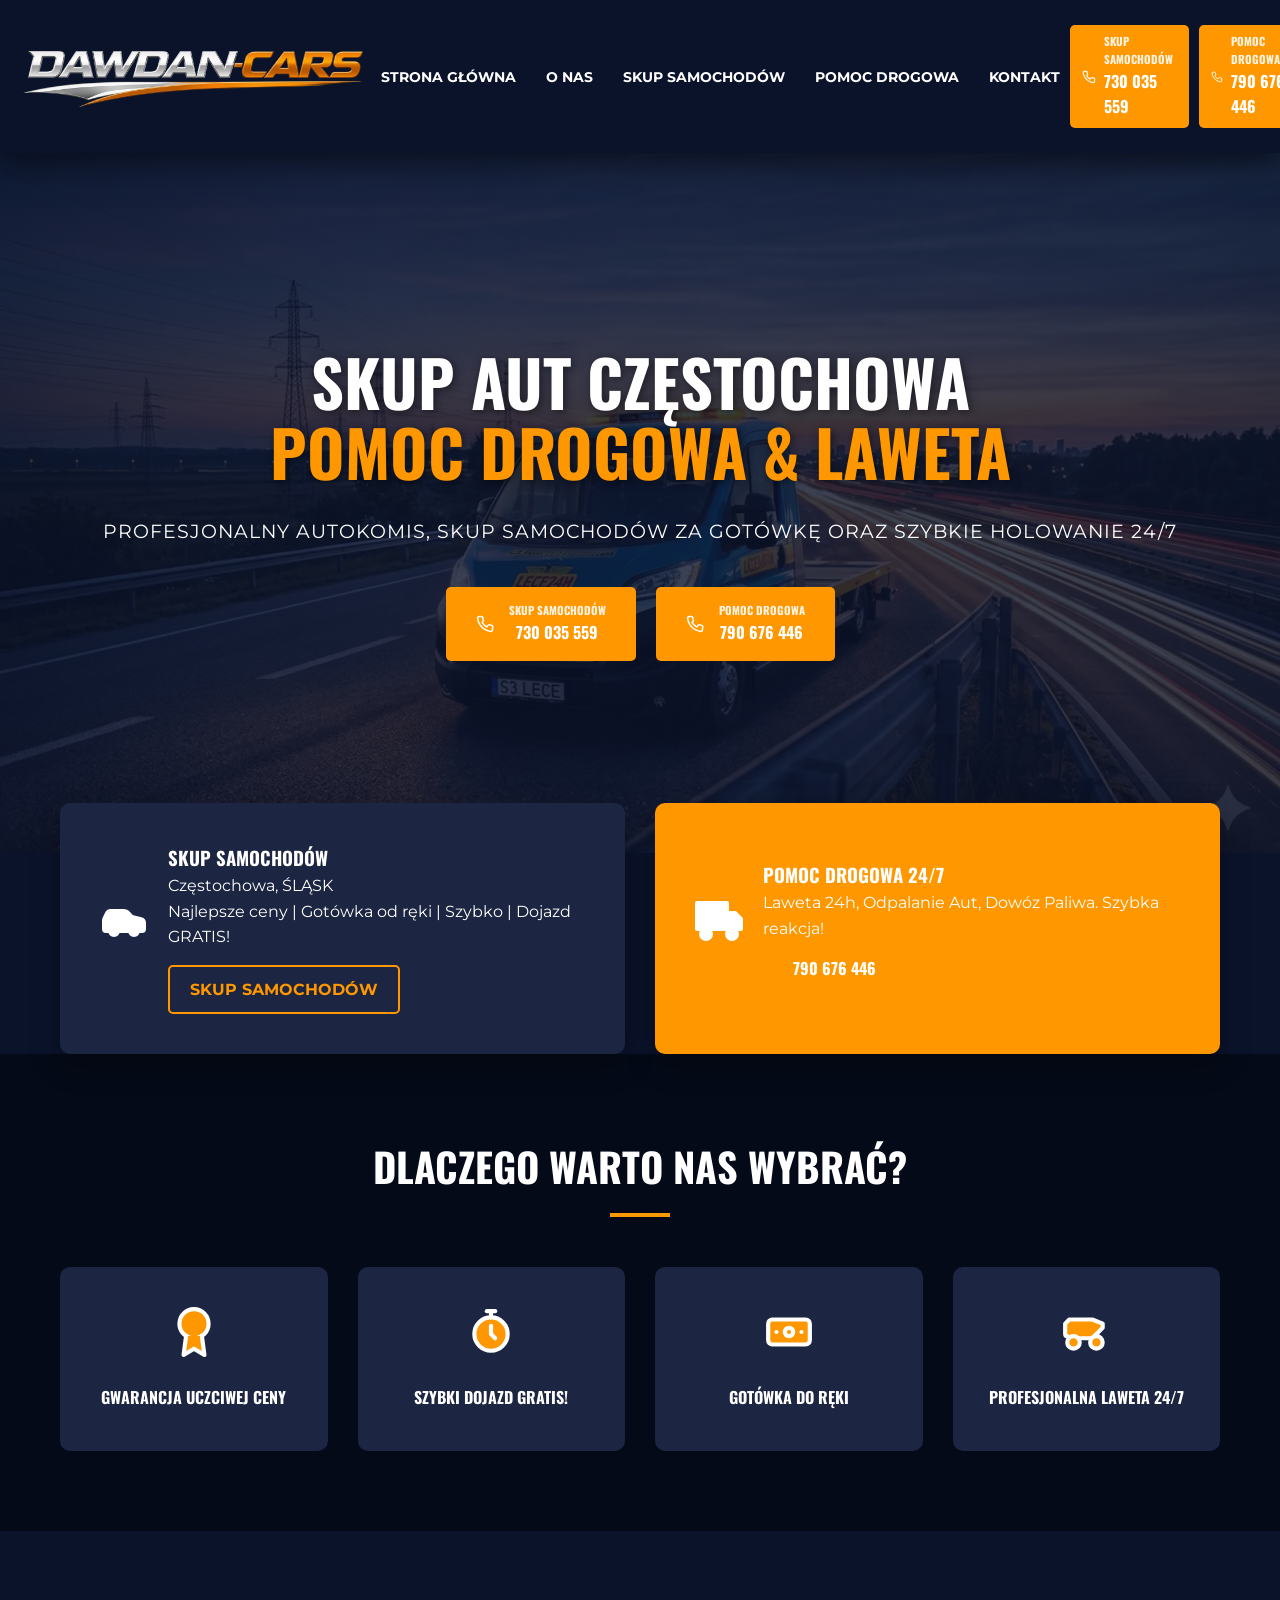
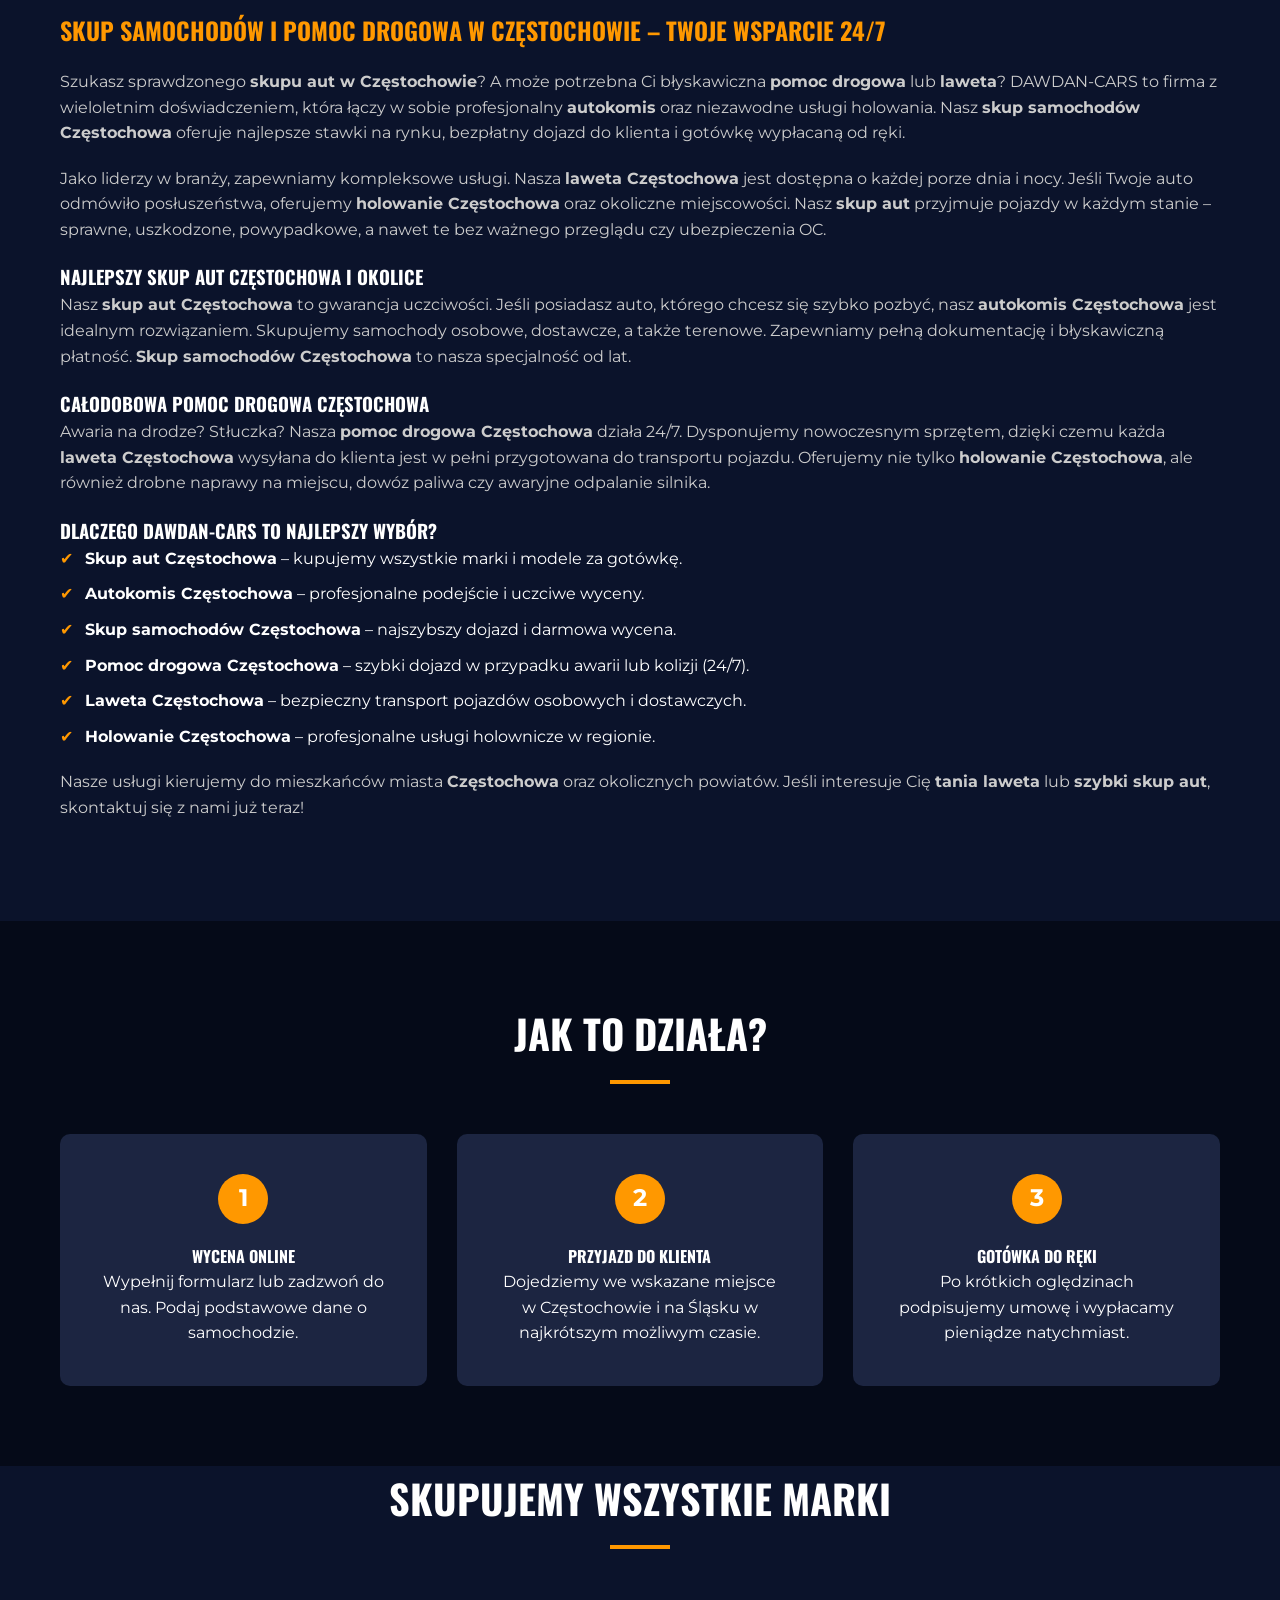
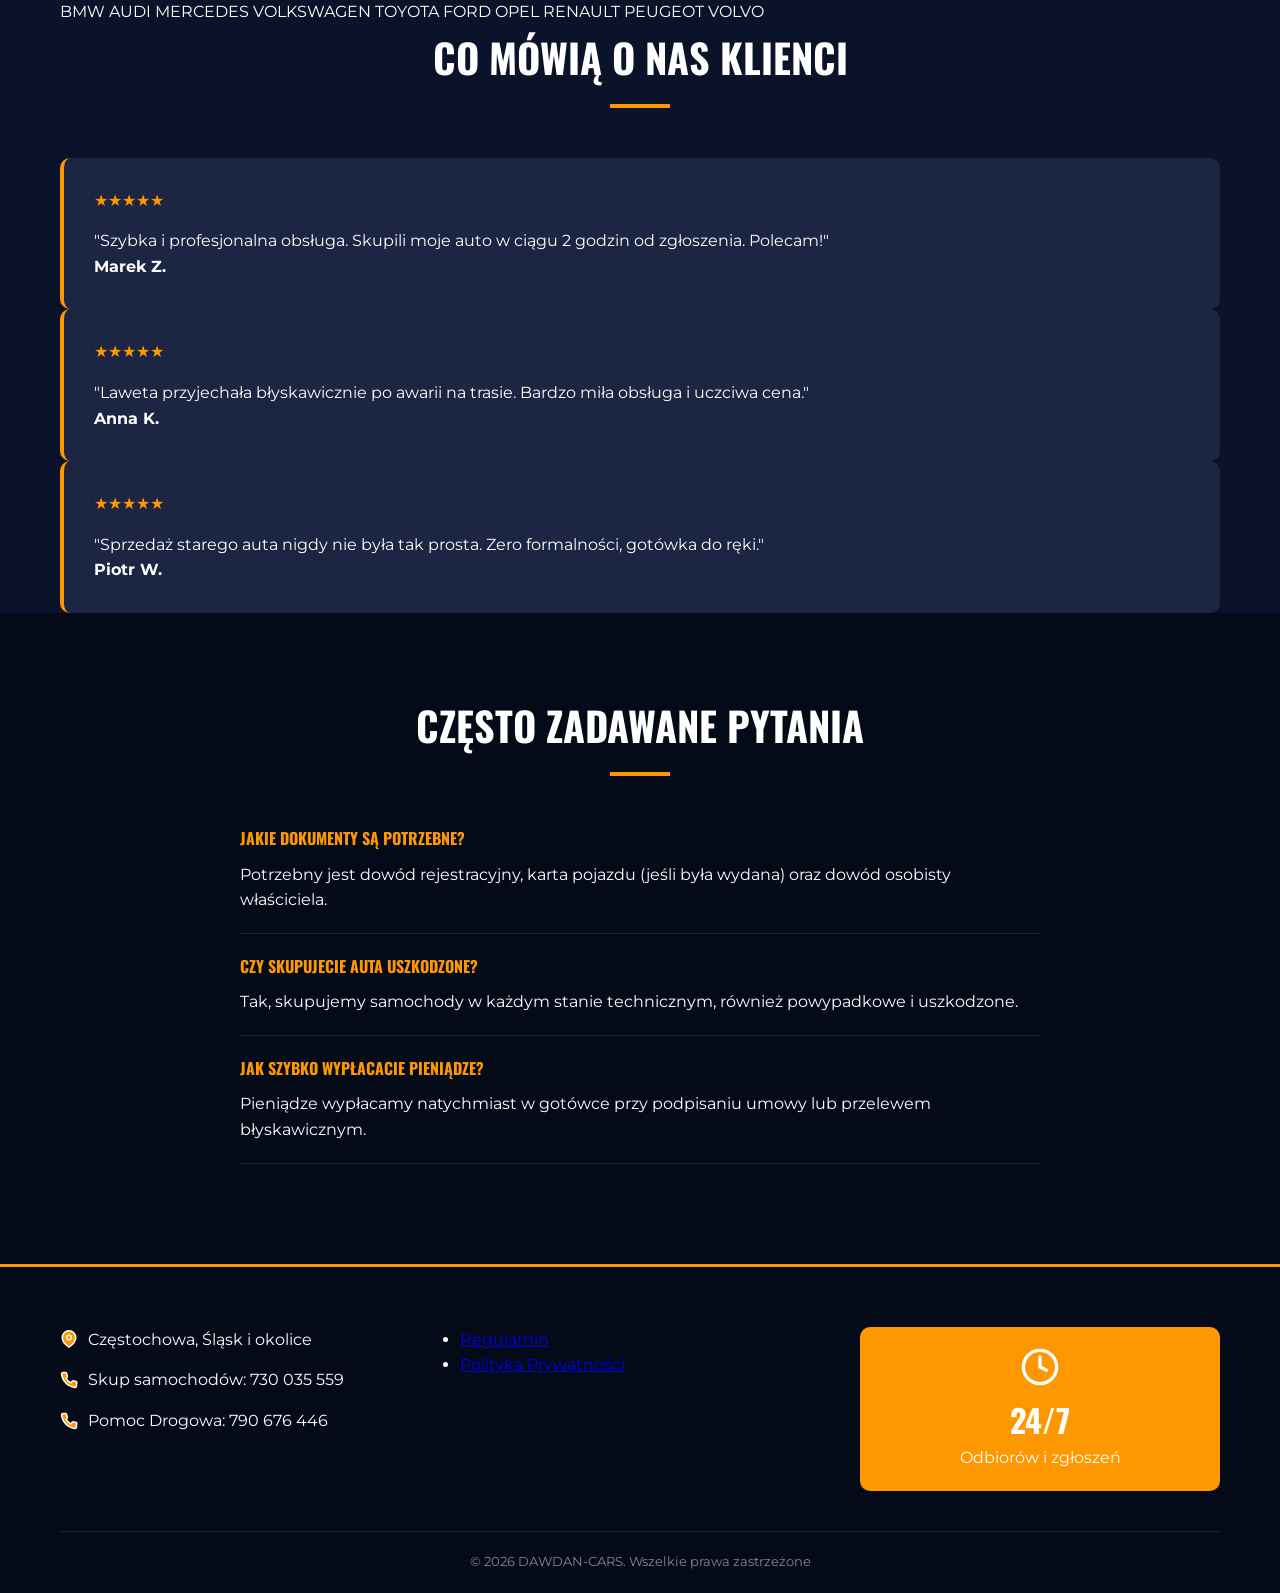
<file: index.html>
<!DOCTYPE html>
<html lang="pl">
<head>
<!-- Google tag (gtag.js) -->
<script async src="https://www.googletagmanager.com/gtag/js?id=G-DN23MHNYG7"></script>
<script>
  window.dataLayer = window.dataLayer || [];
  function gtag(){dataLayer.push(arguments);}
  gtag('js', new Date());

  gtag('config', 'G-DN23MHNYG7');
</script>


    <meta charset="UTF-8">
    <meta name="viewport" content="width=device-width, initial-scale=1.0">
<title>Skup Aut Częstochowa | Autokomis | Pomoc Drogowa 24h | Laweta Częstochowa</title>

<meta name="description" content="Skup aut Częstochowa i autokomis. Profesjonalna pomoc drogowa 24h, laweta oraz holowanie Częstochowa. Skup samochodów za gotówkę – szybka wycena i darmowy dojazd!">

<link rel="canonical" href="https://dawdan-cars.pl/">

<script type="application/ld+json">
{
  "@context": "https://schema.org",
  "@type": "LocalBusiness",
  "name": "DAWDAN-CARS",
  "image": "https://dawdan-cars.pl/logo.webp",
  "@id": "https://dawdan-cars.pl/#business",
  "url": "https://dawdan-cars.pl/",
  "telephone": "+48730035559",
  "address": {
    "@type": "PostalAddress",
    "streetAddress": "Częstochowa i okolice",
    "addressLocality": "Częstochowa",
    "postalCode": "42-200",
    "addressCountry": "PL"
  },
  "geo": {
    "@type": "GeoCoordinates",
    "latitude": 50.8118,
    "longitude": 19.1203
  },
  "openingHoursSpecification": {
    "@type": "OpeningHoursSpecification",
    "dayOfWeek": [
      "Monday",
      "Tuesday",
      "Wednesday",
      "Thursday",
      "Friday",
      "Saturday",
      "Sunday"
    ],
    "opens": "00:00",
    "closes": "23:59"
  },
  "sameAs": []
}
</script>




    <noscript></noscript>

    <link rel="preconnect" href="https://fonts.googleapis.com">
    <link rel="preconnect" href="https://fonts.gstatic.com" crossorigin>
    <link href="https://fonts.googleapis.com/css2?family=Montserrat:wght@400;700&family=Oswald:wght@500;700&display=swap" rel="stylesheet" media="print" onload="this.media='all'">
    <noscript><link href="https://fonts.googleapis.com/css2?family=Montserrat:wght@400;700&family=Oswald:wght@500;700&display=swap" rel="stylesheet"></noscript>

    <noscript></noscript>
    <!-- Swiper CSS -->

    <!-- AOS CSS -->

    <!-- NOWE -->
    <link rel="preload" as="image" href="tlo.webp" fetchpriority="high" type="image/webp">

    <!-- ICONS -->
    <link rel="icon" href="favicony/favicon.ico" type="image/x-icon">
    <link rel="shortcut icon" href="favicony/favicon.ico" type="image/x-icon">
    <link rel="icon" href="favicony/favicon.ico" sizes="any">
    <link rel="icon" type="image/png" sizes="16x16" href="favicony/favicon-16x16.png">
    <link rel="icon" type="image/png" sizes="32x32" href="favicony/favicon-32x32.png">
    <link rel="icon" type="image/png" sizes="48x48" href="favicony/favicon-48x48.png">
    <link rel="icon" type="image/png" sizes="64x64" href="favicony/favicon-64x64.png">
    <link rel="icon" type="image/png" sizes="192x192" href="favicony/favicon-192x192.png">
    <link rel="icon" type="image/png" sizes="512x512" href="favicony/favicon-512x512.png">
    <link rel="apple-touch-icon" sizes="180x180" href="favicony/favicon-180x180.png">
<style>/* style.css - Optimized Version */

:root {
    --primary-color: #ff9800;
    --secondary-color: #0b132b;
    --accent-color: #1c2541;
    --text-light: #ffffff;
    --text-dark: #333333;
    --bg-dark: #0b132b;
    --bg-light: #f4f4f4;
}

* { margin: 0; padding: 0; box-sizing: border-box; }

body {
    font-family: 'Montserrat', sans-serif;
    line-height: 1.6;
    color: var(--text-light);
    background-color: var(--bg-dark);
    overflow-x: hidden;
}

h1, h2, h3, h4 {
    font-family: 'Oswald', sans-serif;
    text-transform: uppercase;
}

.container {
    max-width: 1200px;
    margin: 0 auto;
    padding: 0 20px;
}

/* Header & Navigation */
header {
    background-color: #0b132b;
    position: sticky;
    top: 0;
    z-index: 2000;
    box-shadow: 0 10px 30px rgba(0,0,0,0.5);
    transition: padding 0.3s ease, background 0.3s ease;
    padding: 15px 0;
}

header.scrolled {
    padding: 5px 0;
    background: rgba(11, 19, 43, 0.95);
}

.top-bar .container {
    display: grid;
    grid-template-columns: 1fr auto 1fr;
    align-items: center;
    max-width: 100%;
    padding: 10px 20px;
}

.logo img {
    max-height: 60px;
    width: auto;
    display: block;
    transition: transform 0.3s ease;
}

nav ul {
    display: flex;
    list-style: none;
    gap: 10px;
}

nav a {
    text-decoration: none;
    color: var(--text-light);
    font-weight: 700;
    font-size: 0.85rem;
    padding: 8px 10px;
    transition: all 0.3s ease;
    text-transform: uppercase;
    white-space: nowrap;
}

nav a:hover, nav a.active { color: var(--primary-color); }

.header-cta { display: flex; gap: 10px; justify-content: flex-end; }
.mobile-only { display: none; }

.btn-call {
    display: flex;
    align-items: center;
    gap: 8px;
    text-decoration: none;
    color: #fff;
    background: var(--primary-color);
    padding: 8px 12px;
    border-radius: 5px;
    font-family: 'Oswald', sans-serif;
    font-weight: 700;
}

.btn-label { display: block; font-size: 0.7rem; opacity: 0.9; }
.btn-number { display: block; font-size: 1rem; }

.menu-toggle {
    display: none;
    width: 45px;
    height: 45px;
    border: 2px solid var(--primary-color);
    border-radius: 8px;
    cursor: pointer;
    position: relative;
    background: transparent;
}

.menu-toggle span {
    display: block;
    width: 25px;
    height: 2px;
    background: var(--primary-color);
    position: absolute;
    left: 8px;
    transition: 0.3s;
}

.menu-toggle span:nth-child(1) { top: 14px; }
.menu-toggle span:nth-child(2) { top: 21px; }
.menu-toggle span:nth-child(3) { top: 28px; }

.menu-toggle.active span:nth-child(1) { transform: rotate(45deg); top: 21px; }
.menu-toggle.active span:nth-child(2) { opacity: 0; }
.menu-toggle.active span:nth-child(3) { transform: rotate(-45deg); top: 21px; }

/* Hero Section */
.hero {
    background: linear-gradient(rgba(11, 19, 43, 0.8), rgba(11, 19, 43, 0.8)), url('tlo.webp');
    background-size: cover;
    background-position: center;
    padding: 100px 0;
    min-height: 700px;
    display: flex;
    align-items: center;
}

.hero-text { text-align: center; width: 100%; }
.hero-text h1 {
    font-size: clamp(2rem, 8vw, 4rem);
    line-height: 1.1;
    margin-bottom: 30px;
    text-shadow: 2px 2px 10px rgba(0,0,0,0.5);
}

.hero-text .highlight { color: var(--primary-color); }

.hero-subtext {
    font-size: 1.2rem;
    margin-bottom: 40px;
    text-transform: uppercase;
    letter-spacing: 1px;
}

.hero-cta-buttons { display: flex; justify-content: center; gap: 20px; flex-wrap: wrap; }

.btn-hero-call {
    background: var(--primary-color);
    color: white;
    padding: 15px 30px;
    border-radius: 5px;
    text-decoration: none;
    font-family: 'Oswald', sans-serif;
    font-weight: 700;
    display: flex;
    align-items: center;
    gap: 15px;
    transition: 0.3s;
}

.btn-hero-call:hover { background: #e68a00; transform: translateY(-2px); }

/* Service Boxes */
.service-boxes { margin-top: -50px; position: relative; z-index: 10; }
.service-boxes .container { display: grid; grid-template-columns: repeat(auto-fit, minmax(300px, 1fr)); gap: 30px; }

.box { padding: 40px; border-radius: 10px; display: flex; align-items: center; gap: 20px; box-shadow: 0 10px 30px rgba(0,0,0,0.3); }
.blue-box { background: var(--accent-color); }
.orange-box { background: var(--primary-color); color: white; }

.box-icon { font-size: 3rem; }
.box-icon svg { width: 1em; height: 1em; fill: currentColor; }

.btn-outline {
    display: inline-block;
    margin-top: 15px;
    padding: 10px 20px;
    border: 2px solid var(--primary-color);
    color: var(--primary-color);
    text-decoration: none;
    font-weight: 700;
    border-radius: 5px;
    transition: 0.3s;
}

.btn-outline:hover { background: var(--primary-color); color: white; }

/* Benefits */
.benefits { padding: 80px 0; background: #050a18; }
.section-title { text-align: center; margin-bottom: 50px; font-size: 2.5rem; position: relative; }
.section-title::after { content: ''; display: block; width: 60px; height: 4px; background: var(--primary-color); margin: 15px auto; }

.benefits-grid { display: grid; grid-template-columns: repeat(auto-fit, minmax(250px, 1fr)); gap: 30px; }
.benefit-item {
    background: var(--accent-color);
    padding: 40px 20px;
    border-radius: 10px;
    text-align: center;
    transition: 0.3s;
}

.benefit-item:hover { transform: translateY(-10px); }
.benefit-item svg { width: 50px; height: 50px; fill: var(--primary-color); margin-bottom: 20px; }

/* SEO Content */
.seo-content { padding: 80px 0; }
.seo-text-block h2 { color: var(--primary-color); margin-bottom: 20px; }
.seo-text-block p { margin-bottom: 20px; color: #ccc; }
.seo-text-block ul { list-style: none; margin-bottom: 20px; }
.seo-text-block li { margin-bottom: 10px; position: relative; padding-left: 25px; }
.seo-text-block li::before { content: '✔'; position: absolute; left: 0; color: var(--primary-color); }

/* How It Works */
.how-it-works { padding: 80px 0; background: #050a18; }
.steps-grid { display: grid; grid-template-columns: repeat(auto-fit, minmax(280px, 1fr)); gap: 30px; }
.step { background: var(--accent-color); padding: 40px; border-radius: 10px; text-align: center; }
.step-num {
    width: 50px; height: 50px; background: var(--primary-color); color: white;
    border-radius: 50%; display: flex; align-items: center; justify-content: center;
    font-size: 1.5rem; font-weight: 700; margin: 0 auto 20px;
}

/* Slider (Native) */
.custom-slider { position: relative; width: 100%; overflow: hidden; padding: 20px 0; }
.slider-track {
    display: flex;
    overflow-x: auto;
    scroll-snap-type: x mandatory;
    scrollbar-width: none;
    gap: 20px;
}
.slider-track::-webkit-scrollbar { display: none; }

.slider-item {
    flex: 0 0 100%;
    scroll-snap-align: start;
}

@media (min-width: 768px) { .slider-item { flex: 0 0 calc(50% - 10px); } }
@media (min-width: 1024px) { .slider-item { flex: 0 0 calc(33.333% - 14px); } }

.testimonial { background: var(--accent-color); padding: 30px; border-radius: 10px; height: 100%; border-left: 4px solid var(--primary-color); }
.stars { color: var(--primary-color); margin-bottom: 15px; }

.slider-pagination { display: flex; justify-content: center; gap: 10px; margin-top: 30px; }
.slider-dot { width: 12px; height: 12px; border-radius: 50%; background: rgba(255,255,255,0.2); cursor: pointer; border: none; transition: 0.3s; }
.slider-dot.active { background: var(--primary-color); transform: scale(1.2); }

/* FAQ */
.faq { padding: 80px 0; background: #050a18; }
.faq-list { max-width: 800px; margin: 0 auto; }
.faq-item { margin-bottom: 20px; padding-bottom: 20px; border-bottom: 1px solid rgba(255,255,255,0.1); }
.faq-item h4 { color: var(--primary-color); margin-bottom: 10px; }

/* Footer */
footer { background: #050a18; padding: 60px 0 20px; border-top: 3px solid var(--primary-color); }
.footer-grid { display: grid; grid-template-columns: repeat(auto-fit, minmax(250px, 1fr)); gap: 40px; margin-bottom: 40px; }
.footer-info p { margin-bottom: 15px; display: flex; align-items: center; gap: 10px; }
.footer-info svg { width: 18px; height: 18px; fill: var(--primary-color); }

.hours-box { background: var(--primary-color); padding: 20px; border-radius: 10px; text-align: center; }
.hours-box span { display: block; font-size: 2rem; font-weight: 700; font-family: 'Oswald', sans-serif; }

.footer-bottom { text-align: center; padding-top: 20px; border-top: 1px solid rgba(255,255,255,0.1); font-size: 0.8rem; color: #888; }

/* Subpages */
.page-header { padding: 60px 0; text-align: center; }
.page-header h1 { font-size: 3rem; margin-bottom: 10px; }
.page-header p { color: var(--primary-color); font-size: 1.2rem; }

.about-grid, .service-grid, .tow-grid, .contact-grid { display: grid; grid-template-columns: repeat(auto-fit, minmax(320px, 1fr)); gap: 50px; padding: 60px 0; }
.stat-item { background: var(--accent-color); padding: 30px; border-radius: 10px; text-align: center; border-bottom: 3px solid var(--primary-color); }
.stat-item strong { display: block; font-size: 2.5rem; color: var(--primary-color); font-family: 'Oswald', sans-serif; }

.check-list { list-style: none; margin: 20px 0; }
.check-list li { margin-bottom: 10px; }

.hero-form-box { background: var(--accent-color); padding: 30px; border-radius: 15px; border: 1px solid rgba(255, 152, 0, 0.2); }
.form-group { margin-bottom: 15px; }
.form-group input, .form-group select, .form-group textarea {
    width: 100%; padding: 12px; border-radius: 8px; border: 1px solid rgba(255,255,255,0.1);
    background: rgba(255,255,255,0.05); color: white;
}

.btn-submit {
    width: 100%; padding: 15px; background: var(--primary-color); color: white;
    border: none; border-radius: 8px; font-family: 'Oswald', sans-serif; font-weight: 700;
    cursor: pointer; text-transform: uppercase;
}

/* Animations */
[data-aos-custom] { opacity: 0; transition: 0.8s ease-out; }
[data-aos-custom="fade-up"] { transform: translateY(30px); }
[data-aos-custom="fade-right"] { transform: translateX(-30px); }
[data-aos-custom="fade-left"] { transform: translateX(30px); }
[data-aos-custom="zoom-in"] { transform: scale(0.9); }
[data-aos-custom].aos-animate { opacity: 1; transform: translate(0, 0) scale(1); }

/* Responsive Mobile */
@media (max-width: 1100px) {
    .desktop-only { display: none; }
    .mobile-only { display: flex; }
    .menu-toggle { display: block; z-index: 2200; }

    nav {
        position: fixed; top: 0; left: 0; width: 100%; height: 100vh;
        background: var(--bg-dark); padding-top: 100px;
        flex-direction: column; align-items: center;
        transform: translateY(-100%); transition: 0.5s; z-index: 2100;
    }
    nav.active { transform: translateY(0); }
    nav ul { flex-direction: column; align-items: center; }
    nav a { font-size: 1.5rem; }

    .overlay { position: fixed; top: 0; left: 0; width: 100%; height: 100%; background: rgba(0,0,0,0.8); z-index: 1000; display: none; }
    .overlay.active { display: block; }
}

@media (max-width: 768px) {
    .hero { padding: 60px 0; min-height: 500px; }
    .hero-text h1 { font-size: 2.2rem; }
    .hero-cta-buttons { flex-direction: column; align-items: center; }
    .btn-hero-call { width: 100%; max-width: 320px; justify-content: center; }
}
</style>
</head>
<body>
    <header>    
        <div class="top-bar">
            <div class="container">
                <div class="logo">
                    <a href="index.html">
                        <img src="logo.webp" alt="Skup samochodów, pomoc drogowa Częstochowa DAWDAN-CARS" width="349" height="60" loading="lazy">
                    </a>
                </div>
                <nav>
                    <ul>
                        <li><a href="index.html">STRONA GŁÓWNA</a></li>
                        <li><a href="o-nas.html">O NAS</a></li>
                        <li><a href="skup-samochodow.html">SKUP SAMOCHODÓW</a></li>
                        <li><a href="laweta-pomoc-drogowa.html">POMOC DROGOWA</a></li>
                        <li><a href="kontakt.html">KONTAKT</a></li>
                    </ul>
                    <div class="header-cta mobile-only">
                        <a href="tel:+48730035559" class="btn-call">                
                            <svg width="18" height="18" viewBox="0 0 24 24" fill="none" stroke="currentColor" stroke-width="2" stroke-linecap="round" stroke-linejoin="round" style="vertical-align: middle;"><path d="M22 16.92v3a2 2 0 0 1-2.18 2 19.79 19.79 0 0 1-8.63-3.07 19.5 19.5 0 0 1-6-6 19.79 19.79 0 0 1-3.07-8.67A2 2 0 0 1 4.11 2h3a2 2 0 0 1 2 1.72 12.84 12.84 0 0 0 .7 2.81 2 2 0 0 1-.45 2.11L8.09 9.91a16 16 0 0 0 6 6l2.27-2.27a2 2 0 0 1 2.11-.45 12.84 12.84 0 0 0 2.81.7A2 2 0 0 1 22 16.92z"></path></svg>
                            <span>
                                <span class="btn-label">SKUP SAMOCHODÓW</span>
                                <span class="btn-number">730 035 559</span>
                            </span>
                        </a>
                        <a href="tel:+48790676446" class="btn-call">
                            <svg width="18" height="18" viewBox="0 0 24 24" fill="none" stroke="currentColor" stroke-width="2" stroke-linecap="round" stroke-linejoin="round" style="vertical-align: middle;"><path d="M22 16.92v3a2 2 0 0 1-2.18 2 19.79 19.79 0 0 1-8.63-3.07 19.5 19.5 0 0 1-6-6 19.79 19.79 0 0 1-3.07-8.67A2 2 0 0 1 4.11 2h3a2 2 0 0 1 2 1.72 12.84 12.84 0 0 0 .7 2.81 2 2 0 0 1-.45 2.11L8.09 9.91a16 16 0 0 0 6 6l2.27-2.27a2 2 0 0 1 2.11-.45 12.84 12.84 0 0 0 2.81.7A2 2 0 0 1 22 16.92z"></path></svg>
                            <span>
                                <span class="btn-label">POMOC DROGOWA</span>
                                <span class="btn-number">790 676 446</span>
                            </span>
                        </a>
                    </div>
                </nav>
                <div class="header-cta desktop-only">
                    <a href="tel:+48730035559" class="btn-call">
                        <svg width="18" height="18" viewBox="0 0 24 24" fill="none" stroke="currentColor" stroke-width="2" stroke-linecap="round" stroke-linejoin="round" style="vertical-align: middle;"><path d="M22 16.92v3a2 2 0 0 1-2.18 2 19.79 19.79 0 0 1-8.63-3.07 19.5 19.5 0 0 1-6-6 19.79 19.79 0 0 1-3.07-8.67A2 2 0 0 1 4.11 2h3a2 2 0 0 1 2 1.72 12.84 12.84 0 0 0 .7 2.81 2 2 0 0 1-.45 2.11L8.09 9.91a16 16 0 0 0 6 6l2.27-2.27a2 2 0 0 1 2.11-.45 12.84 12.84 0 0 0 2.81.7A2 2 0 0 1 22 16.92z"></path></svg>
                        <span>
                            <span class="btn-label">SKUP SAMOCHODÓW</span>
                            <span class="btn-number">730 035 559</span>
                        </span>
                    </a>
                    <a href="tel:+48790676446" class="btn-call">
                        <svg width="18" height="18" viewBox="0 0 24 24" fill="none" stroke="currentColor" stroke-width="2" stroke-linecap="round" stroke-linejoin="round" style="vertical-align: middle;"><path d="M22 16.92v3a2 2 0 0 1-2.18 2 19.79 19.79 0 0 1-8.63-3.07 19.5 19.5 0 0 1-6-6 19.79 19.79 0 0 1-3.07-8.67A2 2 0 0 1 4.11 2h3a2 2 0 0 1 2 1.72 12.84 12.84 0 0 0 .7 2.81 2 2 0 0 1-.45 2.11L8.09 9.91a16 16 0 0 0 6 6l2.27-2.27a2 2 0 0 1 2.11-.45 12.84 12.84 0 0 0 2.81.7A2 2 0 0 1 22 16.92z"></path></svg>
                        <span>
                            <span class="btn-label">POMOC DROGOWA</span>
                            <span class="btn-number">790 676 446</span>
                        </span>
                    </a>
                </div>
                <div class="menu-toggle">
                    <span></span>
                    <span></span>
                    <span></span>
                </div>
            </div>
        </div>
    </header>
    <div class="overlay"></div>

    <section id="home" class="hero">
        <div class="container">
            <div class="hero-content">
                <div class="hero-text" class="animate-on-scroll">
                    <h1>SKUP AUT CZĘSTOCHOWA <br> <span class="highlight">POMOC DROGOWA & LAWETA</span></h1>
                    <p class="hero-subtext">Profesjonalny autokomis, skup samochodów za gotówkę oraz szybkie holowanie 24/7</p>
                    <div class="hero-cta-buttons">
                        <a href="tel:+48730035559" class="btn-hero-call">
                            <svg width="18" height="18" viewBox="0 0 24 24" fill="none" stroke="currentColor" stroke-width="2" stroke-linecap="round" stroke-linejoin="round" style="vertical-align: middle;"><path d="M22 16.92v3a2 2 0 0 1-2.18 2 19.79 19.79 0 0 1-8.63-3.07 19.5 19.5 0 0 1-6-6 19.79 19.79 0 0 1-3.07-8.67A2 2 0 0 1 4.11 2h3a2 2 0 0 1 2 1.72 12.84 12.84 0 0 0 .7 2.81 2 2 0 0 1-.45 2.11L8.09 9.91a16 16 0 0 0 6 6l2.27-2.27a2 2 0 0 1 2.11-.45 12.84 12.84 0 0 0 2.81.7A2 2 0 0 1 22 16.92z"></path></svg>
                            <span>
                                <span class="btn-label">SKUP SAMOCHODÓW</span>
                                <span class="btn-number">730 035 559</span>
                            </span>
                        </a>
                        <a href="tel:+48790676446" class="btn-hero-call">
                            <svg width="18" height="18" viewBox="0 0 24 24" fill="none" stroke="currentColor" stroke-width="2" stroke-linecap="round" stroke-linejoin="round" style="vertical-align: middle;"><path d="M22 16.92v3a2 2 0 0 1-2.18 2 19.79 19.79 0 0 1-8.63-3.07 19.5 19.5 0 0 1-6-6 19.79 19.79 0 0 1-3.07-8.67A2 2 0 0 1 4.11 2h3a2 2 0 0 1 2 1.72 12.84 12.84 0 0 0 .7 2.81 2 2 0 0 1-.45 2.11L8.09 9.91a16 16 0 0 0 6 6l2.27-2.27a2 2 0 0 1 2.11-.45 12.84 12.84 0 0 0 2.81.7A2 2 0 0 1 22 16.92z"></path></svg>
                            <span>
                                <span class="btn-label">POMOC DROGOWA</span>
                                <span class="btn-number">790 676 446</span>
                            </span>
                        </a>
                    </div>
                </div>
            </div>
        </div>
    </section>

    <section class="service-boxes">
        <div class="container">
            <div class="box blue-box" class="animate-on-scroll">
                <div class="box-icon"><svg width="40" height="40" viewBox="0 0 24 24" fill="none" stroke="currentColor" stroke-width="2" stroke-linecap="round" stroke-linejoin="round"><path d="M19 17h2c.6 0 1-.4 1-1v-3c0-.9-.7-1.7-1.5-1.9C18.7 10.6 16 10 16 10s-1.3-1.4-2.2-2.3c-.5-.4-1.1-.7-1.8-.7H5c-.6 0-1.1.4-1.4.9l-1.4 2.9A3.7 3.7 0 0 0 2 12v4c0 .6.4 1 1 1h2"/><circle cx="7" cy="17" r="2"/><path d="M9 17h6"/><circle cx="17" cy="17" r="2"/></svg></div>
                <div class="box-content">
                    <h3>SKUP SAMOCHODÓW</h3>
                    <p>Częstochowa, ŚLĄSK<br>Najlepsze ceny | Gotówka od ręki | Szybko | Dojazd GRATIS!</p>
                    <a href="skup-samochodow.html" class="btn-outline">SKUP SAMOCHODÓW</a>
                </div>
            </div>
            <div class="box orange-box" class="animate-on-scroll">
                <div class="box-icon"><svg width="40" height="40" viewBox="0 0 24 24" fill="none" stroke="currentColor" stroke-width="2" stroke-linecap="round" stroke-linejoin="round"><rect x="1" y="3" width="15" height="13"/><polygon points="16 8 20 8 23 11 23 16 16 16 16 8"/><circle cx="5.5" cy="18.5" r="2.5"/><circle cx="18.5" cy="18.5" r="2.5"/></svg></div>
                <div class="box-content">
                    <h3>POMOC DROGOWA 24/7</h3>
                    <p>Laweta 24h, Odpalanie Aut, Dowóz Paliwa. Szybka reakcja!</p>
                    <div class="box-call">
                        <a href="tel:+48790676446" class="btn-hero-call">
                                <span class="btn-number">790 676 446</span>
                        </a>
                    </div>
                </div>
            </div>
        </div>
    </section>

    <section id="benefits" class="benefits">
        <div class="container">
            <h2 class="section-title" class="animate-on-scroll">DLACZEGO WARTO NAS WYBRAĆ?</h2>
            <div class="benefits-grid">
                <div class="benefit-item" class="animate-on-scroll" data-aos-delay="100">
                    <svg width="40" height="40" viewBox="0 0 24 24" fill="none" stroke="currentColor" stroke-width="2" stroke-linecap="round" stroke-linejoin="round"><circle cx="12" cy="8" r="7"></circle><polyline points="8.21 13.89 7 23 12 20 17 23 15.79 13.88"></polyline></svg>
                    <h4>GWARANCJA UCZCIWEJ CENY</h4>
                </div>
                <div class="benefit-item" class="animate-on-scroll" data-aos-delay="200">
                    <svg width="40" height="40" viewBox="0 0 24 24" fill="none" stroke="currentColor" stroke-width="2" stroke-linecap="round" stroke-linejoin="round"><circle cx="12" cy="13" r="8"></circle><path d="M12 9v4l2 2"/><path d="M10 2h4"/><path d="M12 2v2"/></svg>
                    <h4>SZYBKI DOJAZD GRATIS!</h4>
                </div>
                <div class="benefit-item" class="animate-on-scroll" data-aos-delay="300">
                    <svg width="40" height="40" viewBox="0 0 24 24" fill="none" stroke="currentColor" stroke-width="2" stroke-linecap="round" stroke-linejoin="round"><rect x="2" y="6" width="20" height="12" rx="2"></rect><circle cx="12" cy="12" r="2"></circle><path d="M6 12h.01M18 12h.01"></path></svg>
                    <h4>GOTÓWKA DO RĘKI</h4>
                </div>
                <div class="benefit-item" class="animate-on-scroll" data-aos-delay="400">
                    <svg width="40" height="40" viewBox="0 0 24 24" fill="none" stroke="currentColor" stroke-width="2" stroke-linecap="round" stroke-linejoin="round"><path d="M4 15h11l5-5V8l-5-2H4L2 8v5c0 .6.4 1 1 1"/><circle cx="6" cy="17" r="3"/><circle cx="17" cy="17" r="3"/></svg>
                    <h4>PROFESJONALNA LAWETA 24/7</h4>
                </div>
            </div>
        </div>
    </section>

    <section class="seo-content">
        <div class="container">
            <div class="seo-text-block" class="animate-on-scroll">
                <h2>Skup samochodów i pomoc drogowa w Częstochowie – Twoje wsparcie 24/7</h2>
                <p>Szukasz sprawdzonego <strong>skupu aut w Częstochowie</strong>? A może potrzebna Ci błyskawiczna <strong>pomoc drogowa</strong> lub <strong>laweta</strong>? DAWDAN-CARS to firma z wieloletnim doświadczeniem, która łączy w sobie profesjonalny <strong>autokomis</strong> oraz niezawodne usługi holowania. Nasz <strong>skup samochodów Częstochowa</strong> oferuje najlepsze stawki na rynku, bezpłatny dojazd do klienta i gotówkę wypłacaną od ręki.</p>

                <p>Jako liderzy w branży, zapewniamy kompleksowe usługi. Nasza <strong>laweta Częstochowa</strong> jest dostępna o każdej porze dnia i nocy. Jeśli Twoje auto odmówiło posłuszeństwa, oferujemy <strong>holowanie Częstochowa</strong> oraz okoliczne miejscowości. Nasz <strong>skup aut</strong> przyjmuje pojazdy w każdym stanie – sprawne, uszkodzone, powypadkowe, a nawet te bez ważnego przeglądu czy ubezpieczenia OC.</p>

                <h3>Najlepszy Skup Aut Częstochowa i okolice</h3>
                <p>Nasz <strong>skup aut Częstochowa</strong> to gwarancja uczciwości. Jeśli posiadasz auto, którego chcesz się szybko pozbyć, nasz <strong>autokomis Częstochowa</strong> jest idealnym rozwiązaniem. Skupujemy samochody osobowe, dostawcze, a także terenowe. Zapewniamy pełną dokumentację i błyskawiczną płatność. <strong>Skup samochodów Częstochowa</strong> to nasza specjalność od lat.</p>

                <h3>Całodobowa Pomoc Drogowa Częstochowa</h3>
                <p>Awaria na drodze? Stłuczka? Nasza <strong>pomoc drogowa Częstochowa</strong> działa 24/7. Dysponujemy nowoczesnym sprzętem, dzięki czemu każda <strong>laweta Częstochowa</strong> wysyłana do klienta jest w pełni przygotowana do transportu pojazdu. Oferujemy nie tylko <strong>holowanie Częstochowa</strong>, ale również drobne naprawy na miejscu, dowóz paliwa czy awaryjne odpalanie silnika.</p>

                <h3>Dlaczego DAWDAN-CARS to najlepszy wybór?</h3>
                <ul>
                    <li><strong>Skup aut Częstochowa</strong> – kupujemy wszystkie marki i modele za gotówkę.</li>
                    <li><strong>Autokomis Częstochowa</strong> – profesjonalne podejście i uczciwe wyceny.</li>
                    <li><strong>Skup samochodów Częstochowa</strong> – najszybszy dojazd i darmowa wycena.</li>
                    <li><strong>Pomoc drogowa Częstochowa</strong> – szybki dojazd w przypadku awarii lub kolizji (24/7).</li>
                    <li><strong>Laweta Częstochowa</strong> – bezpieczny transport pojazdów osobowych i dostawczych.</li>
                    <li><strong>Holowanie Częstochowa</strong> – profesjonalne usługi holownicze w regionie.</li>
                </ul>

                <p>Nasze usługi kierujemy do mieszkańców miasta <strong>Częstochowa</strong> oraz okolicznych powiatów. Jeśli interesuje Cię <strong>tania laweta</strong> lub <strong>szybki skup aut</strong>, skontaktuj się z nami już teraz!</p>
            </div>
        </div>
    </section>

    <!-- Jak to działa (How It Works) -->
    <section id="how-it-works" class="how-it-works">
        <div class="container">
            <h2 class="section-title" class="animate-on-scroll">JAK TO DZIAŁA?</h2>
            <div class="steps-grid">
                <div class="step" class="animate-on-scroll" data-aos-delay="100">
                    <div class="step-num">1</div>
                    <h4>Wycena online</h4>
                    <p>Wypełnij formularz lub zadzwoń do nas. Podaj podstawowe dane o samochodzie.</p>
                </div>
                <div class="step" class="animate-on-scroll" data-aos-delay="200">
                    <div class="step-num">2</div>
                    <h4>Przyjazd do klienta</h4>
                    <p>Dojedziemy we wskazane miejsce w Częstochowie i na Śląsku w najkrótszym możliwym czasie.</p>
                </div>
                <div class="step" class="animate-on-scroll" data-aos-delay="300">
                    <div class="step-num">3</div>
                    <h4>Gotówka do ręki</h4>
                    <p>Po krótkich oględzinach podpisujemy umowę i wypłacamy pieniądze natychmiast.</p>
                </div>
            </div>
        </div>
    </section>

    <!-- Brands We Buy -->
    <section class="brands">
        <div class="container">
            <h2 class="section-title">SKUPUJEMY WSZYSTKIE MARKI</h2>
            <div class="brands-flex">
                <span>BMW</span>
                <span>AUDI</span>
                <span>MERCEDES</span>
                <span>VOLKSWAGEN</span>
                <span>TOYOTA</span>
                <span>FORD</span>
                <span>OPEL</span>
                <span>RENAULT</span>
                <span>PEUGEOT</span>
                <span>VOLVO</span>
            </div>
        </div>
    </section>
    <!--
    <section class="recent-buys">
        <div class="container">
            <h2 class="section-title">OSTATNIE REALIZACJE</h2>
            <div class="swiper buys-swiper">
                <div class="slider-wrapper">
                    <div class="slider-item">
                        <div class="buy-card">
                            <div class="car-img" style="background-image: url('tlo.webp')"></div>
                            <p>VW Golf</p>
                        </div>
                    </div>
                    <div class="slider-item">
                        <div class="buy-card">
                            <div class="car-img" style="background-image: url('tlo.webp')"></div>
                            <p>Audi A4</p>
                        </div>
                    </div>
                    <div class="slider-item">
                        <div class="buy-card">
                            <div class="car-img" style="background-image: url('tlo.webp')"></div>
                            <p>Ford Focus</p>
                        </div>
                    </div>
                    <div class="slider-item">
                        <div class="buy-card">
                            <div class="car-img" style="background-image: url('tlo.webp')"></div>
                            <p>Porsche 911 2019</p>
                        </div>
                    </div>
                </div>



            </div>
        </div>
    </section>
    -->
    <!-- Testimonials -->
    <section class="testimonials">
        <div class="container">
            <h2 class="section-title">CO MÓWIĄ O NAS KLIENCI</h2>
            <div class="slider-container">
                <div class="slider-wrapper">
                    <div class="slider-item">
                        <div class="testimonial">
                            <div class="stars">★★★★★</div>
                            <p>"Szybka i profesjonalna obsługa. Skupili moje auto w ciągu 2 godzin od zgłoszenia. Polecam!"</p>
                            <strong>Marek Z.</strong>
                        </div>
                    </div>
                    <div class="slider-item">
                        <div class="testimonial">
                            <div class="stars">★★★★★</div>
                            <p>"Laweta przyjechała błyskawicznie po awarii na trasie. Bardzo miła obsługa i uczciwa cena."</p>
                            <strong>Anna K.</strong>
                        </div>
                    </div>
                    <div class="slider-item">
                        <div class="testimonial">
                            <div class="stars">★★★★★</div>
                            <p>"Sprzedaż starego auta nigdy nie była tak prosta. Zero formalności, gotówka do ręki."</p>
                            <strong>Piotr W.</strong>
                        </div>
                    </div>
                </div>

            </div>
        </div>
    </section>

    <!-- FAQ -->
    <section class="faq">
        <div class="container">
            <h2 class="section-title">CZĘSTO ZADAWANE PYTANIA</h2>
            <div class="faq-list">
                <div class="faq-item">
                    <h4>Jakie dokumenty są potrzebne?</h4>
                    <p>Potrzebny jest dowód rejestracyjny, karta pojazdu (jeśli była wydana) oraz dowód osobisty właściciela.</p>
                </div>
                <div class="faq-item">
                    <h4>Czy skupujecie auta uszkodzone?</h4>
                    <p>Tak, skupujemy samochody w każdym stanie technicznym, również powypadkowe i uszkodzone.</p>
                </div>
                <div class="faq-item">
                    <h4>Jak szybko wypłacacie pieniądze?</h4>
                    <p>Pieniądze wypłacamy natychmiast w gotówce przy podpisaniu umowy lub przelewem błyskawicznym.</p>
                </div>
            </div>
        </div>
    </section>

    <footer>
        <div class="container">
            <div class="footer-grid">
                <div class="footer-info">
                    <p><svg width="18" height="18" viewBox="0 0 24 24" fill="none" stroke="currentColor" stroke-width="2" stroke-linecap="round" stroke-linejoin="round" style="vertical-align: middle;"><path d="M21 10c0 7-9 13-9 13s-9-6-9-13a9 9 0 0 1 18 0z"></path><circle cx="12" cy="10" r="3"></circle></svg> Częstochowa, Śląsk i okolice</p>
                    <p><svg width="18" height="18" viewBox="0 0 24 24" fill="none" stroke="currentColor" stroke-width="2" stroke-linecap="round" stroke-linejoin="round" style="vertical-align: middle;"><path d="M22 16.92v3a2 2 0 0 1-2.18 2 19.79 19.79 0 0 1-8.63-3.07 19.5 19.5 0 0 1-6-6 19.79 19.79 0 0 1-3.07-8.67A2 2 0 0 1 4.11 2h3a2 2 0 0 1 2 1.72 12.84 12.84 0 0 0 .7 2.81 2 2 0 0 1-.45 2.11L8.09 9.91a16 16 0 0 0 6 6l2.27-2.27a2 2 0 0 1 2.11-.45 12.84 12.84 0 0 0 2.81.7A2 2 0 0 1 22 16.92z"></path></svg> Skup samochodów: 730 035 559</p>
                    <p><svg width="18" height="18" viewBox="0 0 24 24" fill="none" stroke="currentColor" stroke-width="2" stroke-linecap="round" stroke-linejoin="round" style="vertical-align: middle;"><path d="M22 16.92v3a2 2 0 0 1-2.18 2 19.79 19.79 0 0 1-8.63-3.07 19.5 19.5 0 0 1-6-6 19.79 19.79 0 0 1-3.07-8.67A2 2 0 0 1 4.11 2h3a2 2 0 0 1 2 1.72 12.84 12.84 0 0 0 .7 2.81 2 2 0 0 1-.45 2.11L8.09 9.91a16 16 0 0 0 6 6l2.27-2.27a2 2 0 0 1 2.11-.45 12.84 12.84 0 0 0 2.81.7A2 2 0 0 1 22 16.92z"></path></svg> Pomoc Drogowa: 790 676 446</p>
                </div>
                <div class="footer-links">
                    <ul>
                        <li><a href="#">Regulamin</a></li>
                        <li><a href="#">Polityka Prywatności</a></li>
                    </ul>
                </div>
                <div class="footer-hours">
                    <div class="hours-box">
                        <svg width="40" height="40" viewBox="0 0 24 24" fill="none" stroke="currentColor" stroke-width="2" stroke-linecap="round" stroke-linejoin="round"><circle cx="12" cy="12" r="10"></circle><polyline points="12 6 12 12 16 14"></polyline></svg>
                        <span>24/7</span>
                        <p>Odbiorów i zgłoszeń</p>
                    </div>
                </div>
            </div>
            <div class="footer-bottom">
                <p>&copy; 2026 DAWDAN-CARS. Wszelkie prawa zastrzeżone</p>
            </div>
        </div>
    </footer>

    <!-- Swiper JS -->

    <!-- AOS JS -->

    <script src="script.js" defer></script>
</body>
</html>
</file>
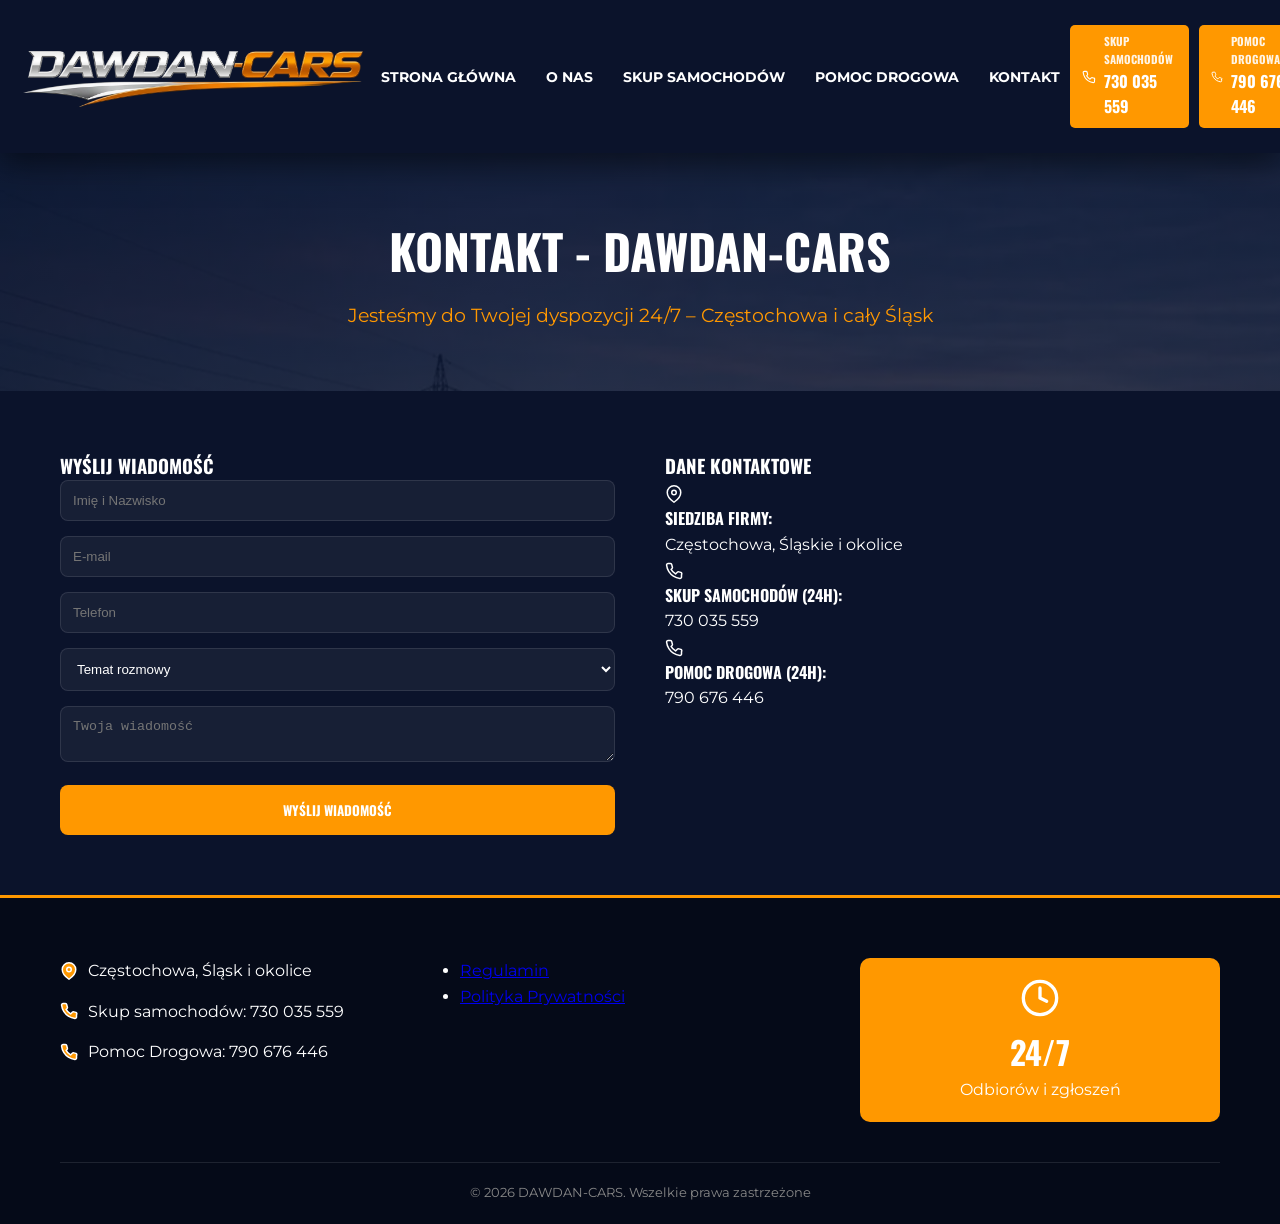
<file: kontakt.html>
<!DOCTYPE html>
<html lang="pl">
<head>
    <!-- Google tag (gtag.js) -->
<script async src="https://www.googletagmanager.com/gtag/js?id=G-DN23MHNYG7"></script>
<script>
  window.dataLayer = window.dataLayer || [];
  function gtag(){dataLayer.push(arguments);}
  gtag('js', new Date());

  gtag('config', 'G-DN23MHNYG7');
</script>

    <meta charset="UTF-8">
    <meta name="viewport" content="width=device-width, initial-scale=1.0">
    <title>Kontakt - Skup Aut, Laweta, Pomoc Drogowa Częstochowa | DAWDAN-CARS</title>

<meta name="description" content="Skontaktuj się z DAWDAN-CARS. Skup aut, laweta i pomoc drogowa Częstochowa 24h. Zadzwoń po darmową wycenę samochodu lub szybkie holowanie. Zapraszamy!">

<link rel="canonical" href="https://dawdan-cars.pl/kontakt.html">

<script type="application/ld+json">
{
  "@context": "https://schema.org",
  "@type": "LocalBusiness",
  "name": "DAWDAN-CARS",
  "image": "https://dawdan-cars.pl/logo.webp",
  "@id": "https://dawdan-cars.pl/#business",
  "url": "https://dawdan-cars.pl/kontakt.html",
  "telephone": "+48730035559",
  "address": {
    "@type": "PostalAddress",
    "streetAddress": "Częstochowa i okolice",
    "addressLocality": "Częstochowa",
    "postalCode": "42-200",
    "addressCountry": "PL"
  }
}
</script>



    <noscript></noscript>

    <link rel="preconnect" href="https://fonts.googleapis.com">
    <link rel="preconnect" href="https://fonts.gstatic.com" crossorigin>
    <link href="https://fonts.googleapis.com/css2?family=Montserrat:wght@400;700&family=Oswald:wght@500;700&display=swap" rel="stylesheet" media="print" onload="this.media='all'">
    <noscript><link href="https://fonts.googleapis.com/css2?family=Montserrat:wght@400;700&family=Oswald:wght@500;700&display=swap" rel="stylesheet"></noscript>

    <noscript></noscript>
    <!-- AOS CSS -->

    <!-- NOWE -->
    <link rel="preload" as="image" href="tlo.webp" fetchpriority="high" type="image/webp">

    <!-- ICONS -->
    <link rel="icon" href="favicony/favicon.ico" type="image/x-icon">
    <link rel="shortcut icon" href="favicony/favicon.ico" type="image/x-icon">
    <link rel="icon" href="favicony/favicon.ico" sizes="any">
    <link rel="icon" type="image/png" sizes="16x16" href="favicony/favicon-16x16.png">
    <link rel="icon" type="image/png" sizes="32x32" href="favicony/favicon-32x32.png">
    <link rel="icon" type="image/png" sizes="48x48" href="favicony/favicon-48x48.png">
    <link rel="icon" type="image/png" sizes="64x64" href="favicony/favicon-64x64.png">
    <link rel="icon" type="image/png" sizes="192x192" href="favicony/favicon-192x192.png">
    <link rel="icon" type="image/png" sizes="512x512" href="favicony/favicon-512x512.png">
    <link rel="apple-touch-icon" sizes="180x180" href="favicony/favicon-180x180.png">
<style>/* style.css - Optimized Version */

:root {
    --primary-color: #ff9800;
    --secondary-color: #0b132b;
    --accent-color: #1c2541;
    --text-light: #ffffff;
    --text-dark: #333333;
    --bg-dark: #0b132b;
    --bg-light: #f4f4f4;
}

* { margin: 0; padding: 0; box-sizing: border-box; }

body {
    font-family: 'Montserrat', sans-serif;
    line-height: 1.6;
    color: var(--text-light);
    background-color: var(--bg-dark);
    overflow-x: hidden;
}

h1, h2, h3, h4 {
    font-family: 'Oswald', sans-serif;
    text-transform: uppercase;
}

.container {
    max-width: 1200px;
    margin: 0 auto;
    padding: 0 20px;
}

/* Header & Navigation */
header {
    background-color: #0b132b;
    position: sticky;
    top: 0;
    z-index: 2000;
    box-shadow: 0 10px 30px rgba(0,0,0,0.5);
    transition: padding 0.3s ease, background 0.3s ease;
    padding: 15px 0;
}

header.scrolled {
    padding: 5px 0;
    background: rgba(11, 19, 43, 0.95);
}

.top-bar .container {
    display: grid;
    grid-template-columns: 1fr auto 1fr;
    align-items: center;
    max-width: 100%;
    padding: 10px 20px;
}

.logo img {
    max-height: 60px;
    width: auto;
    display: block;
    transition: transform 0.3s ease;
}

nav ul {
    display: flex;
    list-style: none;
    gap: 10px;
}

nav a {
    text-decoration: none;
    color: var(--text-light);
    font-weight: 700;
    font-size: 0.85rem;
    padding: 8px 10px;
    transition: all 0.3s ease;
    text-transform: uppercase;
    white-space: nowrap;
}

nav a:hover, nav a.active { color: var(--primary-color); }

.header-cta { display: flex; gap: 10px; justify-content: flex-end; }
.mobile-only { display: none; }

.btn-call {
    display: flex;
    align-items: center;
    gap: 8px;
    text-decoration: none;
    color: #fff;
    background: var(--primary-color);
    padding: 8px 12px;
    border-radius: 5px;
    font-family: 'Oswald', sans-serif;
    font-weight: 700;
}

.btn-label { display: block; font-size: 0.7rem; opacity: 0.9; }
.btn-number { display: block; font-size: 1rem; }

.menu-toggle {
    display: none;
    width: 45px;
    height: 45px;
    border: 2px solid var(--primary-color);
    border-radius: 8px;
    cursor: pointer;
    position: relative;
    background: transparent;
}

.menu-toggle span {
    display: block;
    width: 25px;
    height: 2px;
    background: var(--primary-color);
    position: absolute;
    left: 8px;
    transition: 0.3s;
}

.menu-toggle span:nth-child(1) { top: 14px; }
.menu-toggle span:nth-child(2) { top: 21px; }
.menu-toggle span:nth-child(3) { top: 28px; }

.menu-toggle.active span:nth-child(1) { transform: rotate(45deg); top: 21px; }
.menu-toggle.active span:nth-child(2) { opacity: 0; }
.menu-toggle.active span:nth-child(3) { transform: rotate(-45deg); top: 21px; }

/* Hero Section */
.hero {
    background: linear-gradient(rgba(11, 19, 43, 0.8), rgba(11, 19, 43, 0.8)), url('tlo.webp');
    background-size: cover;
    background-position: center;
    padding: 100px 0;
    min-height: 700px;
    display: flex;
    align-items: center;
}

.hero-text { text-align: center; width: 100%; }
.hero-text h1 {
    font-size: clamp(2rem, 8vw, 4rem);
    line-height: 1.1;
    margin-bottom: 30px;
    text-shadow: 2px 2px 10px rgba(0,0,0,0.5);
}

.hero-text .highlight { color: var(--primary-color); }

.hero-subtext {
    font-size: 1.2rem;
    margin-bottom: 40px;
    text-transform: uppercase;
    letter-spacing: 1px;
}

.hero-cta-buttons { display: flex; justify-content: center; gap: 20px; flex-wrap: wrap; }

.btn-hero-call {
    background: var(--primary-color);
    color: white;
    padding: 15px 30px;
    border-radius: 5px;
    text-decoration: none;
    font-family: 'Oswald', sans-serif;
    font-weight: 700;
    display: flex;
    align-items: center;
    gap: 15px;
    transition: 0.3s;
}

.btn-hero-call:hover { background: #e68a00; transform: translateY(-2px); }

/* Service Boxes */
.service-boxes { margin-top: -50px; position: relative; z-index: 10; }
.service-boxes .container { display: grid; grid-template-columns: repeat(auto-fit, minmax(300px, 1fr)); gap: 30px; }

.box { padding: 40px; border-radius: 10px; display: flex; align-items: center; gap: 20px; box-shadow: 0 10px 30px rgba(0,0,0,0.3); }
.blue-box { background: var(--accent-color); }
.orange-box { background: var(--primary-color); color: white; }

.box-icon { font-size: 3rem; }
.box-icon svg { width: 1em; height: 1em; fill: currentColor; }

.btn-outline {
    display: inline-block;
    margin-top: 15px;
    padding: 10px 20px;
    border: 2px solid var(--primary-color);
    color: var(--primary-color);
    text-decoration: none;
    font-weight: 700;
    border-radius: 5px;
    transition: 0.3s;
}

.btn-outline:hover { background: var(--primary-color); color: white; }

/* Benefits */
.benefits { padding: 80px 0; background: #050a18; }
.section-title { text-align: center; margin-bottom: 50px; font-size: 2.5rem; position: relative; }
.section-title::after { content: ''; display: block; width: 60px; height: 4px; background: var(--primary-color); margin: 15px auto; }

.benefits-grid { display: grid; grid-template-columns: repeat(auto-fit, minmax(250px, 1fr)); gap: 30px; }
.benefit-item {
    background: var(--accent-color);
    padding: 40px 20px;
    border-radius: 10px;
    text-align: center;
    transition: 0.3s;
}

.benefit-item:hover { transform: translateY(-10px); }
.benefit-item svg { width: 50px; height: 50px; fill: var(--primary-color); margin-bottom: 20px; }

/* SEO Content */
.seo-content { padding: 80px 0; }
.seo-text-block h2 { color: var(--primary-color); margin-bottom: 20px; }
.seo-text-block p { margin-bottom: 20px; color: #ccc; }
.seo-text-block ul { list-style: none; margin-bottom: 20px; }
.seo-text-block li { margin-bottom: 10px; position: relative; padding-left: 25px; }
.seo-text-block li::before { content: '✔'; position: absolute; left: 0; color: var(--primary-color); }

/* How It Works */
.how-it-works { padding: 80px 0; background: #050a18; }
.steps-grid { display: grid; grid-template-columns: repeat(auto-fit, minmax(280px, 1fr)); gap: 30px; }
.step { background: var(--accent-color); padding: 40px; border-radius: 10px; text-align: center; }
.step-num {
    width: 50px; height: 50px; background: var(--primary-color); color: white;
    border-radius: 50%; display: flex; align-items: center; justify-content: center;
    font-size: 1.5rem; font-weight: 700; margin: 0 auto 20px;
}

/* Slider (Native) */
.custom-slider { position: relative; width: 100%; overflow: hidden; padding: 20px 0; }
.slider-track {
    display: flex;
    overflow-x: auto;
    scroll-snap-type: x mandatory;
    scrollbar-width: none;
    gap: 20px;
}
.slider-track::-webkit-scrollbar { display: none; }

.slider-item {
    flex: 0 0 100%;
    scroll-snap-align: start;
}

@media (min-width: 768px) { .slider-item { flex: 0 0 calc(50% - 10px); } }
@media (min-width: 1024px) { .slider-item { flex: 0 0 calc(33.333% - 14px); } }

.testimonial { background: var(--accent-color); padding: 30px; border-radius: 10px; height: 100%; border-left: 4px solid var(--primary-color); }
.stars { color: var(--primary-color); margin-bottom: 15px; }

.slider-pagination { display: flex; justify-content: center; gap: 10px; margin-top: 30px; }
.slider-dot { width: 12px; height: 12px; border-radius: 50%; background: rgba(255,255,255,0.2); cursor: pointer; border: none; transition: 0.3s; }
.slider-dot.active { background: var(--primary-color); transform: scale(1.2); }

/* FAQ */
.faq { padding: 80px 0; background: #050a18; }
.faq-list { max-width: 800px; margin: 0 auto; }
.faq-item { margin-bottom: 20px; padding-bottom: 20px; border-bottom: 1px solid rgba(255,255,255,0.1); }
.faq-item h4 { color: var(--primary-color); margin-bottom: 10px; }

/* Footer */
footer { background: #050a18; padding: 60px 0 20px; border-top: 3px solid var(--primary-color); }
.footer-grid { display: grid; grid-template-columns: repeat(auto-fit, minmax(250px, 1fr)); gap: 40px; margin-bottom: 40px; }
.footer-info p { margin-bottom: 15px; display: flex; align-items: center; gap: 10px; }
.footer-info svg { width: 18px; height: 18px; fill: var(--primary-color); }

.hours-box { background: var(--primary-color); padding: 20px; border-radius: 10px; text-align: center; }
.hours-box span { display: block; font-size: 2rem; font-weight: 700; font-family: 'Oswald', sans-serif; }

.footer-bottom { text-align: center; padding-top: 20px; border-top: 1px solid rgba(255,255,255,0.1); font-size: 0.8rem; color: #888; }

/* Subpages */
.page-header { padding: 60px 0; text-align: center; }
.page-header h1 { font-size: 3rem; margin-bottom: 10px; }
.page-header p { color: var(--primary-color); font-size: 1.2rem; }

.about-grid, .service-grid, .tow-grid, .contact-grid { display: grid; grid-template-columns: repeat(auto-fit, minmax(320px, 1fr)); gap: 50px; padding: 60px 0; }
.stat-item { background: var(--accent-color); padding: 30px; border-radius: 10px; text-align: center; border-bottom: 3px solid var(--primary-color); }
.stat-item strong { display: block; font-size: 2.5rem; color: var(--primary-color); font-family: 'Oswald', sans-serif; }

.check-list { list-style: none; margin: 20px 0; }
.check-list li { margin-bottom: 10px; }

.hero-form-box { background: var(--accent-color); padding: 30px; border-radius: 15px; border: 1px solid rgba(255, 152, 0, 0.2); }
.form-group { margin-bottom: 15px; }
.form-group input, .form-group select, .form-group textarea {
    width: 100%; padding: 12px; border-radius: 8px; border: 1px solid rgba(255,255,255,0.1);
    background: rgba(255,255,255,0.05); color: white;
}

.btn-submit {
    width: 100%; padding: 15px; background: var(--primary-color); color: white;
    border: none; border-radius: 8px; font-family: 'Oswald', sans-serif; font-weight: 700;
    cursor: pointer; text-transform: uppercase;
}

/* Animations */
[data-aos-custom] { opacity: 0; transition: 0.8s ease-out; }
[data-aos-custom="fade-up"] { transform: translateY(30px); }
[data-aos-custom="fade-right"] { transform: translateX(-30px); }
[data-aos-custom="fade-left"] { transform: translateX(30px); }
[data-aos-custom="zoom-in"] { transform: scale(0.9); }
[data-aos-custom].aos-animate { opacity: 1; transform: translate(0, 0) scale(1); }

/* Responsive Mobile */
@media (max-width: 1100px) {
    .desktop-only { display: none; }
    .mobile-only { display: flex; }
    .menu-toggle { display: block; z-index: 2200; }

    nav {
        position: fixed; top: 0; left: 0; width: 100%; height: 100vh;
        background: var(--bg-dark); padding-top: 100px;
        flex-direction: column; align-items: center;
        transform: translateY(-100%); transition: 0.5s; z-index: 2100;
    }
    nav.active { transform: translateY(0); }
    nav ul { flex-direction: column; align-items: center; }
    nav a { font-size: 1.5rem; }

    .overlay { position: fixed; top: 0; left: 0; width: 100%; height: 100%; background: rgba(0,0,0,0.8); z-index: 1000; display: none; }
    .overlay.active { display: block; }
}

@media (max-width: 768px) {
    .hero { padding: 60px 0; min-height: 500px; }
    .hero-text h1 { font-size: 2.2rem; }
    .hero-cta-buttons { flex-direction: column; align-items: center; }
    .btn-hero-call { width: 100%; max-width: 320px; justify-content: center; }
}
</style>
</head>
<body>
    <header>
        <div class="top-bar">
            <div class="container">
                <div class="logo">
                    <a href="index.html">
                        <img src="logo.webp" alt="Kontakt DAWDAN-CARS Częstochowa" width="349" height="60">
                    </a>
                </div>
                <nav>
                    <ul>
                        <li><a href="index.html">STRONA GŁÓWNA</a></li>
                        <li><a href="o-nas.html">O NAS</a></li>
                        <li><a href="skup-samochodow.html">SKUP SAMOCHODÓW</a></li>
                        <li><a href="laweta-pomoc-drogowa.html">POMOC DROGOWA</a></li>
                        <li><a href="kontakt.html">KONTAKT</a></li>
                    </ul>
                    <div class="header-cta mobile-only">
                        <a href="tel:+48730035559" class="btn-call">
                            <svg width="18" height="18" viewBox="0 0 24 24" fill="none" stroke="currentColor" stroke-width="2" stroke-linecap="round" stroke-linejoin="round" style="vertical-align: middle;"><path d="M22 16.92v3a2 2 0 0 1-2.18 2 19.79 19.79 0 0 1-8.63-3.07 19.5 19.5 0 0 1-6-6 19.79 19.79 0 0 1-3.07-8.67A2 2 0 0 1 4.11 2h3a2 2 0 0 1 2 1.72 12.84 12.84 0 0 0 .7 2.81 2 2 0 0 1-.45 2.11L8.09 9.91a16 16 0 0 0 6 6l2.27-2.27a2 2 0 0 1 2.11-.45 12.84 12.84 0 0 0 2.81.7A2 2 0 0 1 22 16.92z"></path></svg>
                            <span>
                                <span class="btn-label">SKUP SAMOCHODÓW</span>
                                <span class="btn-number">730 035 559</span>
                            </span>
                        </a>
                        <a href="tel:+48790676446" class="btn-call">
                            <svg width="18" height="18" viewBox="0 0 24 24" fill="none" stroke="currentColor" stroke-width="2" stroke-linecap="round" stroke-linejoin="round" style="vertical-align: middle;"><path d="M22 16.92v3a2 2 0 0 1-2.18 2 19.79 19.79 0 0 1-8.63-3.07 19.5 19.5 0 0 1-6-6 19.79 19.79 0 0 1-3.07-8.67A2 2 0 0 1 4.11 2h3a2 2 0 0 1 2 1.72 12.84 12.84 0 0 0 .7 2.81 2 2 0 0 1-.45 2.11L8.09 9.91a16 16 0 0 0 6 6l2.27-2.27a2 2 0 0 1 2.11-.45 12.84 12.84 0 0 0 2.81.7A2 2 0 0 1 22 16.92z"></path></svg>
                            <span>
                                <span class="btn-label">POMOC DROGOWA</span>
                                <span class="btn-number">790 676 446</span>
                            </span>
                        </a>
                    </div>
                </nav>
                <div class="header-cta desktop-only">
                    <a href="tel:+48730035559" class="btn-call">
                        <svg width="18" height="18" viewBox="0 0 24 24" fill="none" stroke="currentColor" stroke-width="2" stroke-linecap="round" stroke-linejoin="round" style="vertical-align: middle;"><path d="M22 16.92v3a2 2 0 0 1-2.18 2 19.79 19.79 0 0 1-8.63-3.07 19.5 19.5 0 0 1-6-6 19.79 19.79 0 0 1-3.07-8.67A2 2 0 0 1 4.11 2h3a2 2 0 0 1 2 1.72 12.84 12.84 0 0 0 .7 2.81 2 2 0 0 1-.45 2.11L8.09 9.91a16 16 0 0 0 6 6l2.27-2.27a2 2 0 0 1 2.11-.45 12.84 12.84 0 0 0 2.81.7A2 2 0 0 1 22 16.92z"></path></svg>
                        <span>
                            <span class="btn-label">SKUP SAMOCHODÓW</span>
                            <span class="btn-number">730 035 559</span>
                        </span>
                    </a>
                    <a href="tel:+48790676446" class="btn-call">
                        <svg width="18" height="18" viewBox="0 0 24 24" fill="none" stroke="currentColor" stroke-width="2" stroke-linecap="round" stroke-linejoin="round" style="vertical-align: middle;"><path d="M22 16.92v3a2 2 0 0 1-2.18 2 19.79 19.79 0 0 1-8.63-3.07 19.5 19.5 0 0 1-6-6 19.79 19.79 0 0 1-3.07-8.67A2 2 0 0 1 4.11 2h3a2 2 0 0 1 2 1.72 12.84 12.84 0 0 0 .7 2.81 2 2 0 0 1-.45 2.11L8.09 9.91a16 16 0 0 0 6 6l2.27-2.27a2 2 0 0 1 2.11-.45 12.84 12.84 0 0 0 2.81.7A2 2 0 0 1 22 16.92z"></path></svg>
                        <span>
                            <span class="btn-label">POMOC DROGOWA</span>
                            <span class="btn-number">790 676 446</span>
                        </span>
                    </a>
                </div>
                <div class="menu-toggle">
                    <span></span>
                    <span></span>
                    <span></span>
                </div>
            </div>
        </div>
    </header>
    <div class="overlay"></div>

    <section class="page-header" style="background: linear-gradient(rgba(11, 19, 43, 0.8), rgba(11, 19, 43, 0.8)), url('tlo.webp');">
        <div class="container">
            <h1>KONTAKT - DAWDAN-CARS</h1>
            <p>Jesteśmy do Twojej dyspozycji 24/7 – Częstochowa i cały Śląsk</p>
        </div>
    </section>

    <section class="contact-page">
        <div class="container">
            <div class="contact-grid">
                
                <div class="contact-form-section" class="animate-on-scroll">
                    <h3>WYŚLIJ WIADOMOŚĆ</h3>
                    <form id="contact-form" class="full-contact-form" method="post" action="send.php">

    <!-- 🔒 honeypot -->
    <input type="text" name="website" style="display:none">

    <!-- 🔹 typ formularza -->
    <input type="hidden" name="form-type" value="contact">

    <div class="form-group">
        <input type="text" name="name" placeholder="Imię i Nazwisko" required>
    </div>

    <div class="form-group">
        <input type="email" name="email" placeholder="E-mail" required>
    </div>

    <div class="form-group">
        <input type="tel" name="phone" placeholder="Telefon">
    </div>

    <div class="form-group">
        <select name="subject">
            <option value="">Temat rozmowy</option>
            <option value="Skup Samochodu">Skup Samochodu</option>
            <option value="Laweta / Pomoc Drogowa">Laweta / Pomoc Drogowa</option>
            <option value="Inne">Inne</option>
        </select>
    </div>

    <div class="form-group">
        <textarea name="message" placeholder="Twoja wiadomość" required></textarea>
    </div>

    <button type="submit" class="btn-submit">WYŚLIJ WIADOMOŚĆ</button>
    <div id="form-message" class="form-message"></div>
</form>
                </div>
                <div class="contact-details" class="animate-on-scroll">
                    <h3>DANE KONTAKTOWE</h3>
                    <div class="contact-item">
                        <svg width="18" height="18" viewBox="0 0 24 24" fill="none" stroke="currentColor" stroke-width="2" stroke-linecap="round" stroke-linejoin="round" style="vertical-align: middle;"><path d="M21 10c0 7-9 13-9 13s-9-6-9-13a9 9 0 0 1 18 0z"></path><circle cx="12" cy="10" r="3"></circle></svg>
                        <div>
                            <h4>Siedziba firmy:</h4>
                            <p>Częstochowa, Śląskie i okolice</p>
                        </div>
                    </div>
                    <div class="contact-item">
                        <svg width="18" height="18" viewBox="0 0 24 24" fill="none" stroke="currentColor" stroke-width="2" stroke-linecap="round" stroke-linejoin="round" style="vertical-align: middle;"><path d="M22 16.92v3a2 2 0 0 1-2.18 2 19.79 19.79 0 0 1-8.63-3.07 19.5 19.5 0 0 1-6-6 19.79 19.79 0 0 1-3.07-8.67A2 2 0 0 1 4.11 2h3a2 2 0 0 1 2 1.72 12.84 12.84 0 0 0 .7 2.81 2 2 0 0 1-.45 2.11L8.09 9.91a16 16 0 0 0 6 6l2.27-2.27a2 2 0 0 1 2.11-.45 12.84 12.84 0 0 0 2.81.7A2 2 0 0 1 22 16.92z"></path></svg>
                        <div>
                            <h4>Skup Samochodów (24h):</h4>
                            <p>730 035 559</p>
                        </div>
                    </div>
                    <div class="contact-item">
                        <svg width="18" height="18" viewBox="0 0 24 24" fill="none" stroke="currentColor" stroke-width="2" stroke-linecap="round" stroke-linejoin="round" style="vertical-align: middle;"><path d="M22 16.92v3a2 2 0 0 1-2.18 2 19.79 19.79 0 0 1-8.63-3.07 19.5 19.5 0 0 1-6-6 19.79 19.79 0 0 1-3.07-8.67A2 2 0 0 1 4.11 2h3a2 2 0 0 1 2 1.72 12.84 12.84 0 0 0 .7 2.81 2 2 0 0 1-.45 2.11L8.09 9.91a16 16 0 0 0 6 6l2.27-2.27a2 2 0 0 1 2.11-.45 12.84 12.84 0 0 0 2.81.7A2 2 0 0 1 22 16.92z"></path></svg>
                        <div>
                            <h4>Pomoc Drogowa (24h):</h4>
                            <p>790 676 446</p>
                        </div>
                    </div>
                </div>
            </div>
        </div>
    </section>

    <footer>
        <div class="container">
            <div class="footer-grid">
                <div class="footer-info">
                    <p><svg width="18" height="18" viewBox="0 0 24 24" fill="none" stroke="currentColor" stroke-width="2" stroke-linecap="round" stroke-linejoin="round" style="vertical-align: middle;"><path d="M21 10c0 7-9 13-9 13s-9-6-9-13a9 9 0 0 1 18 0z"></path><circle cx="12" cy="10" r="3"></circle></svg> Częstochowa, Śląsk i okolice</p>
                    <p><svg width="18" height="18" viewBox="0 0 24 24" fill="none" stroke="currentColor" stroke-width="2" stroke-linecap="round" stroke-linejoin="round" style="vertical-align: middle;"><path d="M22 16.92v3a2 2 0 0 1-2.18 2 19.79 19.79 0 0 1-8.63-3.07 19.5 19.5 0 0 1-6-6 19.79 19.79 0 0 1-3.07-8.67A2 2 0 0 1 4.11 2h3a2 2 0 0 1 2 1.72 12.84 12.84 0 0 0 .7 2.81 2 2 0 0 1-.45 2.11L8.09 9.91a16 16 0 0 0 6 6l2.27-2.27a2 2 0 0 1 2.11-.45 12.84 12.84 0 0 0 2.81.7A2 2 0 0 1 22 16.92z"></path></svg> Skup samochodów: 730 035 559</p>
                    <p><svg width="18" height="18" viewBox="0 0 24 24" fill="none" stroke="currentColor" stroke-width="2" stroke-linecap="round" stroke-linejoin="round" style="vertical-align: middle;"><path d="M22 16.92v3a2 2 0 0 1-2.18 2 19.79 19.79 0 0 1-8.63-3.07 19.5 19.5 0 0 1-6-6 19.79 19.79 0 0 1-3.07-8.67A2 2 0 0 1 4.11 2h3a2 2 0 0 1 2 1.72 12.84 12.84 0 0 0 .7 2.81 2 2 0 0 1-.45 2.11L8.09 9.91a16 16 0 0 0 6 6l2.27-2.27a2 2 0 0 1 2.11-.45 12.84 12.84 0 0 0 2.81.7A2 2 0 0 1 22 16.92z"></path></svg> Pomoc Drogowa: 790 676 446</p>
                </div>
                <div class="footer-links">
                    <ul>
                        <li><a href="#">Regulamin</a></li>
                        <li><a href="#">Polityka Prywatności</a></li>
                    </ul>
                </div>
                <div class="footer-hours">
                    <div class="hours-box">
                        <svg width="40" height="40" viewBox="0 0 24 24" fill="none" stroke="currentColor" stroke-width="2" stroke-linecap="round" stroke-linejoin="round"><circle cx="12" cy="12" r="10"></circle><polyline points="12 6 12 12 16 14"></polyline></svg>
                        <span>24/7</span>
                        <p>Odbiorów i zgłoszeń</p>
                    </div>
                </div>
            </div>
            <div class="footer-bottom">
                <p>&copy; 2026 DAWDAN-CARS. Wszelkie prawa zastrzeżone</p>
            </div>
        </div>
    </footer>

    <!-- AOS JS -->

    <script src="script.js" defer></script>
</body>
</html>
</file>
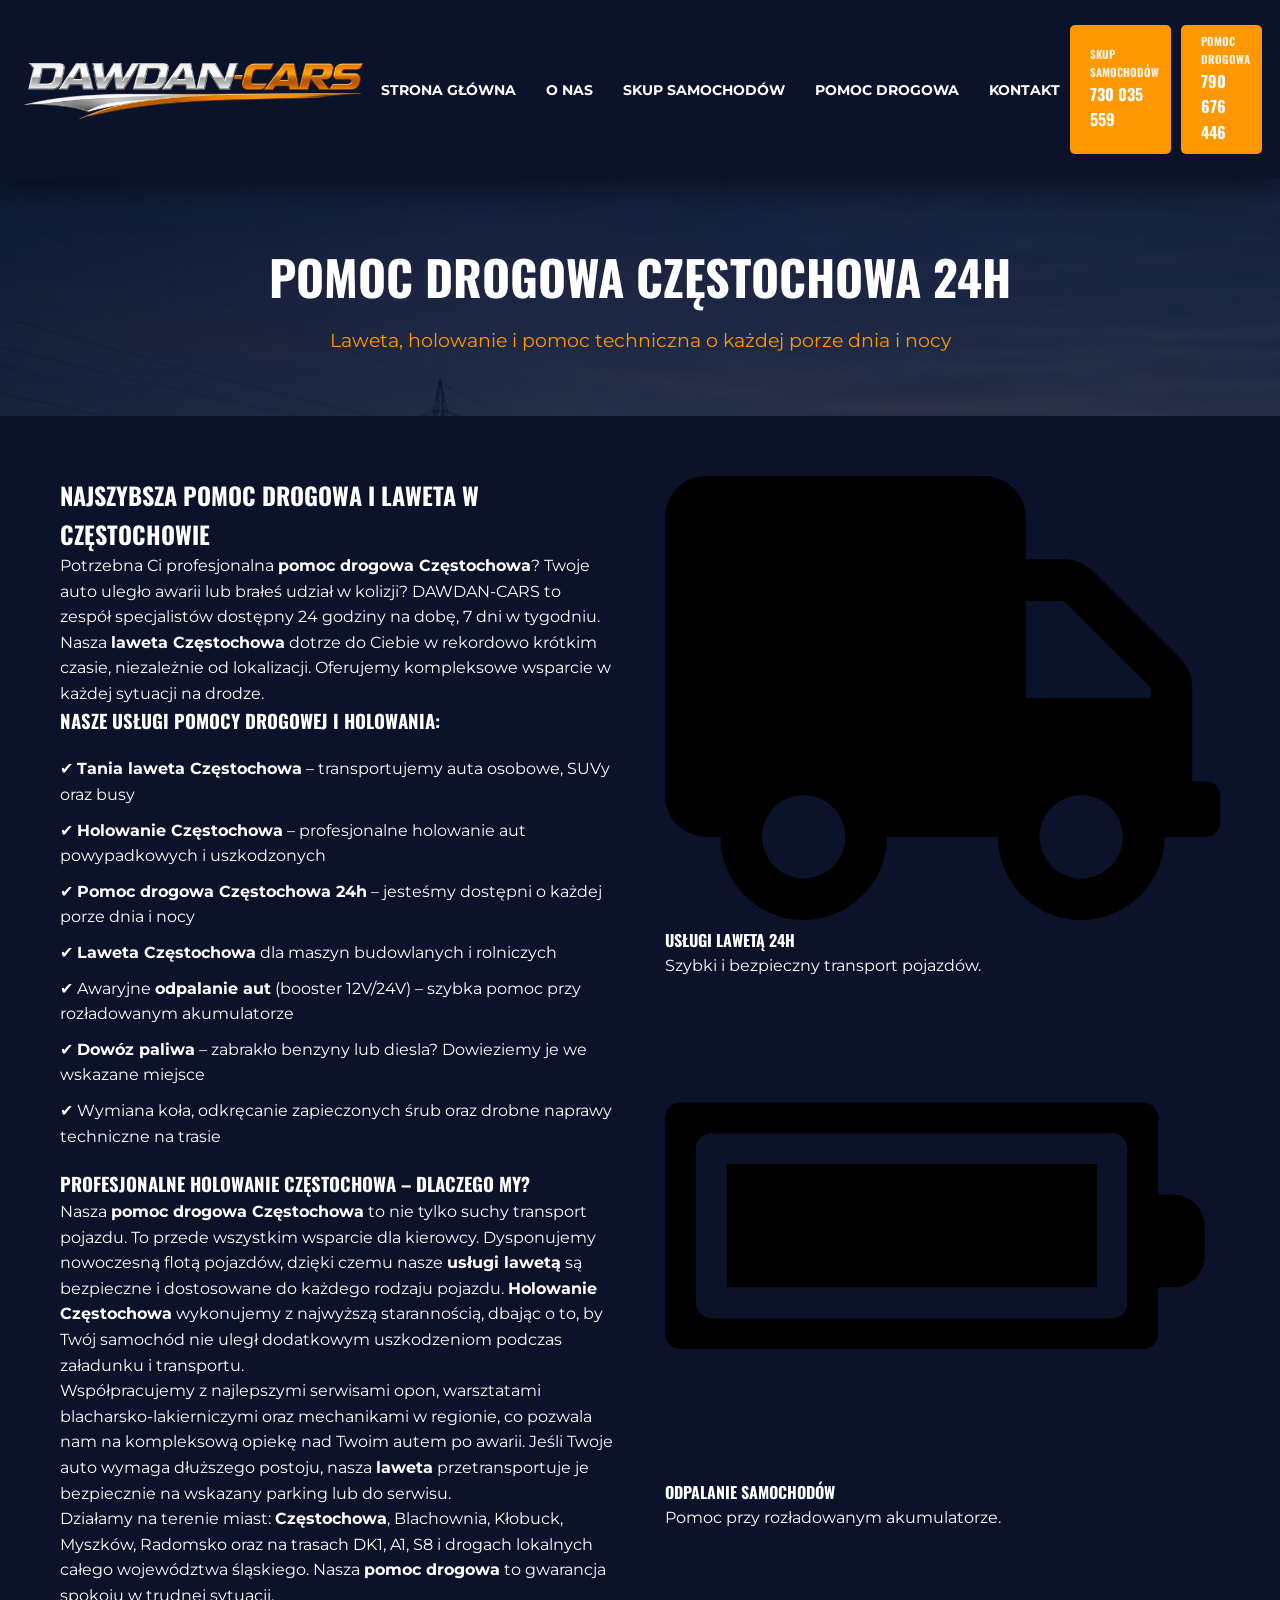
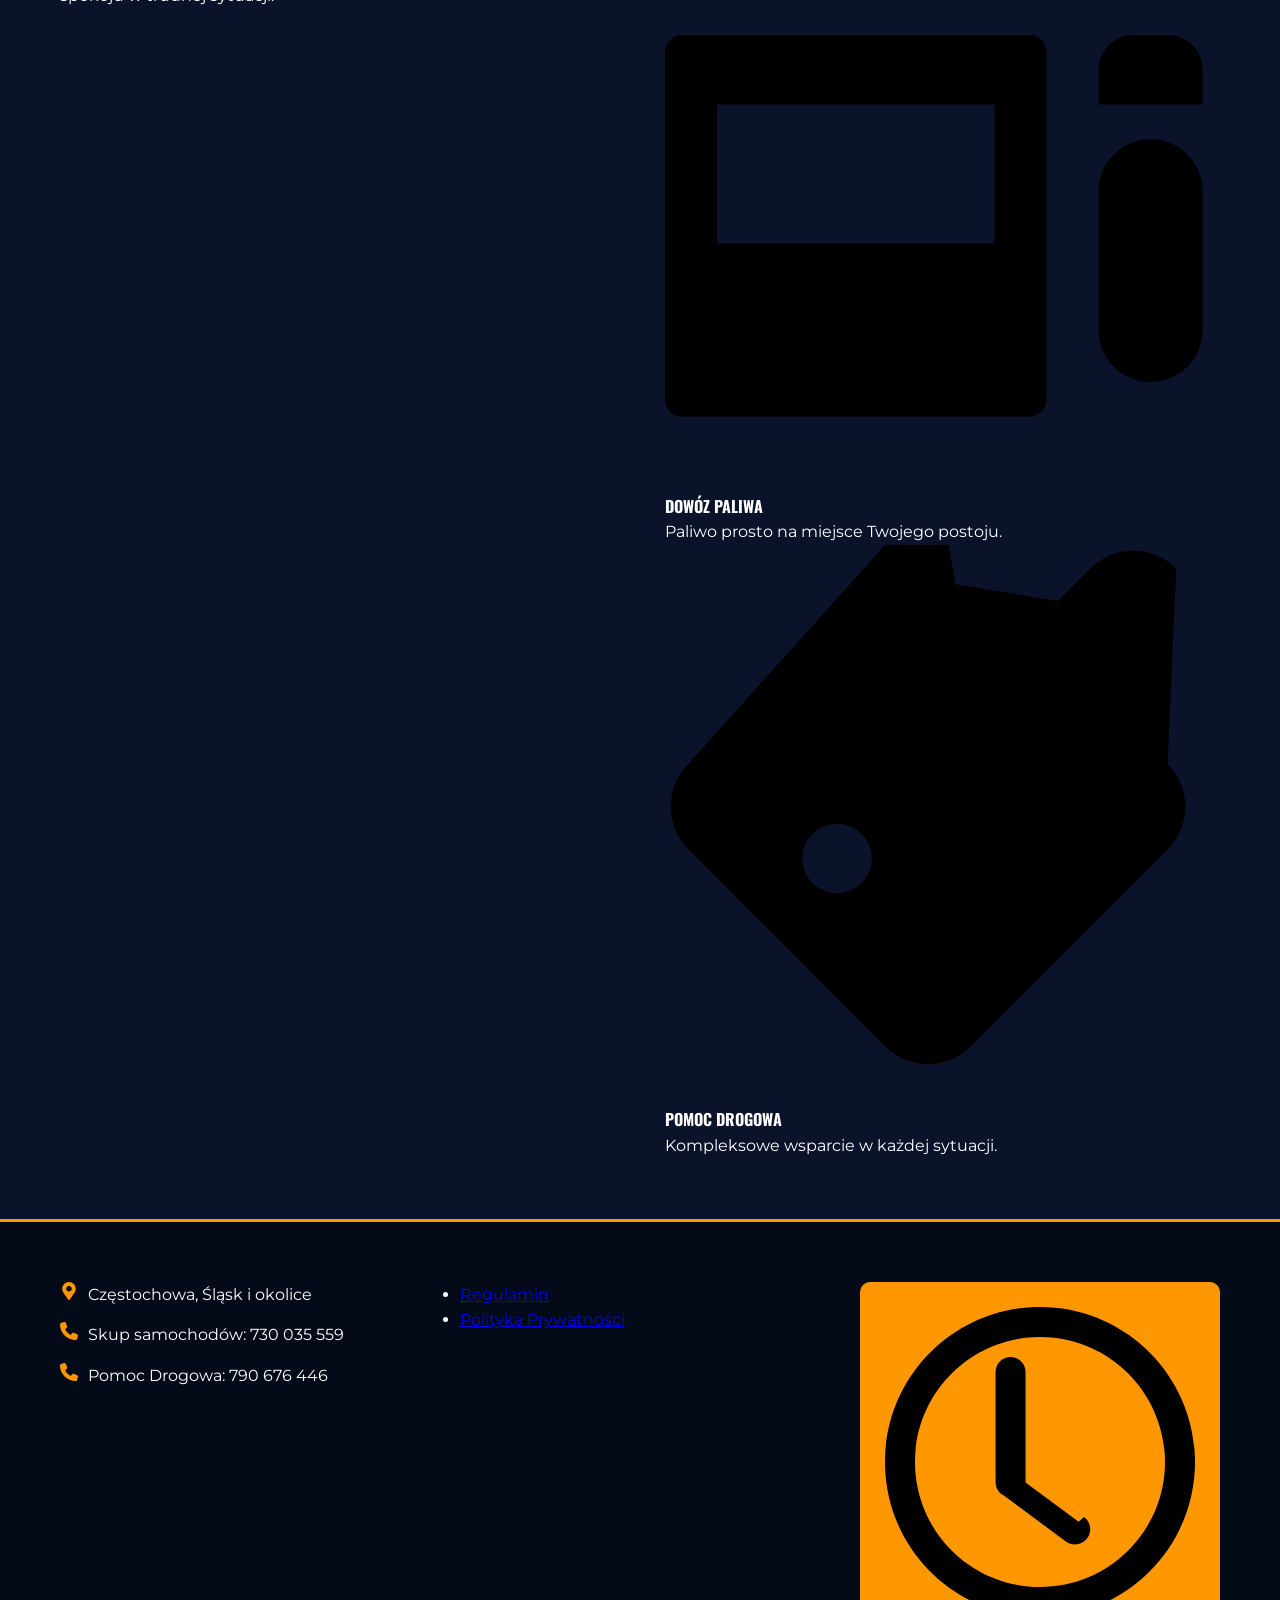
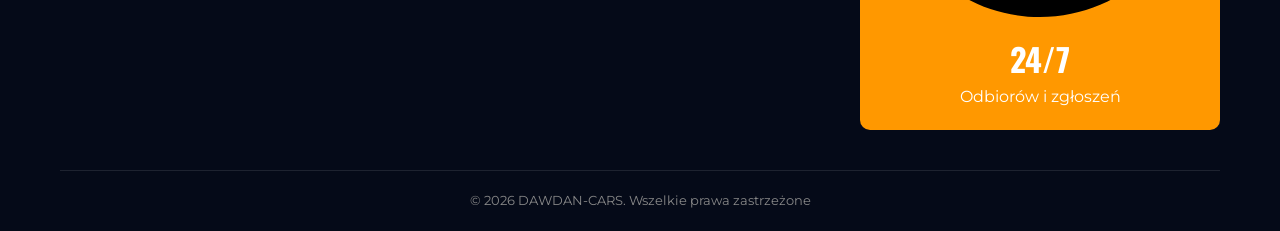
<file: laweta-pomoc-drogowa.html>
<!DOCTYPE html>
<html lang="pl">
<head>
    <!-- Google tag (gtag.js) -->
<script async src="https://www.googletagmanager.com/gtag/js?id=G-DN23MHNYG7"></script>
<script>
  window.dataLayer = window.dataLayer || [];
  function gtag(){dataLayer.push(arguments);}
  gtag('js', new Date());

  gtag('config', 'G-DN23MHNYG7');
</script>
    <meta charset="UTF-8">
    <meta name="viewport" content="width=device-width, initial-scale=1.0">
<title>Pomoc Drogowa Częstochowa 24h | Laweta Częstochowa | Holowanie</title>

<meta name="description" content="Szybka pomoc drogowa Częstochowa 24h. Tania laweta Częstochowa, holowanie, odpalanie aut i dowóz paliwa. Profesjonalny sprzęt i szybki dojazd na miejsce awarii!">

<link rel="canonical" href="https://dawdan-cars.pl/laweta-pomoc-drogowa.html">

<script type="application/ld+json">
{
  "@context": "https://schema.org",
  "@type": "LocalBusiness",
  "name": "DAWDAN-CARS - Pomoc Drogowa Częstochowa",
  "image": "https://dawdan-cars.pl/logo.webp",
  "@id": "https://dawdan-cars.pl/#business",
  "url": "https://dawdan-cars.pl/laweta-pomoc-drogowa.html",
  "telephone": "+48790676446",
  "address": {
    "@type": "PostalAddress",
    "streetAddress": "Częstochowa i okolice",
    "addressLocality": "Częstochowa",
    "postalCode": "42-200",
    "addressCountry": "PL"
  },
  "openingHoursSpecification": {
    "@type": "OpeningHoursSpecification",
    "dayOfWeek": [
      "Monday",
      "Tuesday",
      "Wednesday",
      "Thursday",
      "Friday",
      "Saturday",
      "Sunday"
    ],
    "opens": "00:00",
    "closes": "23:59"
  }
}
</script>
    <link rel="stylesheet" href="style.css" media="print" onload="this.media='all'">
<style type="text/css">/* style.css - Optimized Version */

:root {
    --primary-color: #ff9800;
    --secondary-color: #0b132b;
    --accent-color: #1c2541;
    --text-light: #ffffff;
    --text-dark: #333333;
    --bg-dark: #0b132b;
    --bg-light: #f4f4f4;
}

* { margin: 0; padding: 0; box-sizing: border-box; }

body {
    font-family: 'Montserrat', sans-serif;
    line-height: 1.6;
    color: var(--text-light);
    background-color: var(--bg-dark);
    overflow-x: hidden;
}

h1, h2, h3, h4 {
    font-family: 'Oswald', sans-serif;
    text-transform: uppercase;
}

.container {
    max-width: 1200px;
    margin: 0 auto;
    padding: 0 20px;
}

/* Header & Navigation */
header {
    background-color: #0b132b;
    position: sticky;
    top: 0;
    z-index: 2000;
    box-shadow: 0 10px 30px rgba(0,0,0,0.5);
    transition: padding 0.3s ease, background 0.3s ease;
    padding: 15px 0;
}

header.scrolled {
    padding: 5px 0;
    background: rgba(11, 19, 43, 0.95);
}

.top-bar .container {
    display: grid;
    grid-template-columns: 1fr auto 1fr;
    align-items: center;
    max-width: 100%;
    padding: 10px 20px;
}

.logo img {
    max-height: 60px;
    width: auto;
    display: block;
    transition: transform 0.3s ease;
}

nav ul {
    display: flex;
    list-style: none;
    gap: 10px;
}

nav a {
    text-decoration: none;
    color: var(--text-light);
    font-weight: 700;
    font-size: 0.85rem;
    padding: 8px 10px;
    transition: all 0.3s ease;
    text-transform: uppercase;
    white-space: nowrap;
}

nav a:hover, nav a.active { color: var(--primary-color); }

.header-cta { display: flex; gap: 10px; justify-content: flex-end; }
.mobile-only { display: none; }

.btn-call {
    display: flex;
    align-items: center;
    gap: 8px;
    text-decoration: none;
    color: #fff;
    background: var(--primary-color);
    padding: 8px 12px;
    border-radius: 5px;
    font-family: 'Oswald', sans-serif;
    font-weight: 700;
}

.btn-label { display: block; font-size: 0.7rem; opacity: 0.9; }
.btn-number { display: block; font-size: 1rem; }

.menu-toggle {
    display: none;
    width: 45px;
    height: 45px;
    border: 2px solid var(--primary-color);
    border-radius: 8px;
    cursor: pointer;
    position: relative;
    background: transparent;
}

.menu-toggle span {
    display: block;
    width: 25px;
    height: 2px;
    background: var(--primary-color);
    position: absolute;
    left: 8px;
    transition: 0.3s;
}

.menu-toggle span:nth-child(1) { top: 14px; }
.menu-toggle span:nth-child(2) { top: 21px; }
.menu-toggle span:nth-child(3) { top: 28px; }

.menu-toggle.active span:nth-child(1) { transform: rotate(45deg); top: 21px; }
.menu-toggle.active span:nth-child(2) { opacity: 0; }
.menu-toggle.active span:nth-child(3) { transform: rotate(-45deg); top: 21px; }

/* Hero Section */
.hero {
    background: linear-gradient(rgba(11, 19, 43, 0.8), rgba(11, 19, 43, 0.8)), url('tlo.webp');
    background-size: cover;
    background-position: center;
    padding: 100px 0;
    min-height: 700px;
    display: flex;
    align-items: center;
}

.hero-text { text-align: center; width: 100%; }
.hero-text h1 {
    font-size: clamp(2rem, 8vw, 4rem);
    line-height: 1.1;
    margin-bottom: 30px;
    text-shadow: 2px 2px 10px rgba(0,0,0,0.5);
}

.hero-text .highlight { color: var(--primary-color); }

.hero-subtext {
    font-size: 1.2rem;
    margin-bottom: 40px;
    text-transform: uppercase;
    letter-spacing: 1px;
}

.hero-cta-buttons { display: flex; justify-content: center; gap: 20px; flex-wrap: wrap; }

.btn-hero-call {
    background: var(--primary-color);
    color: white;
    padding: 15px 30px;
    border-radius: 5px;
    text-decoration: none;
    font-family: 'Oswald', sans-serif;
    font-weight: 700;
    display: flex;
    align-items: center;
    gap: 15px;
    transition: 0.3s;
}

.btn-hero-call:hover { background: #e68a00; transform: translateY(-2px); }

/* Service Boxes */
.service-boxes { margin-top: -50px; position: relative; z-index: 10; }
.service-boxes .container { display: grid; grid-template-columns: repeat(auto-fit, minmax(300px, 1fr)); gap: 30px; }

.box { padding: 40px; border-radius: 10px; display: flex; align-items: center; gap: 20px; box-shadow: 0 10px 30px rgba(0,0,0,0.3); }
.blue-box { background: var(--accent-color); }
.orange-box { background: var(--primary-color); color: white; }

.box-icon { font-size: 3rem; }
.box-icon svg { width: 1em; height: 1em; fill: currentColor; }

.btn-outline {
    display: inline-block;
    margin-top: 15px;
    padding: 10px 20px;
    border: 2px solid var(--primary-color);
    color: var(--primary-color);
    text-decoration: none;
    font-weight: 700;
    border-radius: 5px;
    transition: 0.3s;
}

.btn-outline:hover { background: var(--primary-color); color: white; }

/* Benefits */
.benefits { padding: 80px 0; background: #050a18; }
.section-title { text-align: center; margin-bottom: 50px; font-size: 2.5rem; position: relative; }
.section-title::after { content: ''; display: block; width: 60px; height: 4px; background: var(--primary-color); margin: 15px auto; }

.benefits-grid { display: grid; grid-template-columns: repeat(auto-fit, minmax(250px, 1fr)); gap: 30px; }
.benefit-item {
    background: var(--accent-color);
    padding: 40px 20px;
    border-radius: 10px;
    text-align: center;
    transition: 0.3s;
}

.benefit-item:hover { transform: translateY(-10px); }
.benefit-item svg { width: 50px; height: 50px; fill: var(--primary-color); margin-bottom: 20px; }

/* SEO Content */
.seo-content { padding: 80px 0; }
.seo-text-block h2 { color: var(--primary-color); margin-bottom: 20px; }
.seo-text-block p { margin-bottom: 20px; color: #ccc; }
.seo-text-block ul { list-style: none; margin-bottom: 20px; }
.seo-text-block li { margin-bottom: 10px; position: relative; padding-left: 25px; }
.seo-text-block li::before { content: '✔'; position: absolute; left: 0; color: var(--primary-color); }

/* How It Works */
.how-it-works { padding: 80px 0; background: #050a18; }
.steps-grid { display: grid; grid-template-columns: repeat(auto-fit, minmax(280px, 1fr)); gap: 30px; }
.step { background: var(--accent-color); padding: 40px; border-radius: 10px; text-align: center; }
.step-num {
    width: 50px; height: 50px; background: var(--primary-color); color: white;
    border-radius: 50%; display: flex; align-items: center; justify-content: center;
    font-size: 1.5rem; font-weight: 700; margin: 0 auto 20px;
}

/* Slider (Native) */
.custom-slider { position: relative; width: 100%; overflow: hidden; padding: 20px 0; }
.slider-track {
    display: flex;
    overflow-x: auto;
    scroll-snap-type: x mandatory;
    scrollbar-width: none;
    gap: 20px;
}
.slider-track::-webkit-scrollbar { display: none; }

.slider-item {
    flex: 0 0 100%;
    scroll-snap-align: start;
}

@media (min-width: 768px) { .slider-item { flex: 0 0 calc(50% - 10px); } }
@media (min-width: 1024px) { .slider-item { flex: 0 0 calc(33.333% - 14px); } }

.testimonial { background: var(--accent-color); padding: 30px; border-radius: 10px; height: 100%; border-left: 4px solid var(--primary-color); }
.stars { color: var(--primary-color); margin-bottom: 15px; }

.slider-pagination { display: flex; justify-content: center; gap: 10px; margin-top: 30px; }
.slider-dot { width: 12px; height: 12px; border-radius: 50%; background: rgba(255,255,255,0.2); cursor: pointer; border: none; transition: 0.3s; }
.slider-dot.active { background: var(--primary-color); transform: scale(1.2); }

/* FAQ */
.faq { padding: 80px 0; background: #050a18; }
.faq-list { max-width: 800px; margin: 0 auto; }
.faq-item { margin-bottom: 20px; padding-bottom: 20px; border-bottom: 1px solid rgba(255,255,255,0.1); }
.faq-item h4 { color: var(--primary-color); margin-bottom: 10px; }

/* Footer */
footer { background: #050a18; padding: 60px 0 20px; border-top: 3px solid var(--primary-color); }
.footer-grid { display: grid; grid-template-columns: repeat(auto-fit, minmax(250px, 1fr)); gap: 40px; margin-bottom: 40px; }
.footer-info p { margin-bottom: 15px; display: flex; align-items: center; gap: 10px; }
.footer-info svg { width: 18px; height: 18px; fill: var(--primary-color); }

.hours-box { background: var(--primary-color); padding: 20px; border-radius: 10px; text-align: center; }
.hours-box span { display: block; font-size: 2rem; font-weight: 700; font-family: 'Oswald', sans-serif; }

.footer-bottom { text-align: center; padding-top: 20px; border-top: 1px solid rgba(255,255,255,0.1); font-size: 0.8rem; color: #888; }

/* Subpages */
.page-header { padding: 60px 0; text-align: center; }
.page-header h1 { font-size: 3rem; margin-bottom: 10px; }
.page-header p { color: var(--primary-color); font-size: 1.2rem; }

.about-grid, .service-grid, .tow-grid, .contact-grid { display: grid; grid-template-columns: repeat(auto-fit, minmax(320px, 1fr)); gap: 50px; padding: 60px 0; }
.stat-item { background: var(--accent-color); padding: 30px; border-radius: 10px; text-align: center; border-bottom: 3px solid var(--primary-color); }
.stat-item strong { display: block; font-size: 2.5rem; color: var(--primary-color); font-family: 'Oswald', sans-serif; }

.check-list { list-style: none; margin: 20px 0; }
.check-list li { margin-bottom: 10px; }

.hero-form-box { background: var(--accent-color); padding: 30px; border-radius: 15px; border: 1px solid rgba(255, 152, 0, 0.2); }
.form-group { margin-bottom: 15px; }
.form-group input, .form-group select, .form-group textarea {
    width: 100%; padding: 12px; border-radius: 8px; border: 1px solid rgba(255,255,255,0.1);
    background: rgba(255,255,255,0.05); color: white;
}

.btn-submit {
    width: 100%; padding: 15px; background: var(--primary-color); color: white;
    border: none; border-radius: 8px; font-family: 'Oswald', sans-serif; font-weight: 700;
    cursor: pointer; text-transform: uppercase;
}

/* Animations */
[data-aos-custom] { opacity: 0; transition: 0.8s ease-out; }
[data-aos-custom="fade-up"] { transform: translateY(30px); }
[data-aos-custom="fade-right"] { transform: translateX(-30px); }
[data-aos-custom="fade-left"] { transform: translateX(30px); }
[data-aos-custom="zoom-in"] { transform: scale(0.9); }
[data-aos-custom].aos-animate { opacity: 1; transform: translate(0, 0) scale(1); }

/* Responsive Mobile */
@media (max-width: 1100px) {
    .desktop-only { display: none; }
    .mobile-only { display: flex; }
    .menu-toggle { display: block; z-index: 2200; }

    nav {
        position: fixed; top: 0; left: 0; width: 100%; height: 100vh;
        background: var(--bg-dark); padding-top: 100px;
        flex-direction: column; align-items: center;
        transform: translateY(-100%); transition: 0.5s; z-index: 2100;
    }
    nav.active { transform: translateY(0); }
    nav ul { flex-direction: column; align-items: center; }
    nav a { font-size: 1.5rem; }

    .overlay { position: fixed; top: 0; left: 0; width: 100%; height: 100%; background: rgba(0,0,0,0.8); z-index: 1000; display: none; }
    .overlay.active { display: block; }
}

@media (max-width: 768px) {
    .hero { padding: 60px 0; min-height: 500px; }
    .hero-text h1 { font-size: 2.2rem; }
    .hero-cta-buttons { flex-direction: column; align-items: center; }
    .btn-hero-call { width: 100%; max-width: 320px; justify-content: center; }
}
</style>
    <noscript><link rel="stylesheet" href="style.css"></noscript>
    <link rel="preload" as="style" href="style.css">
    <link rel="preconnect" href="https://fonts.googleapis.com">
    <link rel="preconnect" href="https://fonts.gstatic.com" crossorigin>
    <link href="https://fonts.googleapis.com/css2?family=Montserrat:wght@400;700&family=Oswald:wght@500;700&display=swap" rel="stylesheet" media="print" onload="this.media='all'">
    <noscript><link href="https://fonts.googleapis.com/css2?family=Montserrat:wght@400;700&family=Oswald:wght@500;700&display=swap" rel="stylesheet"></noscript>
    <!-- NOWE -->
    <link rel="preload" as="image" href="tlo.webp" fetchpriority="high" type="image/webp">

    <!-- ICONS -->
    <link rel="icon" href="favicony/favicon.ico" type="image/x-icon">
    <link rel="shortcut icon" href="favicony/favicon.ico" type="image/x-icon">
    <link rel="icon" href="favicony/favicon.ico" sizes="any">
    <link rel="icon" type="image/png" sizes="16x16" href="favicony/favicon-16x16.png">
    <link rel="icon" type="image/png" sizes="32x32" href="favicony/favicon-32x32.png">
    <link rel="icon" type="image/png" sizes="48x48" href="favicony/favicon-48x48.png">
    <link rel="icon" type="image/png" sizes="64x64" href="favicony/favicon-64x64.png">
    <link rel="icon" type="image/png" sizes="192x192" href="favicony/favicon-192x192.png">
    <link rel="icon" type="image/png" sizes="512x512" href="favicony/favicon-512x512.png">
    <link rel="apple-touch-icon" sizes="180x180" href="favicony/favicon-180x180.png">
</head>
<body>
    <header>
        <div class="top-bar">
            <div class="container">
                <div class="logo">
                    <a href="index.html">
                        <img src="logo.webp" fetchpriority="high" alt="Pomoc Drogowa Częstochowa DAWDAN-CARS" width="349" height="60">
                    </a>
                </div>
                <nav>
                    <ul>
                        <li><a href="index.html">STRONA GŁÓWNA</a></li>
                        <li><a href="o-nas.html">O NAS</a></li>
                        <li><a href="skup-samochodow.html">SKUP SAMOCHODÓW</a></li>
                        <li><a href="laweta-pomoc-drogowa.html">POMOC DROGOWA</a></li>
                        <li><a href="kontakt.html">KONTAKT</a></li>
                    </ul>
                    <div class="header-cta mobile-only">
                        <a href="tel:+48730035559" class="btn-call">
                            <span class="icon-svg-wrapper"><svg xmlns="http://www.w3.org/2000/svg" viewBox="0 0 512 512"><path d="M164.9 24.6c-7.7-18.6-28-28.5-47.4-23.2l-88 24C12.1 30.2 0 46 0 64C0 311.4 200.6 512 448 512c18 0 33.8-12.1 38.6-29.5l24-88c5.3-19.4-4.6-39.7-23.2-47.4l-96-40c-16.3-6.8-35.2-2.1-46.3 11.6L304.7 368C234.3 334.7 177.3 277.7 144 207.3L193.3 167c13.7-11.2 18.4-30 11.6-46.3l-40-96z"/></svg></span>
                            <span>
                                <span class="btn-label">SKUP SAMOCHODÓW</span>
                                <span class="btn-number">730 035 559</span>
                            </span>
                        </a>
                        <a href="tel:+48790676446" class="btn-call">
                            <span class="icon-svg-wrapper"><svg xmlns="http://www.w3.org/2000/svg" viewBox="0 0 512 512"><path d="M164.9 24.6c-7.7-18.6-28-28.5-47.4-23.2l-88 24C12.1 30.2 0 46 0 64C0 311.4 200.6 512 448 512c18 0 33.8-12.1 38.6-29.5l24-88c5.3-19.4-4.6-39.7-23.2-47.4l-96-40c-16.3-6.8-35.2-2.1-46.3 11.6L304.7 368C234.3 334.7 177.3 277.7 144 207.3L193.3 167c13.7-11.2 18.4-30 11.6-46.3l-40-96z"/></svg></span>
                            <span>
                                <span class="btn-label">POMOC DROGOWA</span>
                                <span class="btn-number">790 676 446</span>
                            </span>
                        </a>
                    </div>
                </nav>
                <div class="header-cta desktop-only">
                    <a href="tel:+48730035559" class="btn-call">
                        <span class="icon-svg-wrapper"><svg xmlns="http://www.w3.org/2000/svg" viewBox="0 0 512 512"><path d="M164.9 24.6c-7.7-18.6-28-28.5-47.4-23.2l-88 24C12.1 30.2 0 46 0 64C0 311.4 200.6 512 448 512c18 0 33.8-12.1 38.6-29.5l24-88c5.3-19.4-4.6-39.7-23.2-47.4l-96-40c-16.3-6.8-35.2-2.1-46.3 11.6L304.7 368C234.3 334.7 177.3 277.7 144 207.3L193.3 167c13.7-11.2 18.4-30 11.6-46.3l-40-96z"/></svg></span>
                        <span>
                            <span class="btn-label">SKUP SAMOCHODÓW</span>
                            <span class="btn-number">730 035 559</span>
                        </span>
                    </a>
                    <a href="tel:+48790676446" class="btn-call">
                        <span class="icon-svg-wrapper"><svg xmlns="http://www.w3.org/2000/svg" viewBox="0 0 512 512"><path d="M164.9 24.6c-7.7-18.6-28-28.5-47.4-23.2l-88 24C12.1 30.2 0 46 0 64C0 311.4 200.6 512 448 512c18 0 33.8-12.1 38.6-29.5l24-88c5.3-19.4-4.6-39.7-23.2-47.4l-96-40c-16.3-6.8-35.2-2.1-46.3 11.6L304.7 368C234.3 334.7 177.3 277.7 144 207.3L193.3 167c13.7-11.2 18.4-30 11.6-46.3l-40-96z"/></svg></span>
                        <span>
                            <span class="btn-label">POMOC DROGOWA</span>
                            <span class="btn-number">790 676 446</span>
                        </span>
                    </a>
                </div>
                <div class="menu-toggle">
                    <span></span>
                    <span></span>
                    <span></span>
                </div>
            </div>
        </div>
    </header>
    <div class="overlay"></div>

    <section class="page-header" style="background: linear-gradient(rgba(11, 19, 43, 0.8), rgba(11, 19, 43, 0.8)), url('tlo.webp');">
        <div class="container">
            <h1>POMOC DROGOWA CZĘSTOCHOWA 24H</h1>
            <p>Laweta, holowanie i pomoc techniczna o każdej porze dnia i nocy</p>
        </div>
    </section>

    <section class="tow-details">
        <div class="container">
            <div class="tow-grid">
                <div class="tow-info" data-aos-custom="fade-right">
                    <h2>Najszybsza pomoc drogowa i laweta w Częstochowie</h2>
                    <p>Potrzebna Ci profesjonalna <strong>pomoc drogowa Częstochowa</strong>? Twoje auto uległo awarii lub brałeś udział w kolizji? DAWDAN-CARS to zespół specjalistów dostępny 24 godziny na dobę, 7 dni w tygodniu. Nasza <strong>laweta Częstochowa</strong> dotrze do Ciebie w rekordowo krótkim czasie, niezależnie od lokalizacji. Oferujemy kompleksowe wsparcie w każdej sytuacji na drodze.</p>

                    <h3>Nasze usługi pomocy drogowej i holowania:</h3>
                    <ul class="check-list">
                        <li>✔ <strong>Tania laweta Częstochowa</strong> – transportujemy auta osobowe, SUVy oraz busy</li>
                        <li>✔ <strong>Holowanie Częstochowa</strong> – profesjonalne holowanie aut powypadkowych i uszkodzonych</li>
                        <li>✔ <strong>Pomoc drogowa Częstochowa 24h</strong> – jesteśmy dostępni o każdej porze dnia i nocy</li>
                        <li>✔ <strong>Laweta Częstochowa</strong> dla maszyn budowlanych i rolniczych</li>
                        <li>✔ Awaryjne <strong>odpalanie aut</strong> (booster 12V/24V) – szybka pomoc przy rozładowanym akumulatorze</li>
                        <li>✔ <strong>Dowóz paliwa</strong> – zabrakło benzyny lub diesla? Dowieziemy je we wskazane miejsce</li>
                        <li>✔ Wymiana koła, odkręcanie zapieczonych śrub oraz drobne naprawy techniczne na trasie</li>
                    </ul>

                    <h3>Profesjonalne holowanie Częstochowa – dlaczego my?</h3>
                    <p>Nasza <strong>pomoc drogowa Częstochowa</strong> to nie tylko suchy transport pojazdu. To przede wszystkim wsparcie dla kierowcy. Dysponujemy nowoczesną flotą pojazdów, dzięki czemu nasze <strong>usługi lawetą</strong> są bezpieczne i dostosowane do każdego rodzaju pojazdu. <strong>Holowanie Częstochowa</strong> wykonujemy z najwyższą starannością, dbając o to, by Twój samochód nie uległ dodatkowym uszkodzeniom podczas załadunku i transportu.</p>

                    <p>Współpracujemy z najlepszymi serwisami opon, warsztatami blacharsko-lakierniczymi oraz mechanikami w regionie, co pozwala nam na kompleksową opiekę nad Twoim autem po awarii. Jeśli Twoje auto wymaga dłuższego postoju, nasza <strong>laweta</strong> przetransportuje je bezpiecznie na wskazany parking lub do serwisu.</p>

                    <p>Działamy na terenie miast: <strong>Częstochowa</strong>, Blachownia, Kłobuck, Myszków, Radomsko oraz na trasach DK1, A1, S8 i drogach lokalnych całego województwa śląskiego. Nasza <strong>pomoc drogowa</strong> to gwarancja spokoju w trudnej sytuacji.</p>
                </div>
                <div class="tow-services-grid">
                        <div class="tow-service-item" data-aos-custom="zoom-in" data-aos-delay="100">
                            <span class="icon-svg-wrapper"><svg xmlns="http://www.w3.org/2000/svg" viewBox="0 0 640 512"><path d="M624 352h-16V243.9c0-12.7-5.1-24.9-14.1-33.9L494 110.1c-9-9-21.2-14.1-33.9-14.1H416V48c0-26.5-21.5-48-48-48H48C21.5 0 0 21.5 0 48v320c0 26.5 21.5 48 48 48h16c0 53 43 96 96 96s96-43 96-96h128c0 53 43 96 96 96s96-43 96-96h48c8.8 0 16-7.2 16-16v-32c0-8.8-7.2-16-16-16zM160 464c-26.5 0-48-21.5-48-48s21.5-48 48-48 48 21.5 48 48-21.5 48-48 48zm320 0c-26.5 0-48-21.5-48-48s21.5-48 48-48 48 21.5 48 48-21.5 48-48 48zm80-208H416V144h44.1l99.9 99.9V256z"/></svg></span>
                            <h4>Usługi Lawetą 24h</h4>
                            <p>Szybki i bezpieczny transport pojazdów.</p>
                        </div>
                        <div class="tow-service-item" data-aos-custom="zoom-in" data-aos-delay="200">
                            <span class="icon-svg-wrapper"><svg xmlns="http://www.w3.org/2000/svg" viewBox="0 0 576 512"><path d="M464 160c8.8 0 16 7.2 16 16v160c0 8.8-7.2 16-16 16H48c-8.8 0-16-7.2-16-16V176c0-8.8 7.2-16 16-16h416zm48 64h16c17.7 0 32 14.3 32 32v32c0 17.7-14.3 32-32 32h-16v-96zm-496-96C7.2 128 0 135.2 0 144v224c0 8.8 7.2 16 16 16h480c8.8 0 16-7.2 16-16V144c0-8.8-7.2-16-16-16H16zM64 192v128h384V192H64z"/></svg></span>
                            <h4>Odpalanie Samochodów</h4>
                            <p>Pomoc przy rozładowanym akumulatorze.</p>
                        </div>
                        <div class="tow-service-item" data-aos-custom="zoom-in" data-aos-delay="300">
                            <span class="icon-svg-wrapper"><svg xmlns="http://www.w3.org/2000/svg" viewBox="0 0 512 512"><path d="M336 448H16c-8.8 0-16-7.2-16-16V112c0-8.8 7.2-16 16-16h320c8.8 0 16 7.2 16 16v320c0 8.8-7.2 16-16 16zM48 160v128h256V160H48zm400 32c-26.5 0-48 21.5-48 48v128c0 26.5 21.5 48 48 48s48-21.5 48-48V240c0-26.5-21.5-48-48-48zm48-32v-32c0-17.7-14.3-32-32-32h-32c-17.7 0-32 14.3-32 32v32h96z"/></svg></span>
                            <h4>Dowóz Paliwa</h4>
                            <p>Paliwo prosto na miejsce Twojego postoju.</p>
                        </div>
                        <div class="tow-service-item" data-aos-custom="zoom-in" data-aos-delay="400">
                            <span class="icon-svg-wrapper"><svg xmlns="http://www.w3.org/2000/svg" viewBox="0 0 512 512"><path d="M471.6 21.7c-21.9-21.9-57.3-21.9-79.2 0L362.3 51.7l-94.5-15.4-15.4-94.5L282.3 0c-21.9-21.9-57.3-21.9-79.2 0L21.7 201.7c-21.9 21.9-21.9 57.3 0 79.2l181.4 181.4c21.9 21.9 57.3 21.9 79.2 0l181.4-181.4c21.9-21.9 21.9-57.3 0-79.2L471.6 21.7zm-290.2 290.2c-12.5 12.5-32.8 12.5-45.3 0s-12.5-32.8 0-45.3 32.8-12.5 45.3 0 12.5 32.8 0 45.3z"/></svg></span>
                            <h4>Pomoc Drogowa</h4>
                            <p>Kompleksowe wsparcie w każdej sytuacji.</p>
                        </div>
                    </div>
            </div>
        </div>
    </section>

    <footer>
        <div class="container">
            <div class="footer-grid">
                <div class="footer-info">
                    <p><span class="icon-svg-wrapper"><svg xmlns="http://www.w3.org/2000/svg" viewBox="0 0 384 512"><path d="M172.268 501.67C26.97 291.031 0 269.413 0 192 0 85.961 85.961 0 192 0s192 85.961 192 192c0 77.413-26.97 99.031-172.268 309.67-9.535 13.774-29.93 13.773-39.464 0zM192 272c44.183 0 80-35.817 80-80s-35.817-80-80-80-80 35.817-80 80 35.817 80 80 80z"/></svg></span> Częstochowa, Śląsk i okolice</p>
                    <p><span class="icon-svg-wrapper"><svg xmlns="http://www.w3.org/2000/svg" viewBox="0 0 512 512"><path d="M164.9 24.6c-7.7-18.6-28-28.5-47.4-23.2l-88 24C12.1 30.2 0 46 0 64C0 311.4 200.6 512 448 512c18 0 33.8-12.1 38.6-29.5l24-88c5.3-19.4-4.6-39.7-23.2-47.4l-96-40c-16.3-6.8-35.2-2.1-46.3 11.6L304.7 368C234.3 334.7 177.3 277.7 144 207.3L193.3 167c13.7-11.2 18.4-30 11.6-46.3l-40-96z"/></svg></span> Skup samochodów: 730 035 559</p>
                    <p><span class="icon-svg-wrapper"><svg xmlns="http://www.w3.org/2000/svg" viewBox="0 0 512 512"><path d="M164.9 24.6c-7.7-18.6-28-28.5-47.4-23.2l-88 24C12.1 30.2 0 46 0 64C0 311.4 200.6 512 448 512c18 0 33.8-12.1 38.6-29.5l24-88c5.3-19.4-4.6-39.7-23.2-47.4l-96-40c-16.3-6.8-35.2-2.1-46.3 11.6L304.7 368C234.3 334.7 177.3 277.7 144 207.3L193.3 167c13.7-11.2 18.4-30 11.6-46.3l-40-96z"/></svg></span> Pomoc Drogowa: 790 676 446</p>
                </div>
                <div class="footer-links">
                    <ul>
                        <li><a href="#">Regulamin</a></li>
                        <li><a href="#">Polityka Prywatności</a></li>
                    </ul>
                </div>
                <div class="footer-hours">
                    <div class="hours-box">
                        <span class="icon-svg-wrapper"><svg xmlns="http://www.w3.org/2000/svg" viewBox="0 0 512 512"><path d="M256 8C119 8 8 119 8 256s111 248 248 248 248-111 248-248S393 8 256 8zm0 448c-110.5 0-200-89.5-200-200S145.5 56 256 56s200 89.5 200 200-89.5 200-200 200zm61.8-104.4l-84.9-62.9V112c0-13.3-10.7-24-24-24s-24 10.7-24 24v176c0 9.2 5.2 17.6 13.3 21.6l99.1 73.4c10.8 8 26.2 5.8 34.2-5 8-10.8 5.8-26.2-5-34.2z"/></svg></span>
                        <span>24/7</span>
                        <p>Odbiorów i zgłoszeń</p>
                    </div>
                </div>
            </div>
            <div class="footer-bottom">
                <p>&copy; 2026 DAWDAN-CARS. Wszelkie prawa zastrzeżone</p>
            </div>
        </div>
    </footer>

    <script src="script.js" defer></script>
</body>
</html>
</file>
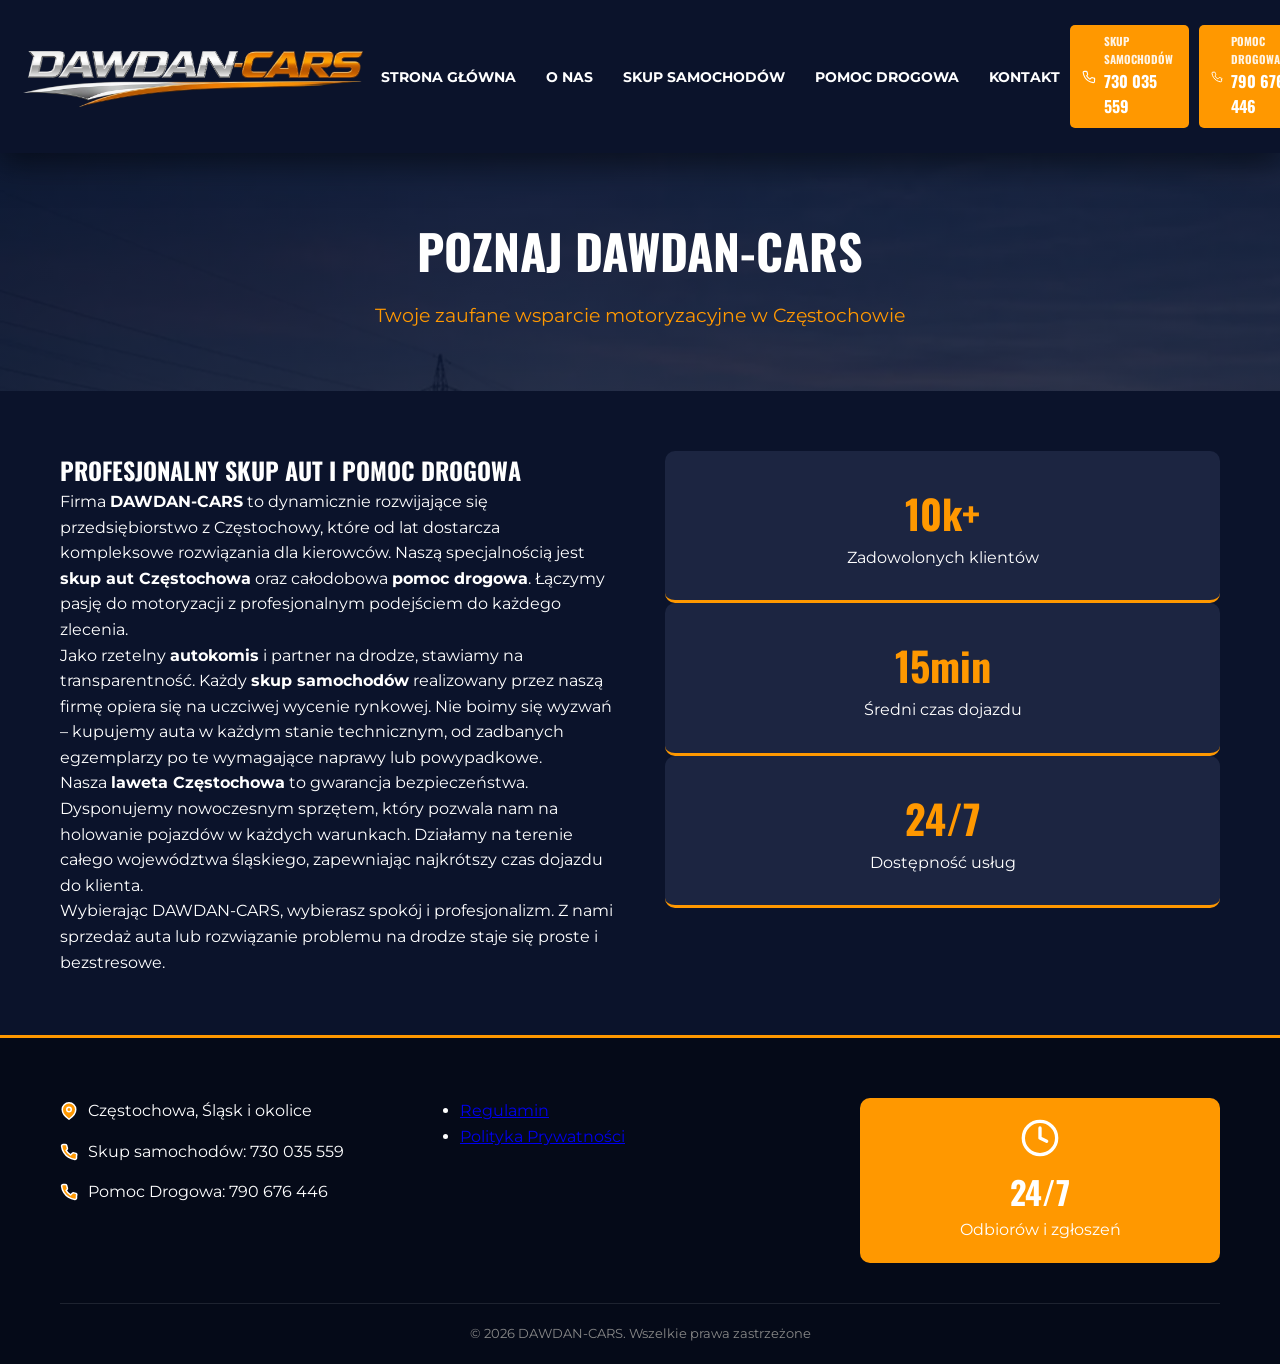
<file: o-nas.html>
<!DOCTYPE html>
<html lang="pl">
<head>
    <!-- Google tag (gtag.js) -->
<script async src="https://www.googletagmanager.com/gtag/js?id=G-DN23MHNYG7"></script>
<script>
  window.dataLayer = window.dataLayer || [];
  function gtag(){dataLayer.push(arguments);}
  gtag('js', new Date());

  gtag('config', 'G-DN23MHNYG7');
</script>
    <meta charset="UTF-8">
    <meta name="viewport" content="width=device-width, initial-scale=1.0">
    <title>O nas - DAWDAN-CARS | Skup Aut i Pomoc Drogowa Częstochowa</title>

<meta name="description" content="Poznaj DAWDAN-CARS – lidera w branży skupu aut i pomocy drogowej w Częstochowie. Profesjonalizm, doświadczenie i setki zadowolonych klientów na całym Śląsku.">

<link rel="canonical" href="https://dawdan-cars.pl/o-nas.html">

<script type="application/ld+json">
{
  "@context": "https://schema.org",
  "@type": "LocalBusiness",
  "name": "DAWDAN-CARS",
  "image": "https://dawdan-cars.pl/logo.webp",
  "@id": "https://dawdan-cars.pl/#business",
  "url": "https://dawdan-cars.pl/o-nas.html",
  "telephone": "+48730035559",
  "address": {
    "@type": "PostalAddress",
    "streetAddress": "Częstochowa i okolice",
    "addressLocality": "Częstochowa",
    "postalCode": "42-200",
    "addressCountry": "PL"
  }
}
</script>




    <noscript></noscript>

    <link rel="preconnect" href="https://fonts.googleapis.com">
    <link rel="preconnect" href="https://fonts.gstatic.com" crossorigin>
    <link href="https://fonts.googleapis.com/css2?family=Montserrat:wght@400;700&family=Oswald:wght@500;700&display=swap" rel="stylesheet" media="print" onload="this.media='all'">
    <noscript><link href="https://fonts.googleapis.com/css2?family=Montserrat:wght@400;700&family=Oswald:wght@500;700&display=swap" rel="stylesheet"></noscript>

    <noscript></noscript>
    <!-- AOS CSS -->

    <!-- NOWE -->
    <link rel="preload" as="image" href="tlo.webp" fetchpriority="high" type="image/webp">

    <!-- ICONS -->
    <link rel="icon" href="favicony/favicon.ico" type="image/x-icon">
    <link rel="shortcut icon" href="favicony/favicon.ico" type="image/x-icon">
    <link rel="icon" href="favicony/favicon.ico" sizes="any">
    <link rel="icon" type="image/png" sizes="16x16" href="favicony/favicon-16x16.png">
    <link rel="icon" type="image/png" sizes="32x32" href="favicony/favicon-32x32.png">
    <link rel="icon" type="image/png" sizes="48x48" href="favicony/favicon-48x48.png">
    <link rel="icon" type="image/png" sizes="64x64" href="favicony/favicon-64x64.png">
    <link rel="icon" type="image/png" sizes="192x192" href="favicony/favicon-192x192.png">
    <link rel="icon" type="image/png" sizes="512x512" href="favicony/favicon-512x512.png">
    <link rel="apple-touch-icon" sizes="180x180" href="favicony/favicon-180x180.png">
<style>/* style.css - Optimized Version */

:root {
    --primary-color: #ff9800;
    --secondary-color: #0b132b;
    --accent-color: #1c2541;
    --text-light: #ffffff;
    --text-dark: #333333;
    --bg-dark: #0b132b;
    --bg-light: #f4f4f4;
}

* { margin: 0; padding: 0; box-sizing: border-box; }

body {
    font-family: 'Montserrat', sans-serif;
    line-height: 1.6;
    color: var(--text-light);
    background-color: var(--bg-dark);
    overflow-x: hidden;
}

h1, h2, h3, h4 {
    font-family: 'Oswald', sans-serif;
    text-transform: uppercase;
}

.container {
    max-width: 1200px;
    margin: 0 auto;
    padding: 0 20px;
}

/* Header & Navigation */
header {
    background-color: #0b132b;
    position: sticky;
    top: 0;
    z-index: 2000;
    box-shadow: 0 10px 30px rgba(0,0,0,0.5);
    transition: padding 0.3s ease, background 0.3s ease;
    padding: 15px 0;
}

header.scrolled {
    padding: 5px 0;
    background: rgba(11, 19, 43, 0.95);
}

.top-bar .container {
    display: grid;
    grid-template-columns: 1fr auto 1fr;
    align-items: center;
    max-width: 100%;
    padding: 10px 20px;
}

.logo img {
    max-height: 60px;
    width: auto;
    display: block;
    transition: transform 0.3s ease;
}

nav ul {
    display: flex;
    list-style: none;
    gap: 10px;
}

nav a {
    text-decoration: none;
    color: var(--text-light);
    font-weight: 700;
    font-size: 0.85rem;
    padding: 8px 10px;
    transition: all 0.3s ease;
    text-transform: uppercase;
    white-space: nowrap;
}

nav a:hover, nav a.active { color: var(--primary-color); }

.header-cta { display: flex; gap: 10px; justify-content: flex-end; }
.mobile-only { display: none; }

.btn-call {
    display: flex;
    align-items: center;
    gap: 8px;
    text-decoration: none;
    color: #fff;
    background: var(--primary-color);
    padding: 8px 12px;
    border-radius: 5px;
    font-family: 'Oswald', sans-serif;
    font-weight: 700;
}

.btn-label { display: block; font-size: 0.7rem; opacity: 0.9; }
.btn-number { display: block; font-size: 1rem; }

.menu-toggle {
    display: none;
    width: 45px;
    height: 45px;
    border: 2px solid var(--primary-color);
    border-radius: 8px;
    cursor: pointer;
    position: relative;
    background: transparent;
}

.menu-toggle span {
    display: block;
    width: 25px;
    height: 2px;
    background: var(--primary-color);
    position: absolute;
    left: 8px;
    transition: 0.3s;
}

.menu-toggle span:nth-child(1) { top: 14px; }
.menu-toggle span:nth-child(2) { top: 21px; }
.menu-toggle span:nth-child(3) { top: 28px; }

.menu-toggle.active span:nth-child(1) { transform: rotate(45deg); top: 21px; }
.menu-toggle.active span:nth-child(2) { opacity: 0; }
.menu-toggle.active span:nth-child(3) { transform: rotate(-45deg); top: 21px; }

/* Hero Section */
.hero {
    background: linear-gradient(rgba(11, 19, 43, 0.8), rgba(11, 19, 43, 0.8)), url('tlo.webp');
    background-size: cover;
    background-position: center;
    padding: 100px 0;
    min-height: 700px;
    display: flex;
    align-items: center;
}

.hero-text { text-align: center; width: 100%; }
.hero-text h1 {
    font-size: clamp(2rem, 8vw, 4rem);
    line-height: 1.1;
    margin-bottom: 30px;
    text-shadow: 2px 2px 10px rgba(0,0,0,0.5);
}

.hero-text .highlight { color: var(--primary-color); }

.hero-subtext {
    font-size: 1.2rem;
    margin-bottom: 40px;
    text-transform: uppercase;
    letter-spacing: 1px;
}

.hero-cta-buttons { display: flex; justify-content: center; gap: 20px; flex-wrap: wrap; }

.btn-hero-call {
    background: var(--primary-color);
    color: white;
    padding: 15px 30px;
    border-radius: 5px;
    text-decoration: none;
    font-family: 'Oswald', sans-serif;
    font-weight: 700;
    display: flex;
    align-items: center;
    gap: 15px;
    transition: 0.3s;
}

.btn-hero-call:hover { background: #e68a00; transform: translateY(-2px); }

/* Service Boxes */
.service-boxes { margin-top: -50px; position: relative; z-index: 10; }
.service-boxes .container { display: grid; grid-template-columns: repeat(auto-fit, minmax(300px, 1fr)); gap: 30px; }

.box { padding: 40px; border-radius: 10px; display: flex; align-items: center; gap: 20px; box-shadow: 0 10px 30px rgba(0,0,0,0.3); }
.blue-box { background: var(--accent-color); }
.orange-box { background: var(--primary-color); color: white; }

.box-icon { font-size: 3rem; }
.box-icon svg { width: 1em; height: 1em; fill: currentColor; }

.btn-outline {
    display: inline-block;
    margin-top: 15px;
    padding: 10px 20px;
    border: 2px solid var(--primary-color);
    color: var(--primary-color);
    text-decoration: none;
    font-weight: 700;
    border-radius: 5px;
    transition: 0.3s;
}

.btn-outline:hover { background: var(--primary-color); color: white; }

/* Benefits */
.benefits { padding: 80px 0; background: #050a18; }
.section-title { text-align: center; margin-bottom: 50px; font-size: 2.5rem; position: relative; }
.section-title::after { content: ''; display: block; width: 60px; height: 4px; background: var(--primary-color); margin: 15px auto; }

.benefits-grid { display: grid; grid-template-columns: repeat(auto-fit, minmax(250px, 1fr)); gap: 30px; }
.benefit-item {
    background: var(--accent-color);
    padding: 40px 20px;
    border-radius: 10px;
    text-align: center;
    transition: 0.3s;
}

.benefit-item:hover { transform: translateY(-10px); }
.benefit-item svg { width: 50px; height: 50px; fill: var(--primary-color); margin-bottom: 20px; }

/* SEO Content */
.seo-content { padding: 80px 0; }
.seo-text-block h2 { color: var(--primary-color); margin-bottom: 20px; }
.seo-text-block p { margin-bottom: 20px; color: #ccc; }
.seo-text-block ul { list-style: none; margin-bottom: 20px; }
.seo-text-block li { margin-bottom: 10px; position: relative; padding-left: 25px; }
.seo-text-block li::before { content: '✔'; position: absolute; left: 0; color: var(--primary-color); }

/* How It Works */
.how-it-works { padding: 80px 0; background: #050a18; }
.steps-grid { display: grid; grid-template-columns: repeat(auto-fit, minmax(280px, 1fr)); gap: 30px; }
.step { background: var(--accent-color); padding: 40px; border-radius: 10px; text-align: center; }
.step-num {
    width: 50px; height: 50px; background: var(--primary-color); color: white;
    border-radius: 50%; display: flex; align-items: center; justify-content: center;
    font-size: 1.5rem; font-weight: 700; margin: 0 auto 20px;
}

/* Slider (Native) */
.custom-slider { position: relative; width: 100%; overflow: hidden; padding: 20px 0; }
.slider-track {
    display: flex;
    overflow-x: auto;
    scroll-snap-type: x mandatory;
    scrollbar-width: none;
    gap: 20px;
}
.slider-track::-webkit-scrollbar { display: none; }

.slider-item {
    flex: 0 0 100%;
    scroll-snap-align: start;
}

@media (min-width: 768px) { .slider-item { flex: 0 0 calc(50% - 10px); } }
@media (min-width: 1024px) { .slider-item { flex: 0 0 calc(33.333% - 14px); } }

.testimonial { background: var(--accent-color); padding: 30px; border-radius: 10px; height: 100%; border-left: 4px solid var(--primary-color); }
.stars { color: var(--primary-color); margin-bottom: 15px; }

.slider-pagination { display: flex; justify-content: center; gap: 10px; margin-top: 30px; }
.slider-dot { width: 12px; height: 12px; border-radius: 50%; background: rgba(255,255,255,0.2); cursor: pointer; border: none; transition: 0.3s; }
.slider-dot.active { background: var(--primary-color); transform: scale(1.2); }

/* FAQ */
.faq { padding: 80px 0; background: #050a18; }
.faq-list { max-width: 800px; margin: 0 auto; }
.faq-item { margin-bottom: 20px; padding-bottom: 20px; border-bottom: 1px solid rgba(255,255,255,0.1); }
.faq-item h4 { color: var(--primary-color); margin-bottom: 10px; }

/* Footer */
footer { background: #050a18; padding: 60px 0 20px; border-top: 3px solid var(--primary-color); }
.footer-grid { display: grid; grid-template-columns: repeat(auto-fit, minmax(250px, 1fr)); gap: 40px; margin-bottom: 40px; }
.footer-info p { margin-bottom: 15px; display: flex; align-items: center; gap: 10px; }
.footer-info svg { width: 18px; height: 18px; fill: var(--primary-color); }

.hours-box { background: var(--primary-color); padding: 20px; border-radius: 10px; text-align: center; }
.hours-box span { display: block; font-size: 2rem; font-weight: 700; font-family: 'Oswald', sans-serif; }

.footer-bottom { text-align: center; padding-top: 20px; border-top: 1px solid rgba(255,255,255,0.1); font-size: 0.8rem; color: #888; }

/* Subpages */
.page-header { padding: 60px 0; text-align: center; }
.page-header h1 { font-size: 3rem; margin-bottom: 10px; }
.page-header p { color: var(--primary-color); font-size: 1.2rem; }

.about-grid, .service-grid, .tow-grid, .contact-grid { display: grid; grid-template-columns: repeat(auto-fit, minmax(320px, 1fr)); gap: 50px; padding: 60px 0; }
.stat-item { background: var(--accent-color); padding: 30px; border-radius: 10px; text-align: center; border-bottom: 3px solid var(--primary-color); }
.stat-item strong { display: block; font-size: 2.5rem; color: var(--primary-color); font-family: 'Oswald', sans-serif; }

.check-list { list-style: none; margin: 20px 0; }
.check-list li { margin-bottom: 10px; }

.hero-form-box { background: var(--accent-color); padding: 30px; border-radius: 15px; border: 1px solid rgba(255, 152, 0, 0.2); }
.form-group { margin-bottom: 15px; }
.form-group input, .form-group select, .form-group textarea {
    width: 100%; padding: 12px; border-radius: 8px; border: 1px solid rgba(255,255,255,0.1);
    background: rgba(255,255,255,0.05); color: white;
}

.btn-submit {
    width: 100%; padding: 15px; background: var(--primary-color); color: white;
    border: none; border-radius: 8px; font-family: 'Oswald', sans-serif; font-weight: 700;
    cursor: pointer; text-transform: uppercase;
}

/* Animations */
[data-aos-custom] { opacity: 0; transition: 0.8s ease-out; }
[data-aos-custom="fade-up"] { transform: translateY(30px); }
[data-aos-custom="fade-right"] { transform: translateX(-30px); }
[data-aos-custom="fade-left"] { transform: translateX(30px); }
[data-aos-custom="zoom-in"] { transform: scale(0.9); }
[data-aos-custom].aos-animate { opacity: 1; transform: translate(0, 0) scale(1); }

/* Responsive Mobile */
@media (max-width: 1100px) {
    .desktop-only { display: none; }
    .mobile-only { display: flex; }
    .menu-toggle { display: block; z-index: 2200; }

    nav {
        position: fixed; top: 0; left: 0; width: 100%; height: 100vh;
        background: var(--bg-dark); padding-top: 100px;
        flex-direction: column; align-items: center;
        transform: translateY(-100%); transition: 0.5s; z-index: 2100;
    }
    nav.active { transform: translateY(0); }
    nav ul { flex-direction: column; align-items: center; }
    nav a { font-size: 1.5rem; }

    .overlay { position: fixed; top: 0; left: 0; width: 100%; height: 100%; background: rgba(0,0,0,0.8); z-index: 1000; display: none; }
    .overlay.active { display: block; }
}

@media (max-width: 768px) {
    .hero { padding: 60px 0; min-height: 500px; }
    .hero-text h1 { font-size: 2.2rem; }
    .hero-cta-buttons { flex-direction: column; align-items: center; }
    .btn-hero-call { width: 100%; max-width: 320px; justify-content: center; }
}
</style>
</head>
<body>
    <header>
        <div class="top-bar">
            <div class="container">
                <div class="logo">
                    <a href="index.html">
                        <img src="logo.webp" alt="DAWDAN-CARS Częstochowa" width="349" height="60">
                    </a>
                </div>
                <nav>
                    <ul>
                        <li><a href="index.html">STRONA GŁÓWNA</a></li>
                        <li><a href="o-nas.html">O NAS</a></li>
                        <li><a href="skup-samochodow.html">SKUP SAMOCHODÓW</a></li>
                        <li><a href="laweta-pomoc-drogowa.html">POMOC DROGOWA</a></li>
                        <li><a href="kontakt.html">KONTAKT</a></li>
                    </ul>
                    <div class="header-cta mobile-only">
                        <a href="tel:+48730035559" class="btn-call">
                            <svg width="18" height="18" viewBox="0 0 24 24" fill="none" stroke="currentColor" stroke-width="2" stroke-linecap="round" stroke-linejoin="round" style="vertical-align: middle;"><path d="M22 16.92v3a2 2 0 0 1-2.18 2 19.79 19.79 0 0 1-8.63-3.07 19.5 19.5 0 0 1-6-6 19.79 19.79 0 0 1-3.07-8.67A2 2 0 0 1 4.11 2h3a2 2 0 0 1 2 1.72 12.84 12.84 0 0 0 .7 2.81 2 2 0 0 1-.45 2.11L8.09 9.91a16 16 0 0 0 6 6l2.27-2.27a2 2 0 0 1 2.11-.45 12.84 12.84 0 0 0 2.81.7A2 2 0 0 1 22 16.92z"></path></svg>
                            <span>
                                <span class="btn-label">SKUP SAMOCHODÓW</span>
                                <span class="btn-number">730 035 559</span>
                            </span>
                        </a>
                        <a href="tel:+48790676446" class="btn-call">
                            <svg width="18" height="18" viewBox="0 0 24 24" fill="none" stroke="currentColor" stroke-width="2" stroke-linecap="round" stroke-linejoin="round" style="vertical-align: middle;"><path d="M22 16.92v3a2 2 0 0 1-2.18 2 19.79 19.79 0 0 1-8.63-3.07 19.5 19.5 0 0 1-6-6 19.79 19.79 0 0 1-3.07-8.67A2 2 0 0 1 4.11 2h3a2 2 0 0 1 2 1.72 12.84 12.84 0 0 0 .7 2.81 2 2 0 0 1-.45 2.11L8.09 9.91a16 16 0 0 0 6 6l2.27-2.27a2 2 0 0 1 2.11-.45 12.84 12.84 0 0 0 2.81.7A2 2 0 0 1 22 16.92z"></path></svg>
                            <span>
                                <span class="btn-label">POMOC DROGOWA</span>
                                <span class="btn-number">790 676 446</span>
                            </span>
                        </a>
                    </div>
                </nav>
                <div class="header-cta desktop-only">
                    <a href="tel:+48730035559" class="btn-call">
                        <svg width="18" height="18" viewBox="0 0 24 24" fill="none" stroke="currentColor" stroke-width="2" stroke-linecap="round" stroke-linejoin="round" style="vertical-align: middle;"><path d="M22 16.92v3a2 2 0 0 1-2.18 2 19.79 19.79 0 0 1-8.63-3.07 19.5 19.5 0 0 1-6-6 19.79 19.79 0 0 1-3.07-8.67A2 2 0 0 1 4.11 2h3a2 2 0 0 1 2 1.72 12.84 12.84 0 0 0 .7 2.81 2 2 0 0 1-.45 2.11L8.09 9.91a16 16 0 0 0 6 6l2.27-2.27a2 2 0 0 1 2.11-.45 12.84 12.84 0 0 0 2.81.7A2 2 0 0 1 22 16.92z"></path></svg>
                        <span>
                            <span class="btn-label">SKUP SAMOCHODÓW</span>
                            <span class="btn-number">730 035 559</span>
                        </span>
                    </a>
                    <a href="tel:+48790676446" class="btn-call">
                        <svg width="18" height="18" viewBox="0 0 24 24" fill="none" stroke="currentColor" stroke-width="2" stroke-linecap="round" stroke-linejoin="round" style="vertical-align: middle;"><path d="M22 16.92v3a2 2 0 0 1-2.18 2 19.79 19.79 0 0 1-8.63-3.07 19.5 19.5 0 0 1-6-6 19.79 19.79 0 0 1-3.07-8.67A2 2 0 0 1 4.11 2h3a2 2 0 0 1 2 1.72 12.84 12.84 0 0 0 .7 2.81 2 2 0 0 1-.45 2.11L8.09 9.91a16 16 0 0 0 6 6l2.27-2.27a2 2 0 0 1 2.11-.45 12.84 12.84 0 0 0 2.81.7A2 2 0 0 1 22 16.92z"></path></svg>
                        <span>
                            <span class="btn-label">POMOC DROGOWA</span>
                            <span class="btn-number">790 676 446</span>
                        </span>
                    </a>
                </div>
                <div class="menu-toggle">
                    <span></span>
                    <span></span>
                    <span></span>
                </div>
            </div>
        </div>
    </header>
    <div class="overlay"></div>

    <section class="page-header" style="background: linear-gradient(rgba(11, 19, 43, 0.8), rgba(11, 19, 43, 0.8)), url('tlo.webp');">
        <div class="container">
            <h1>POZNAJ DAWDAN-CARS</h1>
            <p>Twoje zaufane wsparcie motoryzacyjne w Częstochowie</p>
        </div>
    </section>

    <section class="about-content">
        <div class="container">
            <div class="about-grid">
                <div class="about-text" class="animate-on-scroll">
                    <h2>Profesjonalny Skup Aut i Pomoc Drogowa</h2>
                    <p>Firma <strong>DAWDAN-CARS</strong> to dynamicznie rozwijające się przedsiębiorstwo z Częstochowy, które od lat dostarcza kompleksowe rozwiązania dla kierowców. Naszą specjalnością jest <strong>skup aut Częstochowa</strong> oraz całodobowa <strong>pomoc drogowa</strong>. Łączymy pasję do motoryzacji z profesjonalnym podejściem do każdego zlecenia.</p>

                    <p>Jako rzetelny <strong>autokomis</strong> i partner na drodze, stawiamy na transparentność. Każdy <strong>skup samochodów</strong> realizowany przez naszą firmę opiera się na uczciwej wycenie rynkowej. Nie boimy się wyzwań – kupujemy auta w każdym stanie technicznym, od zadbanych egzemplarzy po te wymagające naprawy lub powypadkowe.</p>

                    <p>Nasza <strong>laweta Częstochowa</strong> to gwarancja bezpieczeństwa. Dysponujemy nowoczesnym sprzętem, który pozwala nam na holowanie pojazdów w każdych warunkach. Działamy na terenie całego województwa śląskiego, zapewniając najkrótszy czas dojazdu do klienta.</p>

                    <p>Wybierając DAWDAN-CARS, wybierasz spokój i profesjonalizm. Z nami sprzedaż auta lub rozwiązanie problemu na drodze staje się proste i bezstresowe.</p>
                </div>
                <div class="about-stats">
                    <div class="stat-item" class="animate-on-scroll" data-aos-delay="100">
                        <strong>10k+</strong>
                        <span>Zadowolonych klientów</span>
                    </div>
                    <div class="stat-item" class="animate-on-scroll" data-aos-delay="200">
                        <strong>15min</strong>
                        <span>Średni czas dojazdu</span>
                    </div>
                    <div class="stat-item" class="animate-on-scroll" data-aos-delay="300">
                        <strong>24/7</strong>
                        <span>Dostępność usług</span>
                    </div>
                </div>
            </div>
        </div>
    </section>

    <footer>
        <div class="container">
            <div class="footer-grid">
                <div class="footer-info">
                    <p><svg width="18" height="18" viewBox="0 0 24 24" fill="none" stroke="currentColor" stroke-width="2" stroke-linecap="round" stroke-linejoin="round" style="vertical-align: middle;"><path d="M21 10c0 7-9 13-9 13s-9-6-9-13a9 9 0 0 1 18 0z"></path><circle cx="12" cy="10" r="3"></circle></svg> Częstochowa, Śląsk i okolice</p>
                    <p><svg width="18" height="18" viewBox="0 0 24 24" fill="none" stroke="currentColor" stroke-width="2" stroke-linecap="round" stroke-linejoin="round" style="vertical-align: middle;"><path d="M22 16.92v3a2 2 0 0 1-2.18 2 19.79 19.79 0 0 1-8.63-3.07 19.5 19.5 0 0 1-6-6 19.79 19.79 0 0 1-3.07-8.67A2 2 0 0 1 4.11 2h3a2 2 0 0 1 2 1.72 12.84 12.84 0 0 0 .7 2.81 2 2 0 0 1-.45 2.11L8.09 9.91a16 16 0 0 0 6 6l2.27-2.27a2 2 0 0 1 2.11-.45 12.84 12.84 0 0 0 2.81.7A2 2 0 0 1 22 16.92z"></path></svg> Skup samochodów: 730 035 559</p>
                    <p><svg width="18" height="18" viewBox="0 0 24 24" fill="none" stroke="currentColor" stroke-width="2" stroke-linecap="round" stroke-linejoin="round" style="vertical-align: middle;"><path d="M22 16.92v3a2 2 0 0 1-2.18 2 19.79 19.79 0 0 1-8.63-3.07 19.5 19.5 0 0 1-6-6 19.79 19.79 0 0 1-3.07-8.67A2 2 0 0 1 4.11 2h3a2 2 0 0 1 2 1.72 12.84 12.84 0 0 0 .7 2.81 2 2 0 0 1-.45 2.11L8.09 9.91a16 16 0 0 0 6 6l2.27-2.27a2 2 0 0 1 2.11-.45 12.84 12.84 0 0 0 2.81.7A2 2 0 0 1 22 16.92z"></path></svg> Pomoc Drogowa: 790 676 446</p>
                </div>
                <div class="footer-links">
                    <ul>
                        <li><a href="#">Regulamin</a></li>
                        <li><a href="#">Polityka Prywatności</a></li>
                    </ul>
                </div>
                <div class="footer-hours">
                    <div class="hours-box">
                        <svg width="40" height="40" viewBox="0 0 24 24" fill="none" stroke="currentColor" stroke-width="2" stroke-linecap="round" stroke-linejoin="round"><circle cx="12" cy="12" r="10"></circle><polyline points="12 6 12 12 16 14"></polyline></svg>
                        <span>24/7</span>
                        <p>Odbiorów i zgłoszeń</p>
                    </div>
                </div>
            </div>
            <div class="footer-bottom">
                <p>&copy; 2026 DAWDAN-CARS. Wszelkie prawa zastrzeżone</p>
            </div>
        </div>
    </footer>

    <!-- AOS JS -->

    <script src="script.js" defer></script>
</body>
</html>
</file>
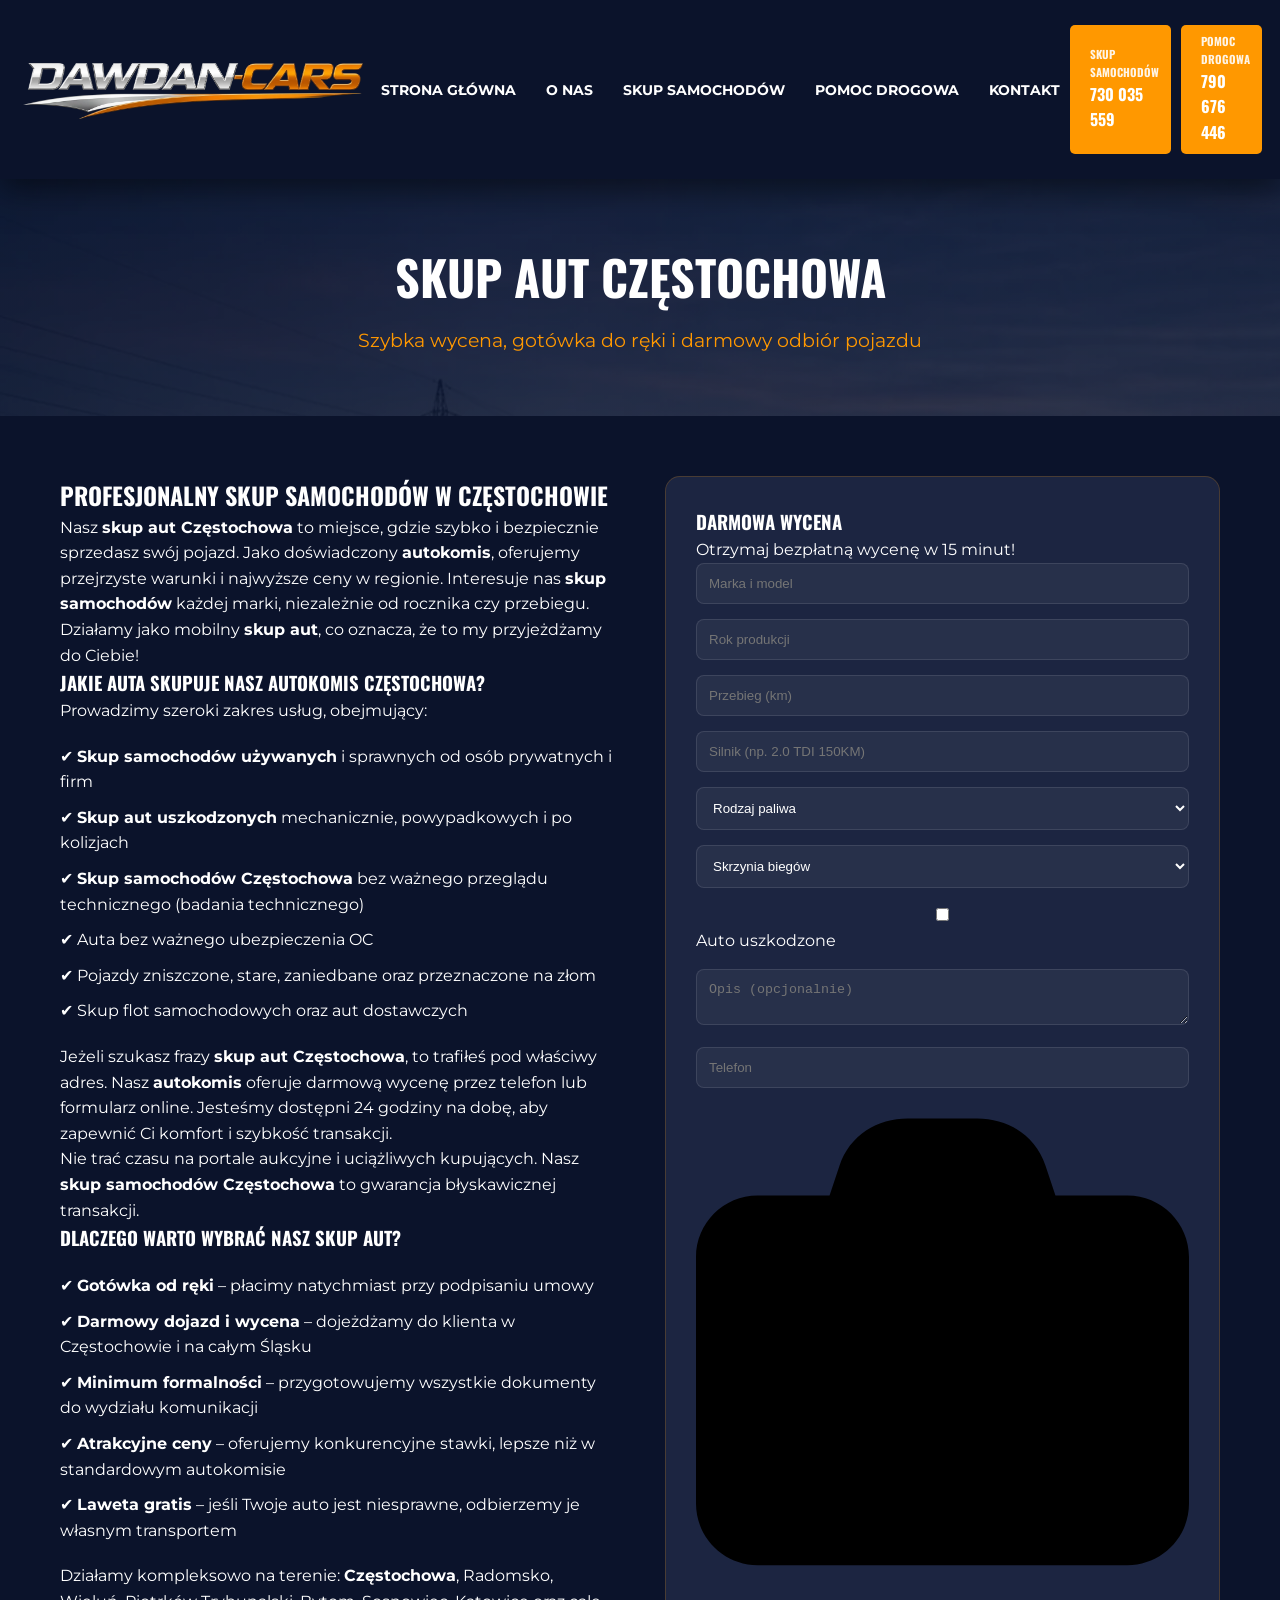
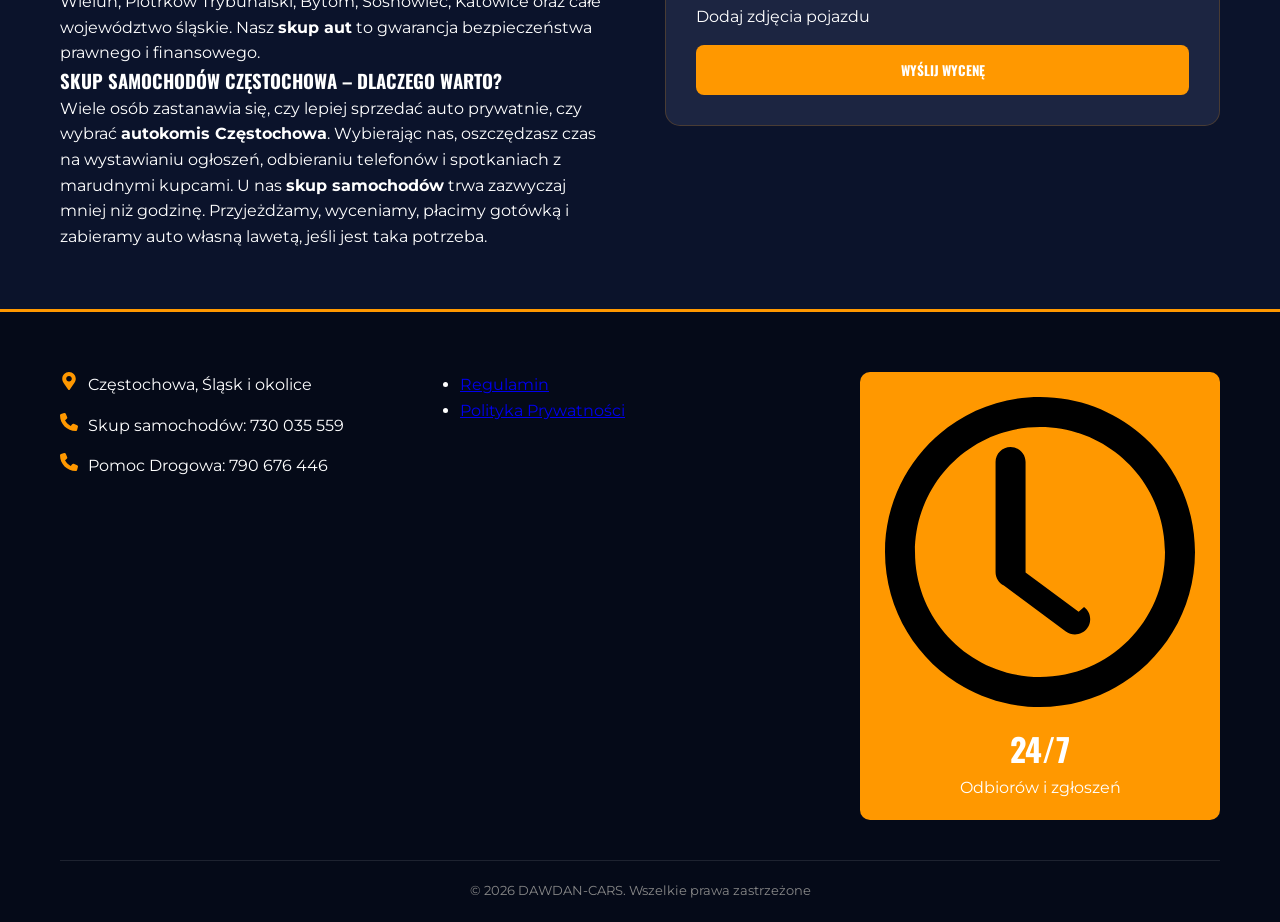
<file: skup-samochodow.html>
<!DOCTYPE html>
<html lang="pl">
<head>
    <!-- Google tag (gtag.js) -->
<script async src="https://www.googletagmanager.com/gtag/js?id=G-DN23MHNYG7"></script>
<script>
  window.dataLayer = window.dataLayer || [];
  function gtag(){dataLayer.push(arguments);}
  gtag('js', new Date());

  gtag('config', 'G-DN23MHNYG7');
</script>
    <meta charset="UTF-8">
    <meta name="viewport" content="width=device-width, initial-scale=1.0">
    <title>Skup Aut Częstochowa | Autokomis | Skup Samochodów za Gotówkę</title>
    <meta name="description" content="Najlepszy skup aut Częstochowa i profesjonalny autokomis. Skup samochodów używanych, uszkodzonych i powypadkowych za gotówkę. Szybka wycena i darmowy dojazd 24/7!">
    <link rel="canonical" href="https://dawdan-cars.pl/skup-samochodow.html">
<script type="application/ld+json">
{
  "@context": "https://schema.org",
  "@type": "LocalBusiness",
  "name": "DAWDAN-CARS - Skup Aut Częstochowa",
  "image": "https://dawdan-cars.pl/logo.webp",
  "@id": "https://dawdan-cars.pl/#business",
  "url": "https://dawdan-cars.pl/skup-samochodow.html",
  "telephone": "+48730035559",
  "address": {
    "@type": "PostalAddress",
    "streetAddress": "Częstochowa i okolice",
    "addressLocality": "Częstochowa",
    "postalCode": "42-200",
    "addressCountry": "PL"
  },
  "openingHoursSpecification": {
    "@type": "OpeningHoursSpecification",
    "dayOfWeek": [
      "Monday",
      "Tuesday",
      "Wednesday",
      "Thursday",
      "Friday",
      "Saturday",
      "Sunday"
    ],
    "opens": "00:00",
    "closes": "23:59"
  }
}
</script>




    <link rel="stylesheet" href="style.css" media="print" onload="this.media='all'">
<style type="text/css">/* style.css - Optimized Version */

:root {
    --primary-color: #ff9800;
    --secondary-color: #0b132b;
    --accent-color: #1c2541;
    --text-light: #ffffff;
    --text-dark: #333333;
    --bg-dark: #0b132b;
    --bg-light: #f4f4f4;
}

* { margin: 0; padding: 0; box-sizing: border-box; }

body {
    font-family: 'Montserrat', sans-serif;
    line-height: 1.6;
    color: var(--text-light);
    background-color: var(--bg-dark);
    overflow-x: hidden;
}

h1, h2, h3, h4 {
    font-family: 'Oswald', sans-serif;
    text-transform: uppercase;
}

.container {
    max-width: 1200px;
    margin: 0 auto;
    padding: 0 20px;
}

/* Header & Navigation */
header {
    background-color: #0b132b;
    position: sticky;
    top: 0;
    z-index: 2000;
    box-shadow: 0 10px 30px rgba(0,0,0,0.5);
    transition: padding 0.3s ease, background 0.3s ease;
    padding: 15px 0;
}

header.scrolled {
    padding: 5px 0;
    background: rgba(11, 19, 43, 0.95);
}

.top-bar .container {
    display: grid;
    grid-template-columns: 1fr auto 1fr;
    align-items: center;
    max-width: 100%;
    padding: 10px 20px;
}

.logo img {
    max-height: 60px;
    width: auto;
    display: block;
    transition: transform 0.3s ease;
}

nav ul {
    display: flex;
    list-style: none;
    gap: 10px;
}

nav a {
    text-decoration: none;
    color: var(--text-light);
    font-weight: 700;
    font-size: 0.85rem;
    padding: 8px 10px;
    transition: all 0.3s ease;
    text-transform: uppercase;
    white-space: nowrap;
}

nav a:hover, nav a.active { color: var(--primary-color); }

.header-cta { display: flex; gap: 10px; justify-content: flex-end; }
.mobile-only { display: none; }

.btn-call {
    display: flex;
    align-items: center;
    gap: 8px;
    text-decoration: none;
    color: #fff;
    background: var(--primary-color);
    padding: 8px 12px;
    border-radius: 5px;
    font-family: 'Oswald', sans-serif;
    font-weight: 700;
}

.btn-label { display: block; font-size: 0.7rem; opacity: 0.9; }
.btn-number { display: block; font-size: 1rem; }

.menu-toggle {
    display: none;
    width: 45px;
    height: 45px;
    border: 2px solid var(--primary-color);
    border-radius: 8px;
    cursor: pointer;
    position: relative;
    background: transparent;
}

.menu-toggle span {
    display: block;
    width: 25px;
    height: 2px;
    background: var(--primary-color);
    position: absolute;
    left: 8px;
    transition: 0.3s;
}

.menu-toggle span:nth-child(1) { top: 14px; }
.menu-toggle span:nth-child(2) { top: 21px; }
.menu-toggle span:nth-child(3) { top: 28px; }

.menu-toggle.active span:nth-child(1) { transform: rotate(45deg); top: 21px; }
.menu-toggle.active span:nth-child(2) { opacity: 0; }
.menu-toggle.active span:nth-child(3) { transform: rotate(-45deg); top: 21px; }

/* Hero Section */
.hero {
    background: linear-gradient(rgba(11, 19, 43, 0.8), rgba(11, 19, 43, 0.8)), url('tlo.webp');
    background-size: cover;
    background-position: center;
    padding: 100px 0;
    min-height: 700px;
    display: flex;
    align-items: center;
}

.hero-text { text-align: center; width: 100%; }
.hero-text h1 {
    font-size: clamp(2rem, 8vw, 4rem);
    line-height: 1.1;
    margin-bottom: 30px;
    text-shadow: 2px 2px 10px rgba(0,0,0,0.5);
}

.hero-text .highlight { color: var(--primary-color); }

.hero-subtext {
    font-size: 1.2rem;
    margin-bottom: 40px;
    text-transform: uppercase;
    letter-spacing: 1px;
}

.hero-cta-buttons { display: flex; justify-content: center; gap: 20px; flex-wrap: wrap; }

.btn-hero-call {
    background: var(--primary-color);
    color: white;
    padding: 15px 30px;
    border-radius: 5px;
    text-decoration: none;
    font-family: 'Oswald', sans-serif;
    font-weight: 700;
    display: flex;
    align-items: center;
    gap: 15px;
    transition: 0.3s;
}

.btn-hero-call:hover { background: #e68a00; transform: translateY(-2px); }

/* Service Boxes */
.service-boxes { margin-top: -50px; position: relative; z-index: 10; }
.service-boxes .container { display: grid; grid-template-columns: repeat(auto-fit, minmax(300px, 1fr)); gap: 30px; }

.box { padding: 40px; border-radius: 10px; display: flex; align-items: center; gap: 20px; box-shadow: 0 10px 30px rgba(0,0,0,0.3); }
.blue-box { background: var(--accent-color); }
.orange-box { background: var(--primary-color); color: white; }

.box-icon { font-size: 3rem; }
.box-icon svg { width: 1em; height: 1em; fill: currentColor; }

.btn-outline {
    display: inline-block;
    margin-top: 15px;
    padding: 10px 20px;
    border: 2px solid var(--primary-color);
    color: var(--primary-color);
    text-decoration: none;
    font-weight: 700;
    border-radius: 5px;
    transition: 0.3s;
}

.btn-outline:hover { background: var(--primary-color); color: white; }

/* Benefits */
.benefits { padding: 80px 0; background: #050a18; }
.section-title { text-align: center; margin-bottom: 50px; font-size: 2.5rem; position: relative; }
.section-title::after { content: ''; display: block; width: 60px; height: 4px; background: var(--primary-color); margin: 15px auto; }

.benefits-grid { display: grid; grid-template-columns: repeat(auto-fit, minmax(250px, 1fr)); gap: 30px; }
.benefit-item {
    background: var(--accent-color);
    padding: 40px 20px;
    border-radius: 10px;
    text-align: center;
    transition: 0.3s;
}

.benefit-item:hover { transform: translateY(-10px); }
.benefit-item svg { width: 50px; height: 50px; fill: var(--primary-color); margin-bottom: 20px; }

/* SEO Content */
.seo-content { padding: 80px 0; }
.seo-text-block h2 { color: var(--primary-color); margin-bottom: 20px; }
.seo-text-block p { margin-bottom: 20px; color: #ccc; }
.seo-text-block ul { list-style: none; margin-bottom: 20px; }
.seo-text-block li { margin-bottom: 10px; position: relative; padding-left: 25px; }
.seo-text-block li::before { content: '✔'; position: absolute; left: 0; color: var(--primary-color); }

/* How It Works */
.how-it-works { padding: 80px 0; background: #050a18; }
.steps-grid { display: grid; grid-template-columns: repeat(auto-fit, minmax(280px, 1fr)); gap: 30px; }
.step { background: var(--accent-color); padding: 40px; border-radius: 10px; text-align: center; }
.step-num {
    width: 50px; height: 50px; background: var(--primary-color); color: white;
    border-radius: 50%; display: flex; align-items: center; justify-content: center;
    font-size: 1.5rem; font-weight: 700; margin: 0 auto 20px;
}

/* Slider (Native) */
.custom-slider { position: relative; width: 100%; overflow: hidden; padding: 20px 0; }
.slider-track {
    display: flex;
    overflow-x: auto;
    scroll-snap-type: x mandatory;
    scrollbar-width: none;
    gap: 20px;
}
.slider-track::-webkit-scrollbar { display: none; }

.slider-item {
    flex: 0 0 100%;
    scroll-snap-align: start;
}

@media (min-width: 768px) { .slider-item { flex: 0 0 calc(50% - 10px); } }
@media (min-width: 1024px) { .slider-item { flex: 0 0 calc(33.333% - 14px); } }

.testimonial { background: var(--accent-color); padding: 30px; border-radius: 10px; height: 100%; border-left: 4px solid var(--primary-color); }
.stars { color: var(--primary-color); margin-bottom: 15px; }

.slider-pagination { display: flex; justify-content: center; gap: 10px; margin-top: 30px; }
.slider-dot { width: 12px; height: 12px; border-radius: 50%; background: rgba(255,255,255,0.2); cursor: pointer; border: none; transition: 0.3s; }
.slider-dot.active { background: var(--primary-color); transform: scale(1.2); }

/* FAQ */
.faq { padding: 80px 0; background: #050a18; }
.faq-list { max-width: 800px; margin: 0 auto; }
.faq-item { margin-bottom: 20px; padding-bottom: 20px; border-bottom: 1px solid rgba(255,255,255,0.1); }
.faq-item h4 { color: var(--primary-color); margin-bottom: 10px; }

/* Footer */
footer { background: #050a18; padding: 60px 0 20px; border-top: 3px solid var(--primary-color); }
.footer-grid { display: grid; grid-template-columns: repeat(auto-fit, minmax(250px, 1fr)); gap: 40px; margin-bottom: 40px; }
.footer-info p { margin-bottom: 15px; display: flex; align-items: center; gap: 10px; }
.footer-info svg { width: 18px; height: 18px; fill: var(--primary-color); }

.hours-box { background: var(--primary-color); padding: 20px; border-radius: 10px; text-align: center; }
.hours-box span { display: block; font-size: 2rem; font-weight: 700; font-family: 'Oswald', sans-serif; }

.footer-bottom { text-align: center; padding-top: 20px; border-top: 1px solid rgba(255,255,255,0.1); font-size: 0.8rem; color: #888; }

/* Subpages */
.page-header { padding: 60px 0; text-align: center; }
.page-header h1 { font-size: 3rem; margin-bottom: 10px; }
.page-header p { color: var(--primary-color); font-size: 1.2rem; }

.about-grid, .service-grid, .tow-grid, .contact-grid { display: grid; grid-template-columns: repeat(auto-fit, minmax(320px, 1fr)); gap: 50px; padding: 60px 0; }
.stat-item { background: var(--accent-color); padding: 30px; border-radius: 10px; text-align: center; border-bottom: 3px solid var(--primary-color); }
.stat-item strong { display: block; font-size: 2.5rem; color: var(--primary-color); font-family: 'Oswald', sans-serif; }

.check-list { list-style: none; margin: 20px 0; }
.check-list li { margin-bottom: 10px; }

.hero-form-box { background: var(--accent-color); padding: 30px; border-radius: 15px; border: 1px solid rgba(255, 152, 0, 0.2); }
.form-group { margin-bottom: 15px; }
.form-group input, .form-group select, .form-group textarea {
    width: 100%; padding: 12px; border-radius: 8px; border: 1px solid rgba(255,255,255,0.1);
    background: rgba(255,255,255,0.05); color: white;
}

.btn-submit {
    width: 100%; padding: 15px; background: var(--primary-color); color: white;
    border: none; border-radius: 8px; font-family: 'Oswald', sans-serif; font-weight: 700;
    cursor: pointer; text-transform: uppercase;
}

/* Animations */
[data-aos-custom] { opacity: 0; transition: 0.8s ease-out; }
[data-aos-custom="fade-up"] { transform: translateY(30px); }
[data-aos-custom="fade-right"] { transform: translateX(-30px); }
[data-aos-custom="fade-left"] { transform: translateX(30px); }
[data-aos-custom="zoom-in"] { transform: scale(0.9); }
[data-aos-custom].aos-animate { opacity: 1; transform: translate(0, 0) scale(1); }

/* Responsive Mobile */
@media (max-width: 1100px) {
    .desktop-only { display: none; }
    .mobile-only { display: flex; }
    .menu-toggle { display: block; z-index: 2200; }

    nav {
        position: fixed; top: 0; left: 0; width: 100%; height: 100vh;
        background: var(--bg-dark); padding-top: 100px;
        flex-direction: column; align-items: center;
        transform: translateY(-100%); transition: 0.5s; z-index: 2100;
    }
    nav.active { transform: translateY(0); }
    nav ul { flex-direction: column; align-items: center; }
    nav a { font-size: 1.5rem; }

    .overlay { position: fixed; top: 0; left: 0; width: 100%; height: 100%; background: rgba(0,0,0,0.8); z-index: 1000; display: none; }
    .overlay.active { display: block; }
}

@media (max-width: 768px) {
    .hero { padding: 60px 0; min-height: 500px; }
    .hero-text h1 { font-size: 2.2rem; }
    .hero-cta-buttons { flex-direction: column; align-items: center; }
    .btn-hero-call { width: 100%; max-width: 320px; justify-content: center; }
}
</style>
    <noscript><link rel="stylesheet" href="style.css"></noscript>
    <link rel="preload" as="style" href="style.css">
    <link rel="preconnect" href="https://fonts.googleapis.com">
    <link rel="preconnect" href="https://fonts.gstatic.com" crossorigin>
    <link href="https://fonts.googleapis.com/css2?family=Montserrat:wght@400;700&family=Oswald:wght@500;700&display=swap" rel="stylesheet" media="print" onload="this.media='all'">
    <noscript><link href="https://fonts.googleapis.com/css2?family=Montserrat:wght@400;700&family=Oswald:wght@500;700&display=swap" rel="stylesheet"></noscript>
    <!-- NOWE -->
    <link rel="preload" as="image" href="tlo.webp" fetchpriority="high" type="image/webp">

    <!-- ICONS -->
    <link rel="icon" href="favicony/favicon.ico" type="image/x-icon">
    <link rel="shortcut icon" href="favicony/favicon.ico" type="image/x-icon">
    <link rel="icon" href="favicony/favicon.ico" sizes="any">
    <link rel="icon" type="image/png" sizes="16x16" href="favicony/favicon-16x16.png">
    <link rel="icon" type="image/png" sizes="32x32" href="favicony/favicon-32x32.png">
    <link rel="icon" type="image/png" sizes="48x48" href="favicony/favicon-48x48.png">
    <link rel="icon" type="image/png" sizes="64x64" href="favicony/favicon-64x64.png">
    <link rel="icon" type="image/png" sizes="192x192" href="favicony/favicon-192x192.png">
    <link rel="icon" type="image/png" sizes="512x512" href="favicony/favicon-512x512.png">
    <link rel="apple-touch-icon" sizes="180x180" href="favicony/favicon-180x180.png">
</head>
<body>
    <header>
        <div class="top-bar">
            <div class="container">
                <div class="logo">
                    <a href="index.html">
                        <img src="logo.webp" fetchpriority="high" alt="Skup Aut Częstochowa DAWDAN-CARS" width="349" height="60">
                    </a>
                </div>
                <nav>
                    <ul>
                        <li><a href="index.html">STRONA GŁÓWNA</a></li>
                        <li><a href="o-nas.html">O NAS</a></li>
                        <li><a href="skup-samochodow.html">SKUP SAMOCHODÓW</a></li>
                        <li><a href="laweta-pomoc-drogowa.html">POMOC DROGOWA</a></li>
                        <li><a href="kontakt.html">KONTAKT</a></li>
                    </ul>
                    <div class="header-cta mobile-only">
                        <a href="tel:+48730035559" class="btn-call">
                            <span class="icon-svg-wrapper"><svg xmlns="http://www.w3.org/2000/svg" viewBox="0 0 512 512"><path d="M164.9 24.6c-7.7-18.6-28-28.5-47.4-23.2l-88 24C12.1 30.2 0 46 0 64C0 311.4 200.6 512 448 512c18 0 33.8-12.1 38.6-29.5l24-88c5.3-19.4-4.6-39.7-23.2-47.4l-96-40c-16.3-6.8-35.2-2.1-46.3 11.6L304.7 368C234.3 334.7 177.3 277.7 144 207.3L193.3 167c13.7-11.2 18.4-30 11.6-46.3l-40-96z"/></svg></span>
                            <span>
                                <span class="btn-label">SKUP SAMOCHODÓW</span>
                                <span class="btn-number">730 035 559</span>
                            </span>
                        </a>
                        <a href="tel:+48790676446" class="btn-call">
                            <span class="icon-svg-wrapper"><svg xmlns="http://www.w3.org/2000/svg" viewBox="0 0 512 512"><path d="M164.9 24.6c-7.7-18.6-28-28.5-47.4-23.2l-88 24C12.1 30.2 0 46 0 64C0 311.4 200.6 512 448 512c18 0 33.8-12.1 38.6-29.5l24-88c5.3-19.4-4.6-39.7-23.2-47.4l-96-40c-16.3-6.8-35.2-2.1-46.3 11.6L304.7 368C234.3 334.7 177.3 277.7 144 207.3L193.3 167c13.7-11.2 18.4-30 11.6-46.3l-40-96z"/></svg></span>
                            <span>
                                <span class="btn-label">POMOC DROGOWA</span>
                                <span class="btn-number">790 676 446</span>
                            </span>
                        </a>
                    </div>
                </nav>
                <div class="header-cta desktop-only">
                    <a href="tel:+48730035559" class="btn-call">
                        <span class="icon-svg-wrapper"><svg xmlns="http://www.w3.org/2000/svg" viewBox="0 0 512 512"><path d="M164.9 24.6c-7.7-18.6-28-28.5-47.4-23.2l-88 24C12.1 30.2 0 46 0 64C0 311.4 200.6 512 448 512c18 0 33.8-12.1 38.6-29.5l24-88c5.3-19.4-4.6-39.7-23.2-47.4l-96-40c-16.3-6.8-35.2-2.1-46.3 11.6L304.7 368C234.3 334.7 177.3 277.7 144 207.3L193.3 167c13.7-11.2 18.4-30 11.6-46.3l-40-96z"/></svg></span>
                        <span>
                            <span class="btn-label">SKUP SAMOCHODÓW</span>
                            <span class="btn-number">730 035 559</span>
                        </span>
                    </a>
                    <a href="tel:+48790676446" class="btn-call">
                        <span class="icon-svg-wrapper"><svg xmlns="http://www.w3.org/2000/svg" viewBox="0 0 512 512"><path d="M164.9 24.6c-7.7-18.6-28-28.5-47.4-23.2l-88 24C12.1 30.2 0 46 0 64C0 311.4 200.6 512 448 512c18 0 33.8-12.1 38.6-29.5l24-88c5.3-19.4-4.6-39.7-23.2-47.4l-96-40c-16.3-6.8-35.2-2.1-46.3 11.6L304.7 368C234.3 334.7 177.3 277.7 144 207.3L193.3 167c13.7-11.2 18.4-30 11.6-46.3l-40-96z"/></svg></span>
                        <span>
                            <span class="btn-label">POMOC DROGOWA</span>
                            <span class="btn-number">790 676 446</span>
                        </span>
                    </a>
                </div>
                <div class="menu-toggle">
                    <span></span>
                    <span></span>
                    <span></span>
                </div>
            </div>
        </div>
    </header>
    <div class="overlay"></div>

    <section class="page-header" style="background: linear-gradient(rgba(11, 19, 43, 0.8), rgba(11, 19, 43, 0.8)), url('tlo.webp');">
        <div class="container">
            <h1>SKUP AUT CZĘSTOCHOWA</h1>
            <p>Szybka wycena, gotówka do ręki i darmowy odbiór pojazdu</p>
        </div>
    </section>

    <section class="service-details">
        <div class="container">
            <div class="service-grid">
                <div class="service-text" data-aos-custom="fade-right">
                    <h2>Profesjonalny skup samochodów w Częstochowie</h2>
                    <p>Nasz <strong>skup aut Częstochowa</strong> to miejsce, gdzie szybko i bezpiecznie sprzedasz swój pojazd. Jako doświadczony <strong>autokomis</strong>, oferujemy przejrzyste warunki i najwyższe ceny w regionie. Interesuje nas <strong>skup samochodów</strong> każdej marki, niezależnie od rocznika czy przebiegu. Działamy jako mobilny <strong>skup aut</strong>, co oznacza, że to my przyjeżdżamy do Ciebie!</p>

                    <h3>Jakie auta skupuje nasz autokomis Częstochowa?</h3>
                    <p>Prowadzimy szeroki zakres usług, obejmujący:</p>
                    <ul class="check-list">
                        <li>✔ <strong>Skup samochodów używanych</strong> i sprawnych od osób prywatnych i firm</li>
                        <li>✔ <strong>Skup aut uszkodzonych</strong> mechanicznie, powypadkowych i po kolizjach</li>
                        <li>✔ <strong>Skup samochodów Częstochowa</strong> bez ważnego przeglądu technicznego (badania technicznego)</li>
                        <li>✔ Auta bez ważnego ubezpieczenia OC</li>
                        <li>✔ Pojazdy zniszczone, stare, zaniedbane oraz przeznaczone na złom</li>
                        <li>✔ Skup flot samochodowych oraz aut dostawczych</li>
                    </ul>

                    <p>Jeżeli szukasz frazy <strong>skup aut Częstochowa</strong>, to trafiłeś pod właściwy adres. Nasz <strong>autokomis</strong> oferuje darmową wycenę przez telefon lub formularz online. Jesteśmy dostępni 24 godziny na dobę, aby zapewnić Ci komfort i szybkość transakcji.</p>

                    <p>Nie trać czasu na portale aukcyjne i uciążliwych kupujących. Nasz <strong>skup samochodów Częstochowa</strong> to gwarancja błyskawicznej transakcji.</p>

                    <h3>Dlaczego warto wybrać nasz skup aut?</h3>
                    <ul class="check-list">
                        <li>✔ <strong>Gotówka od ręki</strong> – płacimy natychmiast przy podpisaniu umowy</li>
                        <li>✔ <strong>Darmowy dojazd i wycena</strong> – dojeżdżamy do klienta w Częstochowie i na całym Śląsku</li>
                        <li>✔ <strong>Minimum formalności</strong> – przygotowujemy wszystkie dokumenty do wydziału komunikacji</li>
                        <li>✔ <strong>Atrakcyjne ceny</strong> – oferujemy konkurencyjne stawki, lepsze niż w standardowym autokomisie</li>
                        <li>✔ <strong>Laweta gratis</strong> – jeśli Twoje auto jest niesprawne, odbierzemy je własnym transportem</li>
                    </ul>

                    <p>Działamy kompleksowo na terenie: <strong>Częstochowa</strong>, Radomsko, Wieluń, Piotrków Trybunalski, Bytom, Sosnowiec, Katowice oraz całe województwo śląskie. Nasz <strong>skup aut</strong> to gwarancja bezpieczeństwa prawnego i finansowego.</p>

                    <h3>Skup samochodów Częstochowa – dlaczego warto?</h3>
                    <p>Wiele osób zastanawia się, czy lepiej sprzedać auto prywatnie, czy wybrać <strong>autokomis Częstochowa</strong>. Wybierając nas, oszczędzasz czas na wystawianiu ogłoszeń, odbieraniu telefonów i spotkaniach z marudnymi kupcami. U nas <strong>skup samochodów</strong> trwa zazwyczaj mniej niż godzinę. Przyjeżdżamy, wyceniamy, płacimy gotówką i zabieramy auto własną lawetą, jeśli jest taka potrzeba.</p>
                </div>
                <div class="service-valuation" data-aos-custom="fade-left">
                    <div class="hero-form-box">
                        <h3>DARMOWA WYCENA</h3>
                        <p class="form-subtitle">Otrzymaj bezpłatną wycenę w 15 minut!</p>
    <form id="valuation-form" enctype="multipart/form-data" method="post" action="send.php">

    <!-- 🔒 honeypot (anty-spam) -->
    <input type="text" name="website" style="display:none">

    <!-- 🔹 typ formularza -->
    <input type="hidden" name="form-type" value="valuation">

    <div class="form-group">
        <input type="text" name="brand-model" placeholder="Marka i model" required>
    </div>

    <div class="form-group">
        <input type="number" name="year" placeholder="Rok produkcji" required>
    </div>

    <div class="form-group">
        <input type="number" name="mileage" placeholder="Przebieg (km)" required>
    </div>

    <div class="form-group">
        <input type="text" name="engine" placeholder="Silnik (np. 2.0 TDI 150KM)" required>
    </div>

    <!-- 🔥 NOWE -->
    <div class="form-group">
        <select name="fuel" required>
            <option value="">Rodzaj paliwa</option>
            <option>Benzyna</option>
            <option>Diesel</option>
            <option>Hybryda</option>
            <option>Elektryczny</option>
            <option>LPG</option>
        </select>
    </div>

    <div class="form-group">
        <select name="gearbox" required>
            <option value="">Skrzynia biegów</option>
            <option>Manualna</option>
            <option>Automatyczna</option>
        </select>
    </div>

    <div class="form-group checkbox-group">
        <label>
            <input type="checkbox" name="damaged" value="Tak">
            Auto uszkodzone
        </label>
    </div>

    <div class="form-group">
        <textarea name="description" placeholder="Opis (opcjonalnie)"></textarea>
    </div>

    <div class="form-group">
        <input type="tel" name="phone" placeholder="Telefon" required>
    </div>

    <div class="form-group file-upload-wrapper">
        <label for="car-photos" class="file-upload-label">
            <span class="icon-svg-wrapper"><svg xmlns="http://www.w3.org/2000/svg" viewBox="0 0 512 512"><path d="M149.1 64.8L138.7 96H64C28.7 96 0 124.7 0 160V416c0 35.3 28.7 64 64 64H448c35.3 0 64-28.7 64-64V160c0-35.3-28.7-64-64-64H373.3l-10.4-31.2C352.4 33.3 323.5 16 292.1 16H219.9c-31.4 0-60.3 17.3-70.8 48.8zM256 208c44.2 0 80 35.8 80 80s-35.8 80-80 80-80-35.8-80-80-35.8-80 80-80zM256 368c88.4 0 160-71.6 160-160s-71.6-160-160-160-160 71.6-160 160 71.6 160 160 160z"/></svg></span>
            <span>Dodaj zdjęcia pojazdu</span>
        </label>
        <input type="file" id="car-photos" name="photos[]" accept="image/*" multiple hidden>
        <div id="file-preview-container" class="file-preview-grid"></div>
    </div>

    <button type="submit" class="btn-submit">WYŚLIJ WYCENĘ</button>
    <div id="form-message" class="form-message"></div>

</form>
                    </div>
                </div>
            </div>
        </div>
    </section>

    <footer>
        <div class="container">
            <div class="footer-grid">
                <div class="footer-info">
                    <p><span class="icon-svg-wrapper"><svg xmlns="http://www.w3.org/2000/svg" viewBox="0 0 384 512"><path d="M172.268 501.67C26.97 291.031 0 269.413 0 192 0 85.961 85.961 0 192 0s192 85.961 192 192c0 77.413-26.97 99.031-172.268 309.67-9.535 13.774-29.93 13.773-39.464 0zM192 272c44.183 0 80-35.817 80-80s-35.817-80-80-80-80 35.817-80 80 35.817 80 80 80z"/></svg></span> Częstochowa, Śląsk i okolice</p>
                    <p><span class="icon-svg-wrapper"><svg xmlns="http://www.w3.org/2000/svg" viewBox="0 0 512 512"><path d="M164.9 24.6c-7.7-18.6-28-28.5-47.4-23.2l-88 24C12.1 30.2 0 46 0 64C0 311.4 200.6 512 448 512c18 0 33.8-12.1 38.6-29.5l24-88c5.3-19.4-4.6-39.7-23.2-47.4l-96-40c-16.3-6.8-35.2-2.1-46.3 11.6L304.7 368C234.3 334.7 177.3 277.7 144 207.3L193.3 167c13.7-11.2 18.4-30 11.6-46.3l-40-96z"/></svg></span> Skup samochodów: 730 035 559</p>
                    <p><span class="icon-svg-wrapper"><svg xmlns="http://www.w3.org/2000/svg" viewBox="0 0 512 512"><path d="M164.9 24.6c-7.7-18.6-28-28.5-47.4-23.2l-88 24C12.1 30.2 0 46 0 64C0 311.4 200.6 512 448 512c18 0 33.8-12.1 38.6-29.5l24-88c5.3-19.4-4.6-39.7-23.2-47.4l-96-40c-16.3-6.8-35.2-2.1-46.3 11.6L304.7 368C234.3 334.7 177.3 277.7 144 207.3L193.3 167c13.7-11.2 18.4-30 11.6-46.3l-40-96z"/></svg></span> Pomoc Drogowa: 790 676 446</p>
                </div>
                <div class="footer-links">
                    <ul>
                        <li><a href="#">Regulamin</a></li>
                        <li><a href="#">Polityka Prywatności</a></li>
                    </ul>
                </div>
                <div class="footer-hours">
                    <div class="hours-box">
                        <span class="icon-svg-wrapper"><svg xmlns="http://www.w3.org/2000/svg" viewBox="0 0 512 512"><path d="M256 8C119 8 8 119 8 256s111 248 248 248 248-111 248-248S393 8 256 8zm0 448c-110.5 0-200-89.5-200-200S145.5 56 256 56s200 89.5 200 200-89.5 200-200 200zm61.8-104.4l-84.9-62.9V112c0-13.3-10.7-24-24-24s-24 10.7-24 24v176c0 9.2 5.2 17.6 13.3 21.6l99.1 73.4c10.8 8 26.2 5.8 34.2-5 8-10.8 5.8-26.2-5-34.2z"/></svg></span>
                        <span>24/7</span>
                        <p>Odbiorów i zgłoszeń</p>
                    </div>
                </div>
            </div>
            <div class="footer-bottom">
                <p>&copy; 2026 DAWDAN-CARS. Wszelkie prawa zastrzeżone</p>
            </div>
        </div>
    </footer>

    <script src="script.js" defer></script>
</body>
</html>
</file>
<file: style.css>
/* style.css - Optimized Version */

:root {
    --primary-color: #ff9800;
    --secondary-color: #0b132b;
    --accent-color: #1c2541;
    --text-light: #ffffff;
    --text-dark: #333333;
    --bg-dark: #0b132b;
    --bg-light: #f4f4f4;
}

* { margin: 0; padding: 0; box-sizing: border-box; }

body {
    font-family: 'Montserrat', sans-serif;
    line-height: 1.6;
    color: var(--text-light);
    background-color: var(--bg-dark);
    overflow-x: hidden;
}

h1, h2, h3, h4 {
    font-family: 'Oswald', sans-serif;
    text-transform: uppercase;
}

.container {
    max-width: 1200px;
    margin: 0 auto;
    padding: 0 20px;
}

/* Header & Navigation */
header {
    background-color: #0b132b;
    position: sticky;
    top: 0;
    z-index: 2000;
    box-shadow: 0 10px 30px rgba(0,0,0,0.5);
    transition: padding 0.3s ease, background 0.3s ease;
    padding: 15px 0;
}

header.scrolled {
    padding: 5px 0;
    background: rgba(11, 19, 43, 0.95);
}

.top-bar .container {
    display: grid;
    grid-template-columns: 1fr auto 1fr;
    align-items: center;
    max-width: 100%;
    padding: 10px 20px;
}

.logo img {
    max-height: 60px;
    width: auto;
    display: block;
    transition: transform 0.3s ease;
}

nav ul {
    display: flex;
    list-style: none;
    gap: 10px;
}

nav a {
    text-decoration: none;
    color: var(--text-light);
    font-weight: 700;
    font-size: 0.85rem;
    padding: 8px 10px;
    transition: all 0.3s ease;
    text-transform: uppercase;
    white-space: nowrap;
}

nav a:hover, nav a.active { color: var(--primary-color); }

.header-cta { display: flex; gap: 10px; justify-content: flex-end; }
.mobile-only { display: none; }

.btn-call {
    display: flex;
    align-items: center;
    gap: 8px;
    text-decoration: none;
    color: #fff;
    background: var(--primary-color);
    padding: 8px 12px;
    border-radius: 5px;
    font-family: 'Oswald', sans-serif;
    font-weight: 700;
}

.btn-label { display: block; font-size: 0.7rem; opacity: 0.9; }
.btn-number { display: block; font-size: 1rem; }

.menu-toggle {
    display: none;
    width: 45px;
    height: 45px;
    border: 2px solid var(--primary-color);
    border-radius: 8px;
    cursor: pointer;
    position: relative;
    background: transparent;
}

.menu-toggle span {
    display: block;
    width: 25px;
    height: 2px;
    background: var(--primary-color);
    position: absolute;
    left: 8px;
    transition: 0.3s;
}

.menu-toggle span:nth-child(1) { top: 14px; }
.menu-toggle span:nth-child(2) { top: 21px; }
.menu-toggle span:nth-child(3) { top: 28px; }

.menu-toggle.active span:nth-child(1) { transform: rotate(45deg); top: 21px; }
.menu-toggle.active span:nth-child(2) { opacity: 0; }
.menu-toggle.active span:nth-child(3) { transform: rotate(-45deg); top: 21px; }

/* Hero Section */
.hero {
    background: linear-gradient(rgba(11, 19, 43, 0.8), rgba(11, 19, 43, 0.8)), url('tlo.webp');
    background-size: cover;
    background-position: center;
    padding: 100px 0;
    min-height: 700px;
    display: flex;
    align-items: center;
}

.hero-text { text-align: center; width: 100%; }
.hero-text h1 {
    font-size: clamp(2rem, 8vw, 4rem);
    line-height: 1.1;
    margin-bottom: 30px;
    text-shadow: 2px 2px 10px rgba(0,0,0,0.5);
}

.hero-text .highlight { color: var(--primary-color); }

.hero-subtext {
    font-size: 1.2rem;
    margin-bottom: 40px;
    text-transform: uppercase;
    letter-spacing: 1px;
}

.hero-cta-buttons { display: flex; justify-content: center; gap: 20px; flex-wrap: wrap; }

.btn-hero-call {
    background: var(--primary-color);
    color: white;
    padding: 15px 30px;
    border-radius: 5px;
    text-decoration: none;
    font-family: 'Oswald', sans-serif;
    font-weight: 700;
    display: flex;
    align-items: center;
    gap: 15px;
    transition: 0.3s;
}

.btn-hero-call:hover { background: #e68a00; transform: translateY(-2px); }

/* Service Boxes */
.service-boxes { margin-top: -50px; position: relative; z-index: 10; }
.service-boxes .container { display: grid; grid-template-columns: repeat(auto-fit, minmax(300px, 1fr)); gap: 30px; }

.box { padding: 40px; border-radius: 10px; display: flex; align-items: center; gap: 20px; box-shadow: 0 10px 30px rgba(0,0,0,0.3); }
.blue-box { background: var(--accent-color); }
.orange-box { background: var(--primary-color); color: white; }

.box-icon { font-size: 3rem; }
.box-icon svg { width: 1em; height: 1em; fill: currentColor; }

.btn-outline {
    display: inline-block;
    margin-top: 15px;
    padding: 10px 20px;
    border: 2px solid var(--primary-color);
    color: var(--primary-color);
    text-decoration: none;
    font-weight: 700;
    border-radius: 5px;
    transition: 0.3s;
}

.btn-outline:hover { background: var(--primary-color); color: white; }

/* Benefits */
.benefits { padding: 80px 0; background: #050a18; }
.section-title { text-align: center; margin-bottom: 50px; font-size: 2.5rem; position: relative; }
.section-title::after { content: ''; display: block; width: 60px; height: 4px; background: var(--primary-color); margin: 15px auto; }

.benefits-grid { display: grid; grid-template-columns: repeat(auto-fit, minmax(250px, 1fr)); gap: 30px; }
.benefit-item {
    background: var(--accent-color);
    padding: 40px 20px;
    border-radius: 10px;
    text-align: center;
    transition: 0.3s;
}

.benefit-item:hover { transform: translateY(-10px); }
.benefit-item svg { width: 50px; height: 50px; fill: var(--primary-color); margin-bottom: 20px; }

/* SEO Content */
.seo-content { padding: 80px 0; }
.seo-text-block h2 { color: var(--primary-color); margin-bottom: 20px; }
.seo-text-block p { margin-bottom: 20px; color: #ccc; }
.seo-text-block ul { list-style: none; margin-bottom: 20px; }
.seo-text-block li { margin-bottom: 10px; position: relative; padding-left: 25px; }
.seo-text-block li::before { content: '✔'; position: absolute; left: 0; color: var(--primary-color); }

/* How It Works */
.how-it-works { padding: 80px 0; background: #050a18; }
.steps-grid { display: grid; grid-template-columns: repeat(auto-fit, minmax(280px, 1fr)); gap: 30px; }
.step { background: var(--accent-color); padding: 40px; border-radius: 10px; text-align: center; }
.step-num {
    width: 50px; height: 50px; background: var(--primary-color); color: white;
    border-radius: 50%; display: flex; align-items: center; justify-content: center;
    font-size: 1.5rem; font-weight: 700; margin: 0 auto 20px;
}

/* Slider (Native) */
.custom-slider { position: relative; width: 100%; overflow: hidden; padding: 20px 0; }
.slider-track {
    display: flex;
    overflow-x: auto;
    scroll-snap-type: x mandatory;
    scrollbar-width: none;
    gap: 20px;
}
.slider-track::-webkit-scrollbar { display: none; }

.slider-item {
    flex: 0 0 100%;
    scroll-snap-align: start;
}

@media (min-width: 768px) { .slider-item { flex: 0 0 calc(50% - 10px); } }
@media (min-width: 1024px) { .slider-item { flex: 0 0 calc(33.333% - 14px); } }

.testimonial { background: var(--accent-color); padding: 30px; border-radius: 10px; height: 100%; border-left: 4px solid var(--primary-color); }
.stars { color: var(--primary-color); margin-bottom: 15px; }

.slider-pagination { display: flex; justify-content: center; gap: 10px; margin-top: 30px; }
.slider-dot { width: 12px; height: 12px; border-radius: 50%; background: rgba(255,255,255,0.2); cursor: pointer; border: none; transition: 0.3s; }
.slider-dot.active { background: var(--primary-color); transform: scale(1.2); }

/* FAQ */
.faq { padding: 80px 0; background: #050a18; }
.faq-list { max-width: 800px; margin: 0 auto; }
.faq-item { margin-bottom: 20px; padding-bottom: 20px; border-bottom: 1px solid rgba(255,255,255,0.1); }
.faq-item h4 { color: var(--primary-color); margin-bottom: 10px; }

/* Footer */
footer { background: #050a18; padding: 60px 0 20px; border-top: 3px solid var(--primary-color); }
.footer-grid { display: grid; grid-template-columns: repeat(auto-fit, minmax(250px, 1fr)); gap: 40px; margin-bottom: 40px; }
.footer-info p { margin-bottom: 15px; display: flex; align-items: center; gap: 10px; }
.footer-info svg { width: 18px; height: 18px; fill: var(--primary-color); }

.hours-box { background: var(--primary-color); padding: 20px; border-radius: 10px; text-align: center; }
.hours-box span { display: block; font-size: 2rem; font-weight: 700; font-family: 'Oswald', sans-serif; }

.footer-bottom { text-align: center; padding-top: 20px; border-top: 1px solid rgba(255,255,255,0.1); font-size: 0.8rem; color: #888; }

/* Subpages */
.page-header { padding: 60px 0; text-align: center; }
.page-header h1 { font-size: 3rem; margin-bottom: 10px; }
.page-header p { color: var(--primary-color); font-size: 1.2rem; }

.about-grid, .service-grid, .tow-grid, .contact-grid { display: grid; grid-template-columns: repeat(auto-fit, minmax(320px, 1fr)); gap: 50px; padding: 60px 0; }
.stat-item { background: var(--accent-color); padding: 30px; border-radius: 10px; text-align: center; border-bottom: 3px solid var(--primary-color); }
.stat-item strong { display: block; font-size: 2.5rem; color: var(--primary-color); font-family: 'Oswald', sans-serif; }

.check-list { list-style: none; margin: 20px 0; }
.check-list li { margin-bottom: 10px; }

.hero-form-box { background: var(--accent-color); padding: 30px; border-radius: 15px; border: 1px solid rgba(255, 152, 0, 0.2); }
.form-group { margin-bottom: 15px; }
.form-group input, .form-group select, .form-group textarea {
    width: 100%; padding: 12px; border-radius: 8px; border: 1px solid rgba(255,255,255,0.1);
    background: rgba(255,255,255,0.05); color: white;
}

.btn-submit {
    width: 100%; padding: 15px; background: var(--primary-color); color: white;
    border: none; border-radius: 8px; font-family: 'Oswald', sans-serif; font-weight: 700;
    cursor: pointer; text-transform: uppercase;
}

/* Animations */
[data-aos-custom] { opacity: 0; transition: 0.8s ease-out; }
[data-aos-custom="fade-up"] { transform: translateY(30px); }
[data-aos-custom="fade-right"] { transform: translateX(-30px); }
[data-aos-custom="fade-left"] { transform: translateX(30px); }
[data-aos-custom="zoom-in"] { transform: scale(0.9); }
[data-aos-custom].aos-animate { opacity: 1; transform: translate(0, 0) scale(1); }

/* Responsive Mobile */
@media (max-width: 1100px) {
    .desktop-only { display: none; }
    .mobile-only { display: flex; }
    .menu-toggle { display: block; z-index: 2200; }

    nav {
        position: fixed; top: 0; left: 0; width: 100%; height: 100vh;
        background: var(--bg-dark); padding-top: 100px;
        flex-direction: column; align-items: center;
        transform: translateY(-100%); transition: 0.5s; z-index: 2100;
    }
    nav.active { transform: translateY(0); }
    nav ul { flex-direction: column; align-items: center; }
    nav a { font-size: 1.5rem; }

    .overlay { position: fixed; top: 0; left: 0; width: 100%; height: 100%; background: rgba(0,0,0,0.8); z-index: 1000; display: none; }
    .overlay.active { display: block; }
}

@media (max-width: 768px) {
    .hero { padding: 60px 0; min-height: 500px; }
    .hero-text h1 { font-size: 2.2rem; }
    .hero-cta-buttons { flex-direction: column; align-items: center; }
    .btn-hero-call { width: 100%; max-width: 320px; justify-content: center; }
}
</file>
